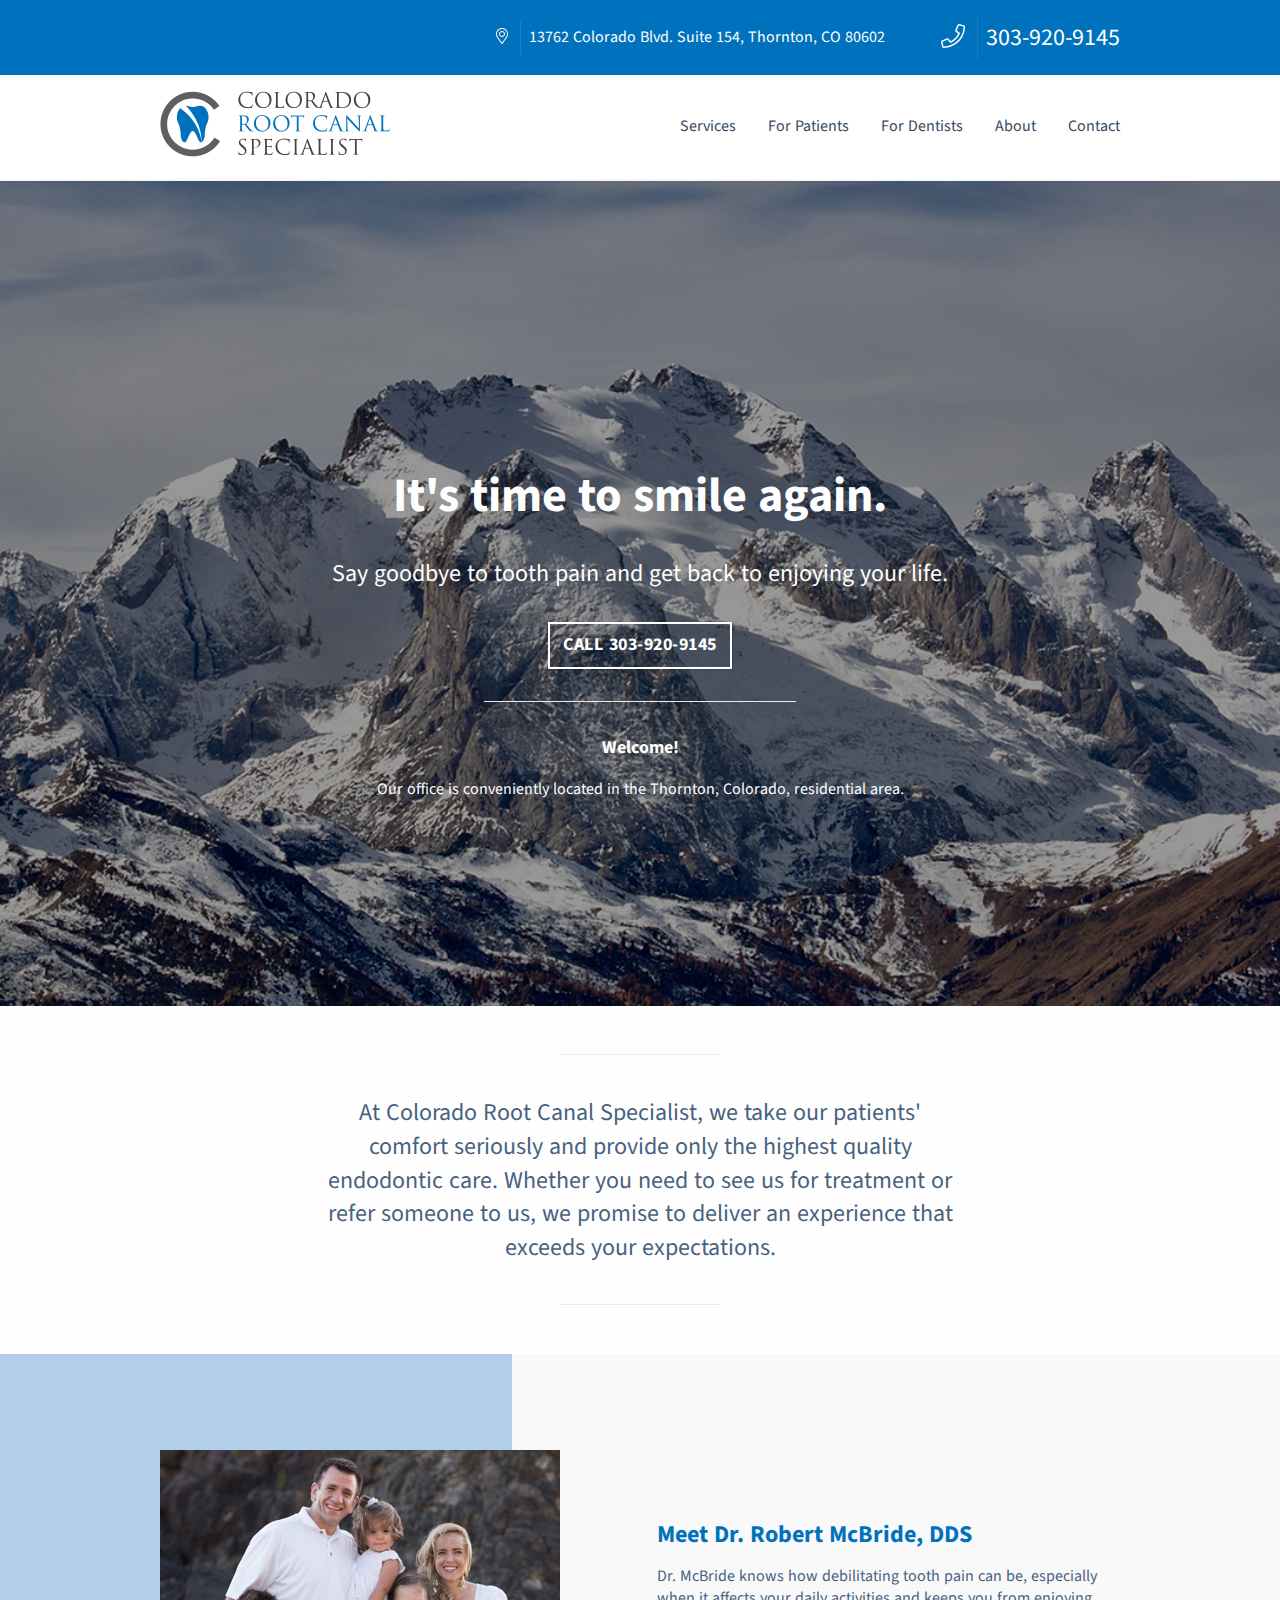
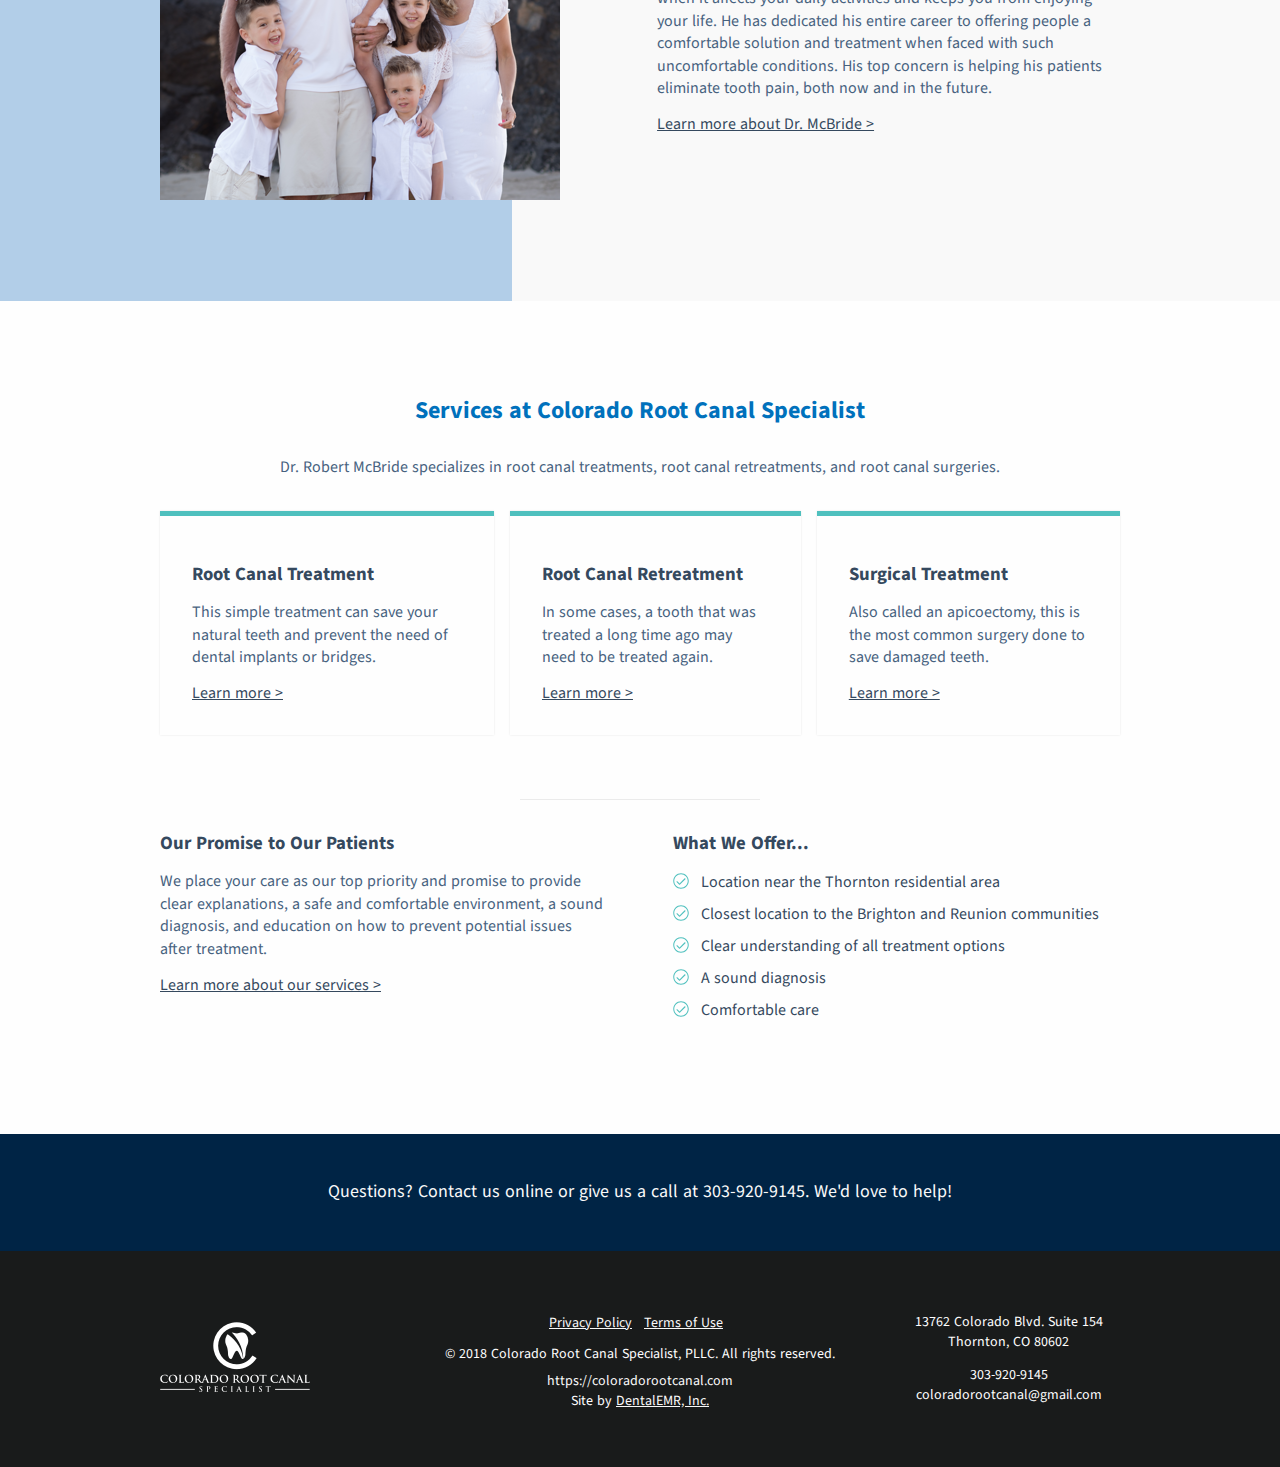
<file: index.html>
<!DOCTYPE html>
<html data-n-head="lang" data-n-head-ssr="" lang="en-US">

<head>
  <meta data-n-head="true" charset="utf-8">
  <meta data-n-head="true" content="width=device-width,initial-scale=1" name="viewport">
  <meta data-n-head="true" content="#2d89ef" name="msapplication-TileColor">
  <meta data-n-head="true" content="#ffffff" name="theme-color">
  <meta data-n-head="true" content="Looking for a root canal specialist?  At Colorado Root Canal Specialist, we take your comfort seriously and will offer you only the highest quality endodontic care."
    name="description" data-hid="description">
  <meta data-n-head="true" content="Root Canal Doctor in Denver, Colorado | Colorado Root Canal Specialist" property="og:title">
  <meta data-n-head="true" content="Colorado Root Canal Specialist" property="og:site-name">
  <meta data-n-head="true" content="https://coloradorootcanal.com" property="og:url">
  <meta data-n-head="true" content="https://coloradorootcanal.com/images/logo.png" property="og:image">
  <meta data-n-head="true" content="Looking for a root canal specialist?  At Colorado Root Canal Specialist, we take your comfort seriously and will offer you only the highest quality endodontic care."
    property="og:description">
  <meta data-n-head="true" content="summary" name="twitter:card">
  <meta data-n-head="true" content="https://coloradorootcanal.com" name="twitter:site">
  <meta data-n-head="true" content="Root Canal Doctor in Denver, Colorado | Colorado Root Canal Specialist" name="twitter:title">
  <meta data-n-head="true" content="Looking for a root canal specialist?  At Colorado Root Canal Specialist, we take your comfort seriously and will offer you only the highest quality endodontic care."
    name="twitter:description">
  <meta data-n-head="true" content="" name="twitter:creator">
  <meta data-n-head="true" content="" name="twitter:image:src">
  <meta data-n-head="true" content="Root Canal Doctor in Denver, Colorado | Colorado Root Canal Specialist" itemprop="name">
  <meta data-n-head="true" content="Looking for a root canal specialist?  At Colorado Root Canal Specialist, we take your comfort seriously and will offer you only the highest quality endodontic care."
    itemprop="description">
  <meta data-n-head="true" content="" itemprop="image">
  <title data-n-head="true">Root Canal Doctor in Denver, Colorado | Colorado Root Canal Specialist</title>
  <link href="/favicon.ico" rel="icon" data-n-head="true"
    type="image/x-icon">
  <link href="/apple-touch-icon.png" rel="apple-touch-icon" data-n-head="true" sizes="180x180">
  <link href="/favicon-32x32.png" rel="icon" data-n-head="true" sizes="32x32" type="image/png">
  <link href="/favicon-16x16.png" rel="icon" data-n-head="true" sizes="16x16" type="image/png">
  <link href="/site.webmanifest" rel="manifest" data-n-head="true">
  <link href="https://fonts.googleapis.com/css?family=Source+Sans+Pro" rel="stylesheet" data-n-head="true">
  <link href="/styles/style.css" rel="stylesheet">
  <script src="/jquery-3.3.1.min.js" charset="utf-8"></script>
  <script src="/mobile-menu-toggler.js" charset="utf-8"></script>
</head>

<body data-n-head="">
  <div id="__nuxt" data-server-rendered="true">
    <div class="nuxt-progress" style="width:0%;height:2px;background-color:#0071bc;opacity:0"></div>
    <div id="__layout">
      <div class="body" data-v-314f53c6="">
        <nav data-v-314f53c6="" data-v-738fae98="" itemscope="" itemtype="http://www.schema.org/SiteNavigationElement">
          <div class="mobile mobile-menu" data-v-738fae98="">
            <div class="mobile-header" data-v-738fae98="">
              <div class="mobile-address" data-v-738fae98="">
                <div class="button-group flex" data-v-738fae98="">
                  <div data-v-738fae98="" data-v-8bc7c966="">
                    <a href="https://goo.gl/maps/XCnqJzkNdM52" title="View this address in Google Maps" class="button-split-button"
                      data-v-8bc7c966="" target="_blank">
                      <span class="button-icon" data-v-8bc7c966="">
                        <svg data-v-8bc7c966="" aria-hidden="true" class="svg-inline--fa fa-map-marker-alt fa-w-12" data-icon="map-marker-alt"
                          data-prefix="fal" role="img" viewBox="0 0 384 512" xmlns="http://www.w3.org/2000/svg">
                          <path data-v-8bc7c966="" d="M192 96c-52.935 0-96 43.065-96 96s43.065 96 96 96 96-43.065 96-96-43.065-96-96-96zm0 160c-35.29 0-64-28.71-64-64s28.71-64 64-64 64 28.71 64 64-28.71 64-64 64zm0-256C85.961 0 0 85.961 0 192c0 77.413 26.97 99.031 172.268 309.67 9.534 13.772 29.929 13.774 39.465 0C357.03 291.031 384 269.413 384 192 384 85.961 298.039 0 192 0zm0 473.931C52.705 272.488 32 256.494 32 192c0-42.738 16.643-82.917 46.863-113.137S149.262 32 192 32s82.917 16.643 113.137 46.863S352 149.262 352 192c0 64.49-20.692 80.47-160 281.931z"
                            fill="currentColor"></path>
                        </svg>
                      </span>
                      <span class="button-text" data-v-8bc7c966="">13762 Colorado Blvd. Suite 154, Thornton, CO 80602</span>
                    </a>
                  </div>
                  <div data-v-738fae98="" data-v-8bc7c966="">
                    <a href="tel:303-920-9145" class="button-split-button font-24" data-v-8bc7c966="">
                      <span class="button-icon" data-v-8bc7c966="">
                        <svg data-v-8bc7c966="" aria-hidden="true" class="svg-inline--fa fa-phone fa-w-16" data-icon="phone"
                          data-prefix="fal" role="img" viewBox="0 0 512 512" xmlns="http://www.w3.org/2000/svg">
                          <path data-v-8bc7c966="" d="M487.8 24.1L387 .8c-14.7-3.4-29.8 4.2-35.8 18.1l-46.5 108.5c-5.5 12.7-1.8 27.7 8.9 36.5l53.9 44.1c-34 69.2-90.3 125.6-159.6 159.6l-44.1-53.9c-8.8-10.7-23.8-14.4-36.5-8.9L18.9 351.3C5 357.3-2.6 372.3.8 387L24 487.7C27.3 502 39.9 512 54.5 512 306.7 512 512 307.8 512 54.5c0-14.6-10-27.2-24.2-30.4zM55.1 480l-23-99.6 107.4-46 59.5 72.8c103.6-48.6 159.7-104.9 208.1-208.1l-72.8-59.5 46-107.4 99.6 23C479.7 289.7 289.6 479.7 55.1 480z"
                            fill="currentColor"></path>
                        </svg>
                      </span>
                      <span class="button-text" data-v-8bc7c966="">303-920-9145</span>
                    </a>
                  </div>
                </div>
              </div>
              <div class="flex flex-justify-space-between flex-align-items-center p-1" data-v-738fae98="">
                <a href="/" title="Go to the Colorado Root Canal Specialist home page" data-v-738fae98="" class="logo nuxt-link-exact-active active-link">
                  <img data-v-5e2fa0e0="" src="/images/logo-vertical-small.png" srcset="/images/logo-vertical-small.png, /images/logo-vertical-small@2x.png 2x, /images/logo-vertical-small@3x.png 3x"
                    alt="Colorado Root Canal Specialist, PLLC">
                </a>
                <div data-v-738fae98="" data-v-8bc7c966="" itemprop="url">
                  <button class="menu-button button-utility" data-v-8bc7c966="" title="Navigation menu">
                    Menu
                  </button>
                </div>
              </div>
            </div>
            <div class="mobile-links" data-v-738fae98="" style="display:none">
              <a href="/services" title="Services" data-v-738fae98="" itemprop="url">Services</a>
              <a href="/patients" title="For Patients" data-v-738fae98="" itemprop="url">For Patients</a>
              <a href="/dentists" title="For Dentists" data-v-738fae98="" itemprop="url">For Dentists</a>
              <a href="/about" title="About" data-v-738fae98="" itemprop="url">About</a>
              <a href="/contact" title="Contact" data-v-738fae98="" itemprop="url">Contact</a>
            </div>
          </div>
          <div class="desktop" data-v-738fae98="">
            <div class="nav-info" data-v-738fae98="">
              <div class="section-wrapper pt-05 pb-05 flex flex-justify-flex-end" data-v-738fae98="">
                <div data-v-738fae98="" data-v-8bc7c966="">
                  <a href="https://goo.gl/maps/XCnqJzkNdM52" title="View this address in Google Maps" class="button-split-button mr-2"
                    data-v-8bc7c966="" target="_blank">
                    <span class="button-icon" data-v-8bc7c966="">
                      <svg data-v-8bc7c966="" aria-hidden="true" class="svg-inline--fa fa-map-marker-alt fa-w-12" data-icon="map-marker-alt"
                        data-prefix="fal" role="img" viewBox="0 0 384 512" xmlns="http://www.w3.org/2000/svg">
                        <path data-v-8bc7c966="" d="M192 96c-52.935 0-96 43.065-96 96s43.065 96 96 96 96-43.065 96-96-43.065-96-96-96zm0 160c-35.29 0-64-28.71-64-64s28.71-64 64-64 64 28.71 64 64-28.71 64-64 64zm0-256C85.961 0 0 85.961 0 192c0 77.413 26.97 99.031 172.268 309.67 9.534 13.772 29.929 13.774 39.465 0C357.03 291.031 384 269.413 384 192 384 85.961 298.039 0 192 0zm0 473.931C52.705 272.488 32 256.494 32 192c0-42.738 16.643-82.917 46.863-113.137S149.262 32 192 32s82.917 16.643 113.137 46.863S352 149.262 352 192c0 64.49-20.692 80.47-160 281.931z"
                          fill="currentColor"></path>
                      </svg>
                    </span>
                    <span class="button-text" data-v-8bc7c966="">13762 Colorado Blvd. Suite 154, Thornton, CO 80602</span>
                  </a>
                </div>
                <div class="pl-1 font-24" data-v-738fae98="" data-v-8bc7c966="">
                  <a href="tel:303-920-9145" class="button-split-button" data-v-8bc7c966="">
                    <span class="button-icon" data-v-8bc7c966="">
                      <svg data-v-8bc7c966="" aria-hidden="true" class="svg-inline--fa fa-phone fa-w-16" data-icon="phone"
                        data-prefix="fal" role="img" viewBox="0 0 512 512" xmlns="http://www.w3.org/2000/svg">
                        <path data-v-8bc7c966="" d="M487.8 24.1L387 .8c-14.7-3.4-29.8 4.2-35.8 18.1l-46.5 108.5c-5.5 12.7-1.8 27.7 8.9 36.5l53.9 44.1c-34 69.2-90.3 125.6-159.6 159.6l-44.1-53.9c-8.8-10.7-23.8-14.4-36.5-8.9L18.9 351.3C5 357.3-2.6 372.3.8 387L24 487.7C27.3 502 39.9 512 54.5 512 306.7 512 512 307.8 512 54.5c0-14.6-10-27.2-24.2-30.4zM55.1 480l-23-99.6 107.4-46 59.5 72.8c103.6-48.6 159.7-104.9 208.1-208.1l-72.8-59.5 46-107.4 99.6 23C479.7 289.7 289.6 479.7 55.1 480z"
                          fill="currentColor"></path>
                      </svg>
                    </span>
                    <span class="button-text" data-v-8bc7c966="">303-920-9145</span>
                  </a>
                </div>
              </div>
            </div>
            <div class="flex flex-align-items-center section-wrapper pt-1 pb-1" data-v-738fae98="">
              <a href="/" title="Go to the Colorado Root Canal Specialist home page" data-v-738fae98="" class="logo mr-auto nuxt-link-exact-active active-link">
                <img data-v-5e2fa0e0="" src="/images/logo-vertical-small.png" srcset="/images/logo-vertical-small.png, /images/logo-vertical-small@2x.png 2x, /images/logo-vertical-small@3x.png 3x"
                  alt="Colorado Root Canal Specialist, PLLC">
              </a>
              <div data-v-738fae98="">
                <div class="flex flex-justify-flex-end flex-align-items-center" data-v-738fae98="">
                  <a href="/services" title="Services" data-v-738fae98="" itemprop="url" class="ml-2">Services</a>
                  <a href="/patients" title="For Patients" data-v-738fae98="" itemprop="url" class="ml-2">For Patients</a>
                  <a href="/dentists" title="For Dentists" data-v-738fae98="" itemprop="url" class="ml-2">For Dentists</a>
                  <a href="/about" title="About" data-v-738fae98="" itemprop="url" class="ml-2">About</a>
                  <a href="/contact" title="Contact" data-v-738fae98="" itemprop="url" class="ml-2">Contact</a>
                </div>
              </div>
            </div>
          </div>
          <div class="nav-scroll desktop" data-v-738fae98="" style="display:none">
            <div class="section-wrapper flex flex-justify-flex-start flex-align-items-center pt-1 pb-1" data-v-738fae98="">
              <a href="/" title="Go to the Colorado Root Canal Specialist home page" data-v-738fae98="" class="logo mr-auto nuxt-link-exact-active active-link">
                <img data-v-5e2fa0e0="" src="/images/logo-vertical-small.png" srcset="/images/logo-vertical-small.png, /images/logo-vertical-small@2x.png 2x, /images/logo-vertical-small@3x.png 3x"
                  alt="Colorado Root Canal Specialist, PLLC">
              </a>
              <div data-v-738fae98="">
                <div class="flex flex-justify-space-between flex-align-items-center" data-v-738fae98="">
                  <div data-v-738fae98="" data-v-8bc7c966="">
                    <a href="https://goo.gl/maps/XCnqJzkNdM52" title="View this address in Google Maps" class="button-flat"
                      data-v-8bc7c966="" target="_blank">
                      <span class="button-icon" data-v-8bc7c966="">
                        <svg data-v-8bc7c966="" aria-hidden="true" class="svg-inline--fa fa-map-marker-alt fa-w-12" data-icon="map-marker-alt"
                          data-prefix="fal" role="img" viewBox="0 0 384 512" xmlns="http://www.w3.org/2000/svg">
                          <path data-v-8bc7c966="" d="M192 96c-52.935 0-96 43.065-96 96s43.065 96 96 96 96-43.065 96-96-43.065-96-96-96zm0 160c-35.29 0-64-28.71-64-64s28.71-64 64-64 64 28.71 64 64-28.71 64-64 64zm0-256C85.961 0 0 85.961 0 192c0 77.413 26.97 99.031 172.268 309.67 9.534 13.772 29.929 13.774 39.465 0C357.03 291.031 384 269.413 384 192 384 85.961 298.039 0 192 0zm0 473.931C52.705 272.488 32 256.494 32 192c0-42.738 16.643-82.917 46.863-113.137S149.262 32 192 32s82.917 16.643 113.137 46.863S352 149.262 352 192c0 64.49-20.692 80.47-160 281.931z"
                            fill="currentColor"></path>
                        </svg>
                      </span>
                      <span class="button-text" data-v-8bc7c966="">13762 Colorado Blvd. Suite 154, Thornton, CO 80602</span>
                    </a>
                  </div>
                  <div class="pl-1" data-v-738fae98="" data-v-8bc7c966="">
                    <a href="tel:303-920-9145" class="button-primary" data-v-8bc7c966="">
                      <span class="button-icon" data-v-8bc7c966="">
                        <svg data-v-8bc7c966="" aria-hidden="true" class="svg-inline--fa fa-phone fa-w-16" data-icon="phone"
                          data-prefix="fal" role="img" viewBox="0 0 512 512" xmlns="http://www.w3.org/2000/svg">
                          <path data-v-8bc7c966="" d="M487.8 24.1L387 .8c-14.7-3.4-29.8 4.2-35.8 18.1l-46.5 108.5c-5.5 12.7-1.8 27.7 8.9 36.5l53.9 44.1c-34 69.2-90.3 125.6-159.6 159.6l-44.1-53.9c-8.8-10.7-23.8-14.4-36.5-8.9L18.9 351.3C5 357.3-2.6 372.3.8 387L24 487.7C27.3 502 39.9 512 54.5 512 306.7 512 512 307.8 512 54.5c0-14.6-10-27.2-24.2-30.4zM55.1 480l-23-99.6 107.4-46 59.5 72.8c103.6-48.6 159.7-104.9 208.1-208.1l-72.8-59.5 46-107.4 99.6 23C479.7 289.7 289.6 479.7 55.1 480z"
                            fill="currentColor"></path>
                        </svg>
                      </span>
                      <span class="button-text" data-v-8bc7c966="">303-920-9145</span>
                    </a>
                  </div>
                </div>
                <div class="flex flex-justify-flex-end flex-align-items-center pt-1 pb-05" data-v-738fae98="">
                  <a href="/services" title="Services" data-v-738fae98="" itemprop="url" class="ml-2">Services</a>
                  <a href="/patients" title="For Patients" data-v-738fae98="" itemprop="url" class="ml-2">For Patients</a>
                  <a href="/dentists" title="For Dentists" data-v-738fae98="" itemprop="url" class="ml-2">For Dentists</a>
                  <a href="/about" title="About" data-v-738fae98="" itemprop="url" class="ml-2">About</a>
                  <a href="/contact" title="Contact" data-v-738fae98="" itemprop="url" class="ml-2">Contact</a>
                </div>
              </div>
            </div>
          </div>
        </nav>
        <div class="main" data-v-314f53c6="">
          <div data-v-2a183b29="" data-v-314f53c6="">
            <section class="medium-section" data-v-2a183b29="">
              <div class="hero" data-v-2a183b29="">
                <div class="section-8 pl-1 pr-1 center" data-v-2a183b29="">
                  <div class="hero-text pt-3 pb-3" data-v-2a183b29="">
                    <h1 class="font-48 strong" data-v-2a183b29="">It's time to smile again.</h1>
                    <p class="font-24 mt-2 mb-2 white" data-v-2a183b29="">Say goodbye to tooth pain and get back to enjoying your life.</p>
                    <div data-v-8bc7c966="" data-v-2a183b29="">
                      <a href="tel:303-920-9145" title="Call 303-920-9145" class="button-secondary font-18" data-v-8bc7c966="">
                        <!---->
                        <span class="button-text" data-v-8bc7c966="">Call 303-920-9145</span>
                      </a>
                    </div>
                    <div class="divider-half mt-2" data-v-2a183b29=""></div>
                    <p class="font-18 mt-2 white" data-v-2a183b29="">
                      <strong data-v-2a183b29="">Welcome!</strong>
                    </p>
                    <p class="mb-2 white" data-v-2a183b29="">Our office is conveniently located in the Thornton, Colorado, residential area.</p>
                  </div>
                </div>
              </div>
            </section>
            <section class="light-section" data-v-3931fc21="" data-v-2a183b29="">
              <div class="section-wrapper" data-v-3931fc21="">
                <div class="section centered col-8-center center" data-v-3931fc21="">
                  <div class="divider-half" data-v-3931fc21="" data-v-2a183b29=""></div>
                  <p class="font-24 line-height-1-4 pt-1 pb-1" data-v-3931fc21="" data-v-2a183b29="">At Colorado Root Canal Specialist, we take our patients' comfort seriously and provide only the highest
                    quality endodontic care. Whether you need to see us for treatment or refer someone to us, we promise
                    to deliver an experience that exceeds your expectations.</p>
                  <div class="divider-half" data-v-3931fc21=""
                    data-v-2a183b29=""></div>
                </div>
              </div>
            </section>
            <div class="split-section-blue pt-3 pb-3" data-v-c7bb80e0="" data-v-2a183b29="">
              <div class="section-wrapper flex flex-align-items-center" data-v-c7bb80e0="">
                <div class="section col-6-left" data-v-c7bb80e0="">
                  <img data-v-5e2fa0e0="" src="/images/dr-family-img.png" srcset="" imgalt="Dr. McBride with his family" data-v-2a183b29="">
                </div>
                <div class="section col-6-right" data-v-c7bb80e0="">
                  <h2 class="blue" data-v-c7bb80e0="" data-v-2a183b29="">Meet Dr. Robert McBride, DDS</h2>
                  <p class="line-height-1-4" data-v-c7bb80e0="" data-v-2a183b29="">Dr. McBride knows how debilitating tooth pain can be, especially when it affects your daily activities
                    and keeps you from enjoying your life. He has dedicated his entire career to offering people a comfortable
                    solution and treatment when faced with such uncomfortable conditions. His top concern is helping his
                    patients eliminate tooth pain, both now and in the future.</p>
                  <a href="/about#dr-robert-mcbride" title="Learn more about Dr. McBride"
                    data-v-2a183b29="">Learn more about Dr. McBride &gt;</a>
                </div>
              </div>
            </div>
            <section class="light-section pt-3 pb-3" data-v-2a183b29="">
              <div class="section-wrapper" data-v-2a183b29="">
                <h2 class="blue center pb-1" data-v-2a183b29="">Services at Colorado Root Canal Specialist</h2>
                <p class="center pb-1" data-v-2a183b29="">Dr. Robert McBride specializes in root canal treatments, root canal retreatments, and root canal surgeries.</p>
                <div
                  class="flex flex-align-items-stretch pb-2" data-v-2a183b29="">
                  <div class="card mr-1" data-v-2a183b29="">
                    <h3 class="pt-1" data-v-2a183b29="">Root Canal Treatment</h3>
                    <p data-v-2a183b29="">This simple treatment can save your natural teeth and prevent the need of dental implants or bridges.</p>
                    <a
                      href="/services#root-canal-treatment" title="Learn more about root canal treatments" data-v-2a183b29="">Learn more &gt;</a>
                  </div>
                  <div class="card mr-1" data-v-2a183b29="">
                    <h3 class="pt-1" data-v-2a183b29="">Root Canal Retreatment</h3>
                    <p data-v-2a183b29="">In some cases, a tooth that was treated a long time ago may need to be treated again.</p>
                    <a href="/services#root-canal-retreatment"
                      title="Learn more about root canal retreatments" data-v-2a183b29="">Learn more &gt;</a>
                  </div>
                  <div class="card" data-v-2a183b29="">
                    <h3 class="pt-1" data-v-2a183b29="">Surgical Treatment</h3>
                    <p data-v-2a183b29="">Also called an apicoectomy, this is the most common surgery done to save damaged teeth.</p>
                    <a href="/services#surgical-treatment"
                      title="Learn more about surgical treatments" data-v-2a183b29="">Learn more &gt;</a>
                  </div>
              </div>
              <div class="divider-half mt-2 pb-2" data-v-2a183b29=""></div>
              <div class="flex" data-v-2a183b29="">
                <div class="section col-6-left mr-2" data-v-273e1571="" data-v-2a183b29="">
                  <h3 data-v-273e1571="" data-v-2a183b29="">Our Promise to Our Patients</h3>
                  <p data-v-273e1571="" data-v-2a183b29="">We place your care as our top priority and promise to provide clear explanations, a safe and comfortable
                    environment, a sound diagnosis, and education on how to prevent potential issues after treatment.</p>
                  <a
                    href="/services" title="Learn more about our services" data-v-2a183b29="">Learn more about our services &gt;</a>
                </div>
                <div class="section col-6-right" data-v-273e1571="" data-v-2a183b29="">
                  <h3 data-v-273e1571="" data-v-2a183b29="">What We Offer...</h3>
                  <ul class="line-height-1-5 flex-list" data-v-273e1571="" data-v-2a183b29="">
                    <li data-v-273e1571="" data-v-2a183b29="">
                      <span class="green2 mr-05" data-v-273e1571="" data-v-2a183b29="">
                        <svg aria-hidden="true" data-prefix="fal" data-icon="check-circle" role="img" xmlns="http://www.w3.org/2000/svg"
                          viewBox="0 0 512 512" class="svg-inline--fa fa-check-circle fa-w-16" data-v-273e1571="" data-v-2a183b29="">
                          <path fill="currentColor" d="M256 8C119.033 8 8 119.033 8 256s111.033 248 248 248 248-111.033 248-248S392.967 8 256 8zm0 464c-118.664 0-216-96.055-216-216 0-118.663 96.055-216 216-216 118.664 0 216 96.055 216 216 0 118.663-96.055 216-216 216zm141.63-274.961L217.15 376.071c-4.705 4.667-12.303 4.637-16.97-.068l-85.878-86.572c-4.667-4.705-4.637-12.303.068-16.97l8.52-8.451c4.705-4.667 12.303-4.637 16.97.068l68.976 69.533 163.441-162.13c4.705-4.667 12.303-4.637 16.97.068l8.451 8.52c4.668 4.705 4.637 12.303-.068 16.97z"
                            data-v-273e1571="" data-v-2a183b29=""></path>
                        </svg>
                      </span>Location near the Thornton residential area</li>
                    <li data-v-273e1571="" data-v-2a183b29="">
                      <span class="green2 mr-05" data-v-273e1571="" data-v-2a183b29="">
                        <svg aria-hidden="true" data-prefix="fal" data-icon="check-circle" role="img" xmlns="http://www.w3.org/2000/svg"
                          viewBox="0 0 512 512" class="svg-inline--fa fa-check-circle fa-w-16" data-v-273e1571="" data-v-2a183b29="">
                          <path fill="currentColor" d="M256 8C119.033 8 8 119.033 8 256s111.033 248 248 248 248-111.033 248-248S392.967 8 256 8zm0 464c-118.664 0-216-96.055-216-216 0-118.663 96.055-216 216-216 118.664 0 216 96.055 216 216 0 118.663-96.055 216-216 216zm141.63-274.961L217.15 376.071c-4.705 4.667-12.303 4.637-16.97-.068l-85.878-86.572c-4.667-4.705-4.637-12.303.068-16.97l8.52-8.451c4.705-4.667 12.303-4.637 16.97.068l68.976 69.533 163.441-162.13c4.705-4.667 12.303-4.637 16.97.068l8.451 8.52c4.668 4.705 4.637 12.303-.068 16.97z"
                            data-v-273e1571="" data-v-2a183b29=""></path>
                        </svg>
                      </span>Closest location to the Brighton and Reunion communities</li>
                    <li data-v-273e1571="" data-v-2a183b29="">
                      <span class="green2 mr-05" data-v-273e1571="" data-v-2a183b29="">
                        <svg aria-hidden="true" data-prefix="fal" data-icon="check-circle" role="img" xmlns="http://www.w3.org/2000/svg"
                          viewBox="0 0 512 512" class="svg-inline--fa fa-check-circle fa-w-16" data-v-273e1571="" data-v-2a183b29="">
                          <path fill="currentColor" d="M256 8C119.033 8 8 119.033 8 256s111.033 248 248 248 248-111.033 248-248S392.967 8 256 8zm0 464c-118.664 0-216-96.055-216-216 0-118.663 96.055-216 216-216 118.664 0 216 96.055 216 216 0 118.663-96.055 216-216 216zm141.63-274.961L217.15 376.071c-4.705 4.667-12.303 4.637-16.97-.068l-85.878-86.572c-4.667-4.705-4.637-12.303.068-16.97l8.52-8.451c4.705-4.667 12.303-4.637 16.97.068l68.976 69.533 163.441-162.13c4.705-4.667 12.303-4.637 16.97.068l8.451 8.52c4.668 4.705 4.637 12.303-.068 16.97z"
                            data-v-273e1571="" data-v-2a183b29=""></path>
                        </svg>
                      </span>Clear understanding of all treatment options</li>
                    <li data-v-273e1571="" data-v-2a183b29="">
                      <span class="green2 mr-05" data-v-273e1571="" data-v-2a183b29="">
                        <svg aria-hidden="true" data-prefix="fal" data-icon="check-circle" role="img" xmlns="http://www.w3.org/2000/svg"
                          viewBox="0 0 512 512" class="svg-inline--fa fa-check-circle fa-w-16" data-v-273e1571="" data-v-2a183b29="">
                          <path fill="currentColor" d="M256 8C119.033 8 8 119.033 8 256s111.033 248 248 248 248-111.033 248-248S392.967 8 256 8zm0 464c-118.664 0-216-96.055-216-216 0-118.663 96.055-216 216-216 118.664 0 216 96.055 216 216 0 118.663-96.055 216-216 216zm141.63-274.961L217.15 376.071c-4.705 4.667-12.303 4.637-16.97-.068l-85.878-86.572c-4.667-4.705-4.637-12.303.068-16.97l8.52-8.451c4.705-4.667 12.303-4.637 16.97.068l68.976 69.533 163.441-162.13c4.705-4.667 12.303-4.637 16.97.068l8.451 8.52c4.668 4.705 4.637 12.303-.068 16.97z"
                            data-v-273e1571="" data-v-2a183b29=""></path>
                        </svg>
                      </span>A sound diagnosis</li>
                    <li data-v-273e1571="" data-v-2a183b29="">
                      <span class="green2 mr-05" data-v-273e1571="" data-v-2a183b29="">
                        <svg aria-hidden="true" data-prefix="fal" data-icon="check-circle" role="img" xmlns="http://www.w3.org/2000/svg"
                          viewBox="0 0 512 512" class="svg-inline--fa fa-check-circle fa-w-16" data-v-273e1571="" data-v-2a183b29="">
                          <path fill="currentColor" d="M256 8C119.033 8 8 119.033 8 256s111.033 248 248 248 248-111.033 248-248S392.967 8 256 8zm0 464c-118.664 0-216-96.055-216-216 0-118.663 96.055-216 216-216 118.664 0 216 96.055 216 216 0 118.663-96.055 216-216 216zm141.63-274.961L217.15 376.071c-4.705 4.667-12.303 4.637-16.97-.068l-85.878-86.572c-4.667-4.705-4.637-12.303.068-16.97l8.52-8.451c4.705-4.667 12.303-4.637 16.97.068l68.976 69.533 163.441-162.13c4.705-4.667 12.303-4.637 16.97.068l8.451 8.52c4.668 4.705 4.637 12.303-.068 16.97z"
                            data-v-273e1571="" data-v-2a183b29=""></path>
                        </svg>
                      </span>Comfortable care</li>
                  </ul>
                </div>
              </div>
          </div>
          </section>
        </div>
      </div>
      <section class="dark-section" data-v-3041a415="" data-v-314f53c6="">
        <div class="section-wrapper center" data-v-3041a415="">
          <span class="block mb-1-mobile font-18" data-v-3041a415="">Questions? Contact us online or give us a call at
            <a href="tel:303-920-9145" data-v-3041a415="">303-920-9145</a>. We'd love to help!</span>
        </div>
      </section>
      <footer data-v-0d2d6594="" data-v-314f53c6="" itemscope="" itemtype="http://schema.org/Dentist">
        <div class="section-wrapper flex flex-align-items-center center-mobile-only pt-3 pb-3" data-v-0d2d6594="">
          <div class="section col-3-left" data-v-0d2d6594="">
            <a href="/" class="nuxt-link-exact-active active-link" data-v-0d2d6594="">
              <img data-v-5e2fa0e0="" src="/images/logo-white-small.png" srcset="/images/logo-white-small.png, /images/logo-white-small@2x.png 2x, /images/logo-white-small@3x.png 3x"
                data-v-0d2d6594="" imgalt="Colorado Root Canal Specialist, PLLC">
            </a>
          </div>
          <div class="section col-6-center center" data-v-0d2d6594="">
            <div class="footer-links pt-05 font-14" data-v-0d2d6594="" itemscope="" itemtype="http://www.schema.org/SiteNavigationElement">
              <a href="/privacy-policy" title="Privacy Policy" data-v-0d2d6594="" itemprop="url">Privacy Policy</a>
              <a href="/terms-of-use" title="Terms of Use" data-v-0d2d6594="" itemprop="url">Terms of Use</a>
            </div>
            <p class="font-14 white mb-0" data-v-0d2d6594="">© 2018 Colorado Root Canal Specialist, PLLC. All rights reserved.
            </p>
            <p class="font-14 pt-05 mt-0 mb-0" data-v-0d2d6594="">
              <a href="https://coloradorootcanal.com" itemprop="url" data-v-0d2d6594="">https://coloradorootcanal.com</a>
              <span class="block white" data-v-0d2d6594="">Site by
                <a href="https://dentalemr.com" class="underline" itemprop="legalName" data-v-0d2d6594="" target="_blank">DentalEMR, Inc.</a>
              </span>
            </p>
          </div>
          <div class="section col-3-right" data-v-0d2d6594="">
            <p class="font-14 white center" data-v-0d2d6594="">
              <span data-v-0d2d6594="" itemprop="address" itemscope="" itemtype="http://schema.org/PostalAddress">
                <span data-v-0d2d6594="" itemprop="streetAddress">13762 Colorado Blvd. Suite 154</span>
                <br data-v-0d2d6594="">
                <span data-v-0d2d6594="" itemprop="addressLocality">Thornton</span>,
                <span data-v-0d2d6594="" itemprop="addressRegion">CO </span>
                <span data-v-0d2d6594="" itemprop="postalCode">80602</span>
              </span>
            </p>
            <p class="font-14 white center" data-v-0d2d6594="">
              <span data-v-0d2d6594="" itemprop="telephone">303-920-9145</span>
              <br data-v-0d2d6594="">
              <span data-v-0d2d6594="" itemprop="email">coloradorootcanal@gmail.com</span>
              <br data-v-0d2d6594="">
            </p>
          </div>
        </div>
      </footer>
    </div>
  </div>
  </div>


</body>

</html>
</file>
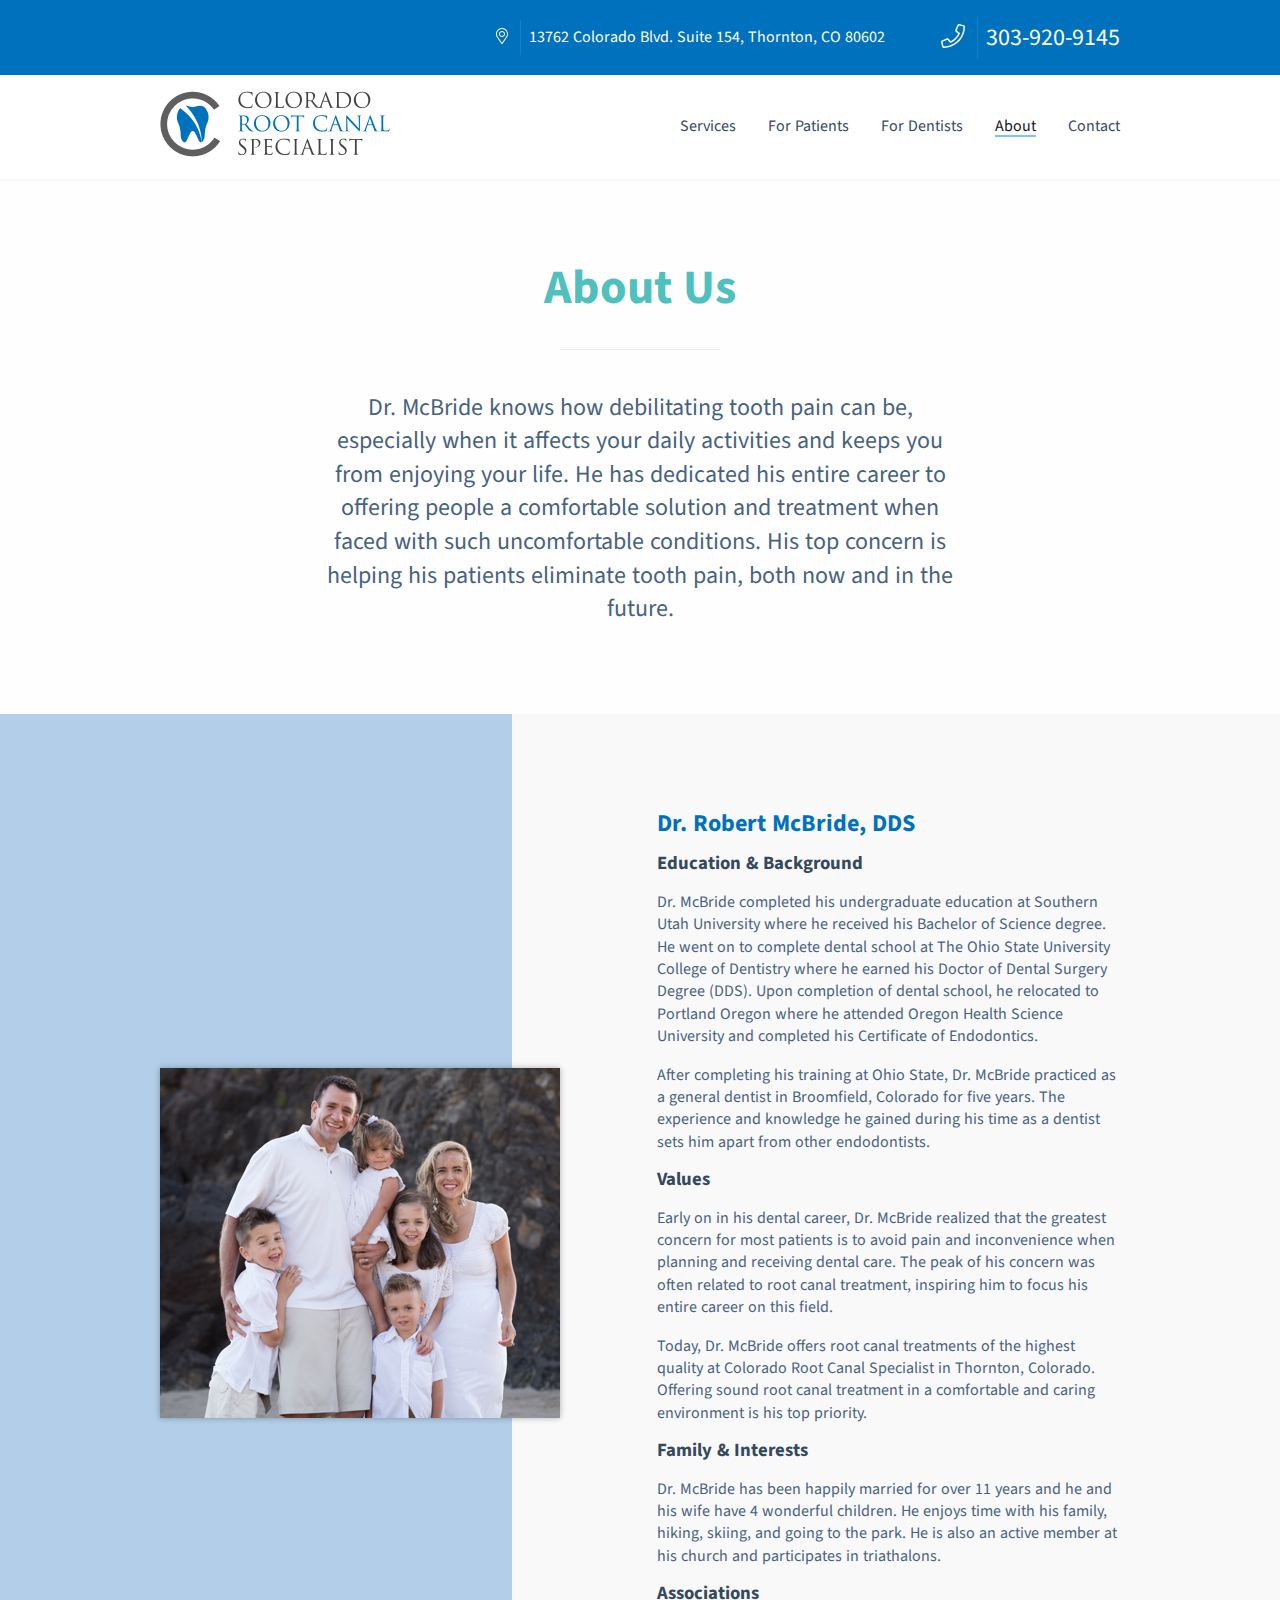
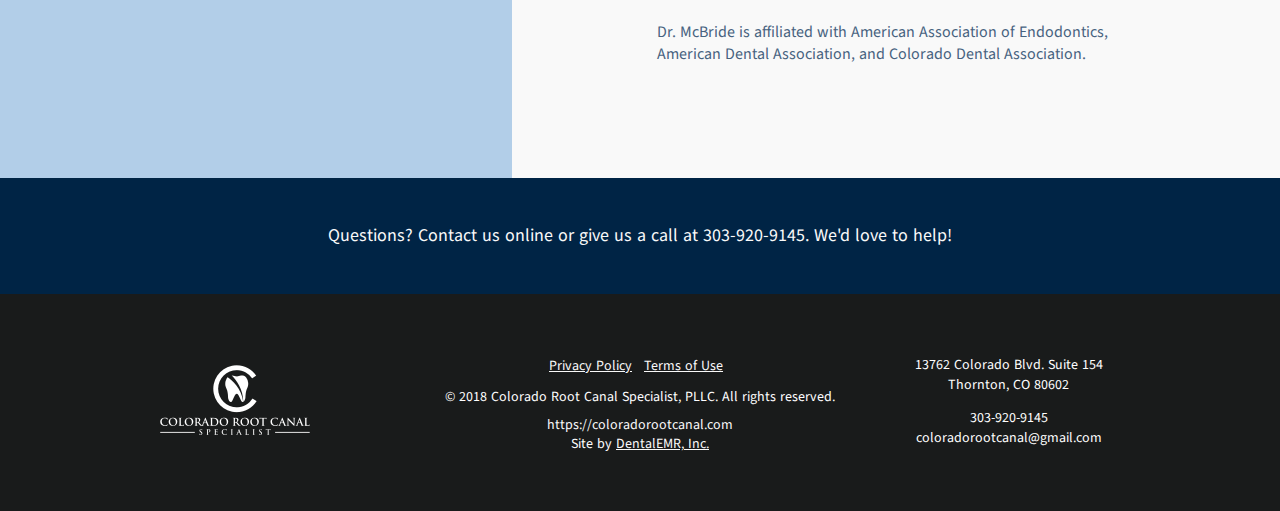
<file: about/index.html>
<!DOCTYPE html>
<html data-n-head="lang" data-n-head-ssr="" lang="en-US">

<head>
  <meta data-n-head="true" charset="utf-8">
  <meta data-n-head="true" content="width=device-width,initial-scale=1" name="viewport">
  <meta data-n-head="true" content="#2d89ef" name="msapplication-TileColor">
  <meta data-n-head="true" content="#ffffff" name="theme-color">
  <meta data-n-head="true" content="Dr. McBride has dedicated his entire career to offering people a comfortable solution and treatment when faced with debilitating tooth pain."
    name="description" data-hid="description">
  <meta data-n-head="true" content="About Dr. Robert McBride, DDS | Colorado Root Canal Specialist" property="og:title">
  <meta data-n-head="true" content="Colorado Root Canal Specialist" property="og:site-name">
  <meta data-n-head="true" content="https://coloradorootcanal.com" property="og:url">
  <meta data-n-head="true" content="https://coloradorootcanal.com/images/logo.png" property="og:image">
  <meta data-n-head="true" content="Dr. McBride has dedicated his entire career to offering people a comfortable solution and treatment when faced with debilitating tooth pain."
    property="og:description">
  <meta data-n-head="true" content="summary" name="twitter:card">
  <meta data-n-head="true" content="https://coloradorootcanal.com" name="twitter:site">
  <meta data-n-head="true" content="About Dr. Robert McBride, DDS | Colorado Root Canal Specialist" name="twitter:title">
  <meta data-n-head="true" content="Dr. McBride has dedicated his entire career to offering people a comfortable solution and treatment when faced with debilitating tooth pain."
    name="twitter:description">
  <meta data-n-head="true" content="" name="twitter:creator">
  <meta data-n-head="true" content="" name="twitter:image:src">
  <meta data-n-head="true" content="About Dr. Robert McBride, DDS | Colorado Root Canal Specialist" itemprop="name">
  <meta data-n-head="true" content="Dr. McBride has dedicated his entire career to offering people a comfortable solution and treatment when faced with debilitating tooth pain."
    itemprop="description">
  <meta data-n-head="true" content="" itemprop="image">
  <title data-n-head="true">About Dr. Robert McBride, DDS | Colorado Root Canal Specialist</title>
  <link href="/favicon.ico" rel="icon" data-n-head="true"
    type="image/x-icon">
  <link href="/apple-touch-icon.png" rel="apple-touch-icon" data-n-head="true" sizes="180x180">
  <link href="/favicon-32x32.png" rel="icon" data-n-head="true" sizes="32x32" type="image/png">
  <link href="/favicon-16x16.png" rel="icon" data-n-head="true" sizes="16x16" type="image/png">
  <link href="/site.webmanifest" rel="manifest" data-n-head="true">
  <link href="https://fonts.googleapis.com/css?family=Source+Sans+Pro" rel="stylesheet" data-n-head="true">
  <link href="/styles/style.css" rel="stylesheet">
  <script src="/jquery-3.3.1.min.js" charset="utf-8"></script>
  <script src="/mobile-menu-toggler.js" charset="utf-8"></script>
</head>

<body data-n-head="">
  <div id="__nuxt" data-server-rendered="true">
    <div class="nuxt-progress" style="width:0%;height:2px;background-color:#0071bc;opacity:0"></div>
    <div id="__layout">
      <div class="body" data-v-314f53c6="">
        <nav data-v-314f53c6="" data-v-738fae98="" itemscope="" itemtype="http://www.schema.org/SiteNavigationElement">
          <div class="mobile mobile-menu" data-v-738fae98="">
            <div class="mobile-header" data-v-738fae98="">
              <div class="mobile-address" data-v-738fae98="">
                <div class="button-group flex" data-v-738fae98="">
                  <div data-v-738fae98="" data-v-8bc7c966="">
                    <a href="https://goo.gl/maps/XCnqJzkNdM52" title="View this address in Google Maps" class="button-split-button"
                      data-v-8bc7c966="" target="_blank">
                      <span class="button-icon" data-v-8bc7c966="">
                        <svg data-v-8bc7c966="" aria-hidden="true" class="svg-inline--fa fa-map-marker-alt fa-w-12" data-icon="map-marker-alt"
                          data-prefix="fal" role="img" viewBox="0 0 384 512" xmlns="http://www.w3.org/2000/svg">
                          <path data-v-8bc7c966="" d="M192 96c-52.935 0-96 43.065-96 96s43.065 96 96 96 96-43.065 96-96-43.065-96-96-96zm0 160c-35.29 0-64-28.71-64-64s28.71-64 64-64 64 28.71 64 64-28.71 64-64 64zm0-256C85.961 0 0 85.961 0 192c0 77.413 26.97 99.031 172.268 309.67 9.534 13.772 29.929 13.774 39.465 0C357.03 291.031 384 269.413 384 192 384 85.961 298.039 0 192 0zm0 473.931C52.705 272.488 32 256.494 32 192c0-42.738 16.643-82.917 46.863-113.137S149.262 32 192 32s82.917 16.643 113.137 46.863S352 149.262 352 192c0 64.49-20.692 80.47-160 281.931z"
                            fill="currentColor"></path>
                        </svg>
                      </span>
                      <span class="button-text" data-v-8bc7c966="">13762 Colorado Blvd. Suite 154, Thornton, CO 80602</span>
                    </a>
                  </div>
                  <div data-v-738fae98="" data-v-8bc7c966="">
                    <a href="tel:303-920-9145" class="button-split-button font-24" data-v-8bc7c966="">
                      <span class="button-icon" data-v-8bc7c966="">
                        <svg data-v-8bc7c966="" aria-hidden="true" class="svg-inline--fa fa-phone fa-w-16" data-icon="phone"
                          data-prefix="fal" role="img" viewBox="0 0 512 512" xmlns="http://www.w3.org/2000/svg">
                          <path data-v-8bc7c966="" d="M487.8 24.1L387 .8c-14.7-3.4-29.8 4.2-35.8 18.1l-46.5 108.5c-5.5 12.7-1.8 27.7 8.9 36.5l53.9 44.1c-34 69.2-90.3 125.6-159.6 159.6l-44.1-53.9c-8.8-10.7-23.8-14.4-36.5-8.9L18.9 351.3C5 357.3-2.6 372.3.8 387L24 487.7C27.3 502 39.9 512 54.5 512 306.7 512 512 307.8 512 54.5c0-14.6-10-27.2-24.2-30.4zM55.1 480l-23-99.6 107.4-46 59.5 72.8c103.6-48.6 159.7-104.9 208.1-208.1l-72.8-59.5 46-107.4 99.6 23C479.7 289.7 289.6 479.7 55.1 480z"
                            fill="currentColor"></path>
                        </svg>
                      </span>
                      <span class="button-text" data-v-8bc7c966="">303-920-9145</span>
                    </a>
                  </div>
                </div>
              </div>
              <div class="flex flex-justify-space-between flex-align-items-center p-1" data-v-738fae98="">
                <a href="/" title="Go to the Colorado Root Canal Specialist home page" data-v-738fae98="" class="logo active-link">
                  <img data-v-5e2fa0e0="" src="/images/logo-vertical-small.png" srcset="/images/logo-vertical-small.png, /images/logo-vertical-small@2x.png 2x, /images/logo-vertical-small@3x.png 3x"
                    alt="Colorado Root Canal Specialist, PLLC">
                </a>
                <div data-v-738fae98="" data-v-8bc7c966="" itemprop="url">
                  <button class="menu-button button-utility" data-v-8bc7c966="" title="Navigation menu">
                    Menu
                  </button>
                </div>
              </div>
            </div>
            <div class="mobile-links" data-v-738fae98="" style="display:none">
              <a href="/services" title="Services" data-v-738fae98="" itemprop="url">Services</a>
              <a href="/patients" title="For Patients" data-v-738fae98="" itemprop="url">For Patients</a>
              <a href="/dentists" title="For Dentists" data-v-738fae98="" itemprop="url">For Dentists</a>
              <a href="/about" title="About" data-v-738fae98="" itemprop="url" class="nuxt-link-exact-active active-link">About</a>
              <a href="/contact" title="Contact" data-v-738fae98="" itemprop="url">Contact</a>
            </div>
          </div>
          <div class="desktop" data-v-738fae98="">
            <div class="nav-info" data-v-738fae98="">
              <div class="section-wrapper pt-05 pb-05 flex flex-justify-flex-end" data-v-738fae98="">
                <div data-v-738fae98="" data-v-8bc7c966="">
                  <a href="https://goo.gl/maps/XCnqJzkNdM52" title="View this address in Google Maps" class="button-split-button mr-2"
                    data-v-8bc7c966="" target="_blank">
                    <span class="button-icon" data-v-8bc7c966="">
                      <svg data-v-8bc7c966="" aria-hidden="true" class="svg-inline--fa fa-map-marker-alt fa-w-12" data-icon="map-marker-alt"
                        data-prefix="fal" role="img" viewBox="0 0 384 512" xmlns="http://www.w3.org/2000/svg">
                        <path data-v-8bc7c966="" d="M192 96c-52.935 0-96 43.065-96 96s43.065 96 96 96 96-43.065 96-96-43.065-96-96-96zm0 160c-35.29 0-64-28.71-64-64s28.71-64 64-64 64 28.71 64 64-28.71 64-64 64zm0-256C85.961 0 0 85.961 0 192c0 77.413 26.97 99.031 172.268 309.67 9.534 13.772 29.929 13.774 39.465 0C357.03 291.031 384 269.413 384 192 384 85.961 298.039 0 192 0zm0 473.931C52.705 272.488 32 256.494 32 192c0-42.738 16.643-82.917 46.863-113.137S149.262 32 192 32s82.917 16.643 113.137 46.863S352 149.262 352 192c0 64.49-20.692 80.47-160 281.931z"
                          fill="currentColor"></path>
                      </svg>
                    </span>
                    <span class="button-text" data-v-8bc7c966="">13762 Colorado Blvd. Suite 154, Thornton, CO 80602</span>
                  </a>
                </div>
                <div class="pl-1 font-24" data-v-738fae98="" data-v-8bc7c966="">
                  <a href="tel:303-920-9145" class="button-split-button" data-v-8bc7c966="">
                    <span class="button-icon" data-v-8bc7c966="">
                      <svg data-v-8bc7c966="" aria-hidden="true" class="svg-inline--fa fa-phone fa-w-16" data-icon="phone"
                        data-prefix="fal" role="img" viewBox="0 0 512 512" xmlns="http://www.w3.org/2000/svg">
                        <path data-v-8bc7c966="" d="M487.8 24.1L387 .8c-14.7-3.4-29.8 4.2-35.8 18.1l-46.5 108.5c-5.5 12.7-1.8 27.7 8.9 36.5l53.9 44.1c-34 69.2-90.3 125.6-159.6 159.6l-44.1-53.9c-8.8-10.7-23.8-14.4-36.5-8.9L18.9 351.3C5 357.3-2.6 372.3.8 387L24 487.7C27.3 502 39.9 512 54.5 512 306.7 512 512 307.8 512 54.5c0-14.6-10-27.2-24.2-30.4zM55.1 480l-23-99.6 107.4-46 59.5 72.8c103.6-48.6 159.7-104.9 208.1-208.1l-72.8-59.5 46-107.4 99.6 23C479.7 289.7 289.6 479.7 55.1 480z"
                          fill="currentColor"></path>
                      </svg>
                    </span>
                    <span class="button-text" data-v-8bc7c966="">303-920-9145</span>
                  </a>
                </div>
              </div>
            </div>
            <div class="flex flex-align-items-center section-wrapper pt-1 pb-1" data-v-738fae98="">
              <a href="/" title="Go to the Colorado Root Canal Specialist home page" data-v-738fae98="" class="logo mr-auto active-link">
                <img data-v-5e2fa0e0="" src="/images/logo-vertical-small.png" srcset="/images/logo-vertical-small.png, /images/logo-vertical-small@2x.png 2x, /images/logo-vertical-small@3x.png 3x"
                  alt="Colorado Root Canal Specialist, PLLC">
              </a>
              <div data-v-738fae98="">
                <div class="flex flex-justify-flex-end flex-align-items-center" data-v-738fae98="">
                  <a href="/services" title="Services" data-v-738fae98="" itemprop="url" class="ml-2">Services</a>
                  <a href="/patients" title="For Patients" data-v-738fae98="" itemprop="url" class="ml-2">For Patients</a>
                  <a href="/dentists" title="For Dentists" data-v-738fae98="" itemprop="url" class="ml-2">For Dentists</a>
                  <a href="/about" title="About" data-v-738fae98="" itemprop="url" class="ml-2 nuxt-link-exact-active active-link">About</a>
                  <a href="/contact" title="Contact" data-v-738fae98="" itemprop="url" class="ml-2">Contact</a>
                </div>
              </div>
            </div>
          </div>
          <div class="nav-scroll desktop" data-v-738fae98="" style="display:none">
            <div class="section-wrapper flex flex-justify-flex-start flex-align-items-center pt-1 pb-1" data-v-738fae98="">
              <a href="/" title="Go to the Colorado Root Canal Specialist home page" data-v-738fae98="" class="logo mr-auto active-link">
                <img data-v-5e2fa0e0="" src="/images/logo-vertical-small.png" srcset="/images/logo-vertical-small.png, /images/logo-vertical-small@2x.png 2x, /images/logo-vertical-small@3x.png 3x"
                  alt="Colorado Root Canal Specialist, PLLC">
              </a>
              <div data-v-738fae98="">
                <div class="flex flex-justify-space-between flex-align-items-center" data-v-738fae98="">
                  <div data-v-738fae98="" data-v-8bc7c966="">
                    <a href="https://goo.gl/maps/XCnqJzkNdM52" title="View this address in Google Maps" class="button-flat"
                      data-v-8bc7c966="" target="_blank">
                      <span class="button-icon" data-v-8bc7c966="">
                        <svg data-v-8bc7c966="" aria-hidden="true" class="svg-inline--fa fa-map-marker-alt fa-w-12" data-icon="map-marker-alt"
                          data-prefix="fal" role="img" viewBox="0 0 384 512" xmlns="http://www.w3.org/2000/svg">
                          <path data-v-8bc7c966="" d="M192 96c-52.935 0-96 43.065-96 96s43.065 96 96 96 96-43.065 96-96-43.065-96-96-96zm0 160c-35.29 0-64-28.71-64-64s28.71-64 64-64 64 28.71 64 64-28.71 64-64 64zm0-256C85.961 0 0 85.961 0 192c0 77.413 26.97 99.031 172.268 309.67 9.534 13.772 29.929 13.774 39.465 0C357.03 291.031 384 269.413 384 192 384 85.961 298.039 0 192 0zm0 473.931C52.705 272.488 32 256.494 32 192c0-42.738 16.643-82.917 46.863-113.137S149.262 32 192 32s82.917 16.643 113.137 46.863S352 149.262 352 192c0 64.49-20.692 80.47-160 281.931z"
                            fill="currentColor"></path>
                        </svg>
                      </span>
                      <span class="button-text" data-v-8bc7c966="">13762 Colorado Blvd. Suite 154, Thornton, CO 80602</span>
                    </a>
                  </div>
                  <div class="pl-1" data-v-738fae98="" data-v-8bc7c966="">
                    <a href="tel:303-920-9145" class="button-primary" data-v-8bc7c966="">
                      <span class="button-icon" data-v-8bc7c966="">
                        <svg data-v-8bc7c966="" aria-hidden="true" class="svg-inline--fa fa-phone fa-w-16" data-icon="phone"
                          data-prefix="fal" role="img" viewBox="0 0 512 512" xmlns="http://www.w3.org/2000/svg">
                          <path data-v-8bc7c966="" d="M487.8 24.1L387 .8c-14.7-3.4-29.8 4.2-35.8 18.1l-46.5 108.5c-5.5 12.7-1.8 27.7 8.9 36.5l53.9 44.1c-34 69.2-90.3 125.6-159.6 159.6l-44.1-53.9c-8.8-10.7-23.8-14.4-36.5-8.9L18.9 351.3C5 357.3-2.6 372.3.8 387L24 487.7C27.3 502 39.9 512 54.5 512 306.7 512 512 307.8 512 54.5c0-14.6-10-27.2-24.2-30.4zM55.1 480l-23-99.6 107.4-46 59.5 72.8c103.6-48.6 159.7-104.9 208.1-208.1l-72.8-59.5 46-107.4 99.6 23C479.7 289.7 289.6 479.7 55.1 480z"
                            fill="currentColor"></path>
                        </svg>
                      </span>
                      <span class="button-text" data-v-8bc7c966="">303-920-9145</span>
                    </a>
                  </div>
                </div>
                <div class="flex flex-justify-flex-end flex-align-items-center pt-1 pb-05" data-v-738fae98="">
                  <a href="/services" title="Services" data-v-738fae98="" itemprop="url" class="ml-2">Services</a>
                  <a href="/patients" title="For Patients" data-v-738fae98="" itemprop="url" class="ml-2">For Patients</a>
                  <a href="/dentists" title="For Dentists" data-v-738fae98="" itemprop="url" class="ml-2">For Dentists</a>
                  <a href="/about" title="About" data-v-738fae98="" itemprop="url" class="ml-2 nuxt-link-exact-active active-link">About</a>
                  <a href="/contact" title="Contact" data-v-738fae98="" itemprop="url" class="ml-2">Contact</a>
                </div>
              </div>
            </div>
          </div>
        </nav>
        <div class="main" data-v-314f53c6="">
          <div data-v-5357e832="" data-v-314f53c6="">
            <section class="light-section intro-padding" data-v-3931fc21="" data-v-5357e832="">
              <div class="section-wrapper" data-v-3931fc21="">
                <div class="section centered col-8-center center" data-v-3931fc21="">
                  <h1 data-v-3931fc21="" class="font-48 green2" data-v-5357e832="">About Us</h1>
                  <div class="divider-half mt-2" data-v-3931fc21="" data-v-5357e832=""></div>
                  <p class="font-24 line-height-1-4 pt-1 pb-1" data-v-3931fc21="" data-v-5357e832="">Dr. McBride knows how debilitating tooth pain can be, especially when it affects your daily activities
                    and keeps you from enjoying your life. He has dedicated his entire career to offering people a comfortable
                    solution and treatment when faced with such uncomfortable conditions. His top concern is helping his
                    patients eliminate tooth pain, both now and in the future.</p>
                </div>
              </div>
            </section>
            <div class="split-section-blue pt-3 pb-3" data-v-c7bb80e0="" data-v-5357e832="">
              <div class="section-wrapper flex flex-align-items-center" data-v-c7bb80e0="">
                <div class="section col-6-left" data-v-c7bb80e0="">
                  <img data-v-5e2fa0e0="" src="/images/dr-family-img.png" srcset="" imgalt="Dr. McBride with his family" class="img-box-shadow"
                    data-v-5357e832="">
                </div>
                <div class="section col-6-right" data-v-c7bb80e0="">
                  <h2 class="blue pb-1" data-v-c7bb80e0="" data-v-5357e832="">Dr. Robert McBride, DDS</h2>
                  <h3 data-v-c7bb80e0="" data-v-5357e832="">Education &amp; Background</h3>
                  <p class="line-height-1-4" data-v-c7bb80e0="" data-v-5357e832="">Dr. McBride completed his undergraduate education at Southern Utah University where he received his Bachelor
                    of Science degree. He went on to complete dental school at The Ohio State University College of Dentistry
                    where he earned his Doctor of Dental Surgery Degree (DDS). Upon completion of dental school, he relocated
                    to Portland Oregon where he attended Oregon Health Science University and completed his Certificate of
                    Endodontics.</p>
                  <p data-v-c7bb80e0="" data-v-5357e832="">After completing his training at Ohio State, Dr. McBride practiced as a general dentist in Broomfield,
                    Colorado for five years. The experience and knowledge he gained during his time as a dentist sets him
                    apart from other endodontists.</p>
                  <h3 data-v-c7bb80e0="" data-v-5357e832="">Values</h3>
                  <p class="line-height-1-4" data-v-c7bb80e0="" data-v-5357e832="">Early on in his dental career, Dr. McBride realized that the greatest concern for most patients is to avoid
                    pain and inconvenience when planning and receiving dental care. The peak of his concern was often related
                    to root canal treatment, inspiring him to focus his entire career on this field.</p>
                  <p data-v-c7bb80e0=""
                    data-v-5357e832="">Today, Dr. McBride offers root canal treatments of the highest quality at Colorado Root Canal Specialist
                    in Thornton, Colorado. Offering sound root canal treatment in a comfortable and caring environment is
                    his top priority.</p>
                  <h3 data-v-c7bb80e0="" data-v-5357e832="">Family &amp; Interests</h3>
                  <p class="line-height-1-4" data-v-c7bb80e0="" data-v-5357e832="">Dr. McBride has been happily married for over 11 years and he and his wife have 4 wonderful children. He
                    enjoys time with his family, hiking, skiing, and going to the park. He is also an active member at his
                    church and participates in triathalons.</p>
                  <h3 data-v-c7bb80e0="" data-v-5357e832="">Associations</h3>
                  <p class="line-height-1-4" data-v-c7bb80e0="" data-v-5357e832="">Dr. McBride is affiliated with American Association of Endodontics, American Dental Association, and Colorado
                    Dental Association.</p>
                </div>
              </div>
            </div>
          </div>
        </div>
        <section class="dark-section" data-v-3041a415="" data-v-314f53c6="">
          <div class="section-wrapper center" data-v-3041a415="">
            <span class="block mb-1-mobile font-18" data-v-3041a415="">Questions? Contact us online or give us a call at
              <a href="tel:303-920-9145" data-v-3041a415="">303-920-9145</a>. We'd love to help!</span>
          </div>
        </section>
        <footer data-v-0d2d6594="" data-v-314f53c6="" itemscope="" itemtype="http://schema.org/Dentist">
          <div class="section-wrapper flex flex-align-items-center center-mobile-only pt-3 pb-3" data-v-0d2d6594="">
            <div class="section col-3-left" data-v-0d2d6594="">
              <a href="/" class="active-link" data-v-0d2d6594="">
                <img data-v-5e2fa0e0="" src="/images/logo-white-small.png" srcset="/images/logo-white-small.png, /images/logo-white-small@2x.png 2x, /images/logo-white-small@3x.png 3x"
                  data-v-0d2d6594="" imgalt="Colorado Root Canal Specialist, PLLC">
              </a>
            </div>
            <div class="section col-6-center center" data-v-0d2d6594="">
              <div class="footer-links pt-05 font-14" data-v-0d2d6594="" itemscope="" itemtype="http://www.schema.org/SiteNavigationElement">
                <a href="/privacy-policy" title="Privacy Policy" data-v-0d2d6594="" itemprop="url">Privacy Policy</a>
                <a href="/terms-of-use" title="Terms of Use" data-v-0d2d6594="" itemprop="url">Terms of Use</a>
              </div>
              <p class="font-14 white mb-0" data-v-0d2d6594="">© 2018 Colorado Root Canal Specialist, PLLC. All rights reserved.
              </p>
              <p class="font-14 pt-05 mt-0 mb-0" data-v-0d2d6594="">
                <a href="https://coloradorootcanal.com" itemprop="url" data-v-0d2d6594="">https://coloradorootcanal.com</a>
                <span class="block white" data-v-0d2d6594="">Site by
                  <a href="https://dentalemr.com" class="underline" itemprop="legalName" data-v-0d2d6594="" target="_blank">DentalEMR, Inc.</a>
                </span>
              </p>
            </div>
            <div class="section col-3-right" data-v-0d2d6594="">
              <p class="font-14 white center" data-v-0d2d6594="">
                <span data-v-0d2d6594="" itemprop="address" itemscope="" itemtype="http://schema.org/PostalAddress">
                  <span data-v-0d2d6594="" itemprop="streetAddress">13762 Colorado Blvd. Suite 154</span>
                  <br data-v-0d2d6594="">
                  <span data-v-0d2d6594="" itemprop="addressLocality">Thornton</span>,
                  <span data-v-0d2d6594="" itemprop="addressRegion">CO </span>
                  <span data-v-0d2d6594="" itemprop="postalCode">80602</span>
                </span>
              </p>
              <p class="font-14 white center" data-v-0d2d6594="">
                <span data-v-0d2d6594="" itemprop="telephone">303-920-9145</span>
                <br data-v-0d2d6594="">
                <span data-v-0d2d6594="" itemprop="email">coloradorootcanal@gmail.com</span>
                <br data-v-0d2d6594="">
              </p>
            </div>
          </div>
        </footer>
      </div>
    </div>
  </div>

</body>

</html>
</file>
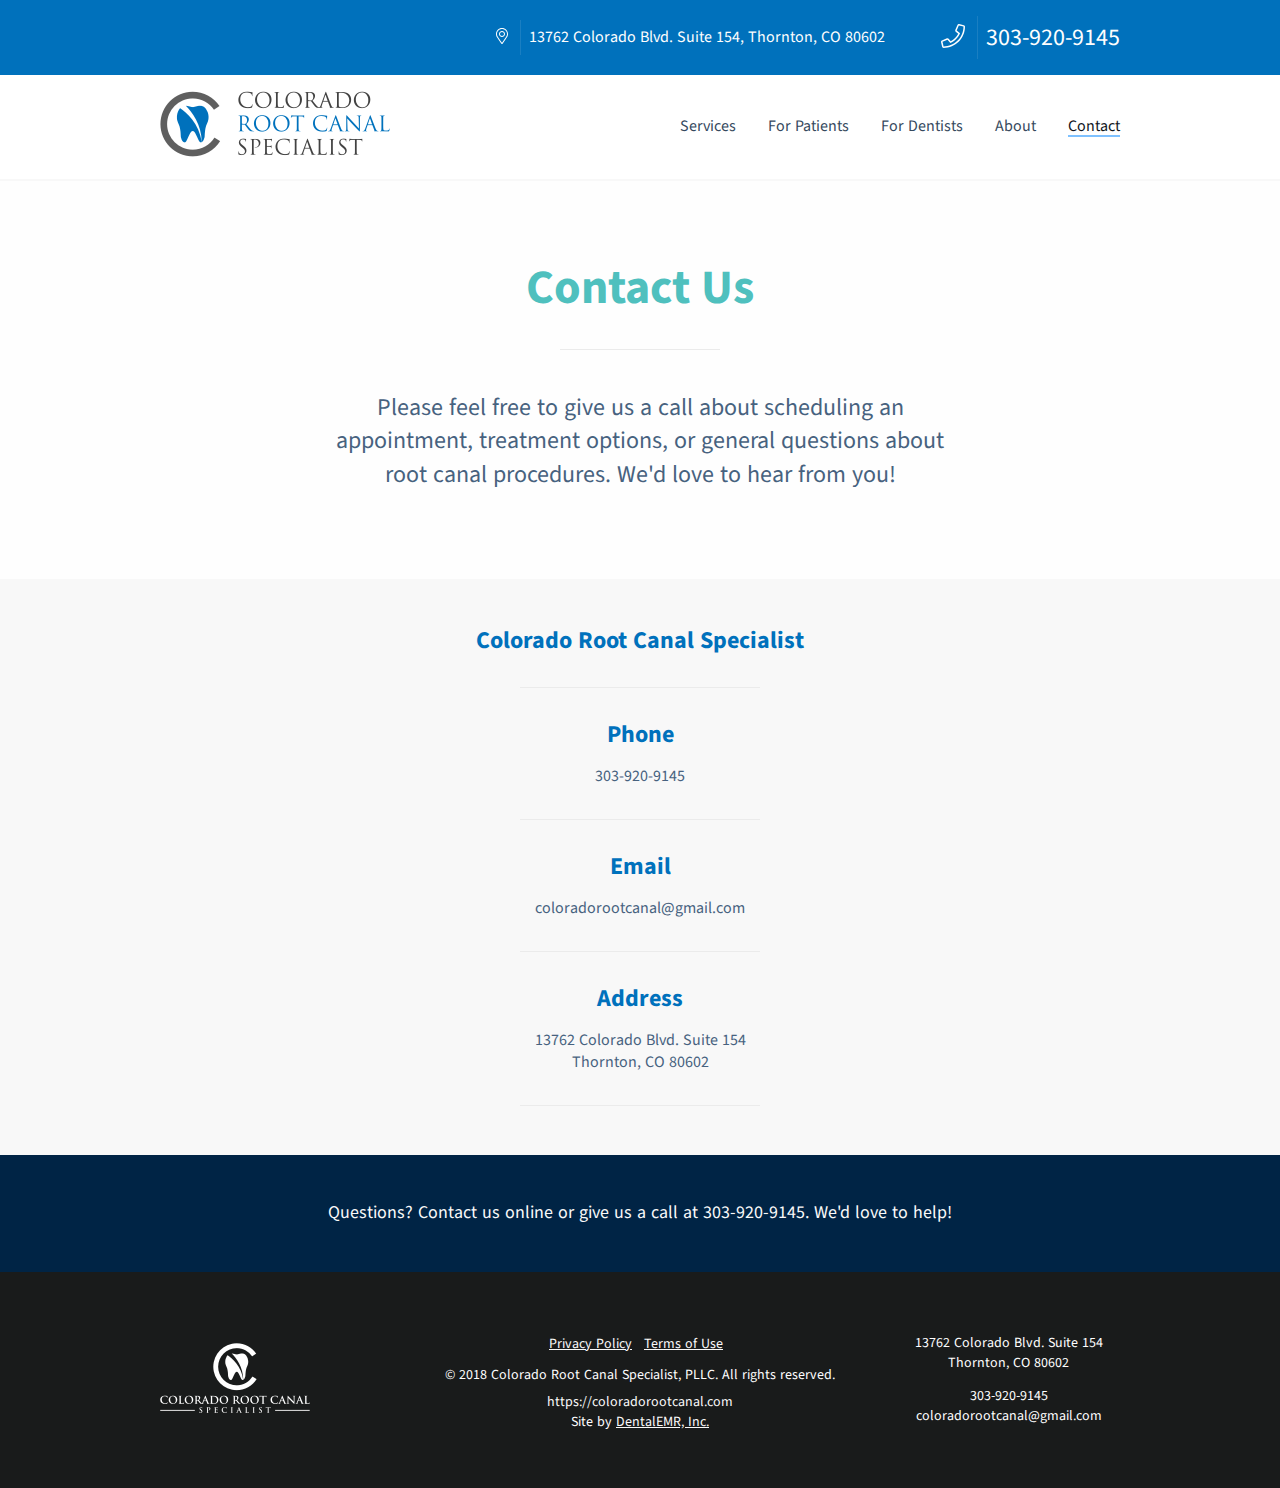
<file: contact/index.html>
<!DOCTYPE html>
<html data-n-head="lang" data-n-head-ssr="" lang="en-US">

<head>
  <meta data-n-head="true" charset="utf-8">
  <meta data-n-head="true" content="width=device-width,initial-scale=1" name="viewport">
  <meta data-n-head="true" content="#2d89ef" name="msapplication-TileColor">
  <meta data-n-head="true" content="#ffffff" name="theme-color">
  <meta data-n-head="true" content="Contact us to set up an appointment, ask about our treatment process, or learn more about our services.  We would love to hear from you!"
    name="description" data-hid="description">
  <meta data-n-head="true" content="Contact Colorado Root Canal Specialist | Colorado Root Canal Specialist" property="og:title">
  <meta data-n-head="true" content="Colorado Root Canal Specialist" property="og:site-name">
  <meta data-n-head="true" content="https://coloradorootcanal.com" property="og:url">
  <meta data-n-head="true" content="https://coloradorootcanal.com/images/logo.png" property="og:image">
  <meta data-n-head="true" content="Contact us to set up an appointment, ask about our treatment process, or learn more about our services.  We would love to hear from you!"
    property="og:description">
  <meta data-n-head="true" content="summary" name="twitter:card">
  <meta data-n-head="true" content="https://coloradorootcanal.com" name="twitter:site">
  <meta data-n-head="true" content="Contact Colorado Root Canal Specialist | Colorado Root Canal Specialist" name="twitter:title">
  <meta data-n-head="true" content="Contact us to set up an appointment, ask about our treatment process, or learn more about our services.  We would love to hear from you!"
    name="twitter:description">
  <meta data-n-head="true" content="" name="twitter:creator">
  <meta data-n-head="true" content="" name="twitter:image:src">
  <meta data-n-head="true" content="Contact Colorado Root Canal Specialist | Colorado Root Canal Specialist" itemprop="name">
  <meta data-n-head="true" content="Contact us to set up an appointment, ask about our treatment process, or learn more about our services.  We would love to hear from you!"
    itemprop="description">
  <meta data-n-head="true" content="" itemprop="image">
  <title data-n-head="true">Contact Colorado Root Canal Specialist | Colorado Root Canal Specialist</title>
  <link href="/favicon.ico" rel="icon" data-n-head="true"
    type="image/x-icon">
  <link href="/apple-touch-icon.png" rel="apple-touch-icon" data-n-head="true" sizes="180x180">
  <link href="/favicon-32x32.png" rel="icon" data-n-head="true" sizes="32x32" type="image/png">
  <link href="/favicon-16x16.png" rel="icon" data-n-head="true" sizes="16x16" type="image/png">
  <link href="/site.webmanifest" rel="manifest" data-n-head="true">
  <link href="https://fonts.googleapis.com/css?family=Source+Sans+Pro" rel="stylesheet" data-n-head="true">
  <link href="/styles/style.css" rel="stylesheet">
  <script src="/jquery-3.3.1.min.js" charset="utf-8"></script>
  <script src="/mobile-menu-toggler.js" charset="utf-8"></script>
</head>

<body data-n-head="">
  <div id="__nuxt" data-server-rendered="true">
    <div class="nuxt-progress" style="width:0%;height:2px;background-color:#0071bc;opacity:0"></div>
    <div id="__layout">
      <div class="body" data-v-314f53c6="">
        <nav data-v-314f53c6="" data-v-738fae98="" itemscope="" itemtype="http://www.schema.org/SiteNavigationElement">
          <div class="mobile mobile-menu" data-v-738fae98="">
            <div class="mobile-header" data-v-738fae98="">
              <div class="mobile-address" data-v-738fae98="">
                <div class="button-group flex" data-v-738fae98="">
                  <div data-v-738fae98="" data-v-8bc7c966="">
                    <a href="https://goo.gl/maps/XCnqJzkNdM52" title="View this address in Google Maps" class="button-split-button"
                      data-v-8bc7c966="" target="_blank">
                      <span class="button-icon" data-v-8bc7c966="">
                        <svg data-v-8bc7c966="" aria-hidden="true" class="svg-inline--fa fa-map-marker-alt fa-w-12" data-icon="map-marker-alt"
                          data-prefix="fal" role="img" viewBox="0 0 384 512" xmlns="http://www.w3.org/2000/svg">
                          <path data-v-8bc7c966="" d="M192 96c-52.935 0-96 43.065-96 96s43.065 96 96 96 96-43.065 96-96-43.065-96-96-96zm0 160c-35.29 0-64-28.71-64-64s28.71-64 64-64 64 28.71 64 64-28.71 64-64 64zm0-256C85.961 0 0 85.961 0 192c0 77.413 26.97 99.031 172.268 309.67 9.534 13.772 29.929 13.774 39.465 0C357.03 291.031 384 269.413 384 192 384 85.961 298.039 0 192 0zm0 473.931C52.705 272.488 32 256.494 32 192c0-42.738 16.643-82.917 46.863-113.137S149.262 32 192 32s82.917 16.643 113.137 46.863S352 149.262 352 192c0 64.49-20.692 80.47-160 281.931z"
                            fill="currentColor"></path>
                        </svg>
                      </span>
                      <span class="button-text" data-v-8bc7c966="">13762 Colorado Blvd. Suite 154, Thornton, CO 80602</span>
                    </a>
                  </div>
                  <div data-v-738fae98="" data-v-8bc7c966="">
                    <a href="tel:303-920-9145" class="button-split-button font-24" data-v-8bc7c966="">
                      <span class="button-icon" data-v-8bc7c966="">
                        <svg data-v-8bc7c966="" aria-hidden="true" class="svg-inline--fa fa-phone fa-w-16" data-icon="phone"
                          data-prefix="fal" role="img" viewBox="0 0 512 512" xmlns="http://www.w3.org/2000/svg">
                          <path data-v-8bc7c966="" d="M487.8 24.1L387 .8c-14.7-3.4-29.8 4.2-35.8 18.1l-46.5 108.5c-5.5 12.7-1.8 27.7 8.9 36.5l53.9 44.1c-34 69.2-90.3 125.6-159.6 159.6l-44.1-53.9c-8.8-10.7-23.8-14.4-36.5-8.9L18.9 351.3C5 357.3-2.6 372.3.8 387L24 487.7C27.3 502 39.9 512 54.5 512 306.7 512 512 307.8 512 54.5c0-14.6-10-27.2-24.2-30.4zM55.1 480l-23-99.6 107.4-46 59.5 72.8c103.6-48.6 159.7-104.9 208.1-208.1l-72.8-59.5 46-107.4 99.6 23C479.7 289.7 289.6 479.7 55.1 480z"
                            fill="currentColor"></path>
                        </svg>
                      </span>
                      <span class="button-text" data-v-8bc7c966="">303-920-9145</span>
                    </a>
                  </div>
                </div>
              </div>
              <div class="flex flex-justify-space-between flex-align-items-center p-1" data-v-738fae98="">
                <a href="/" title="Go to the Colorado Root Canal Specialist home page" data-v-738fae98="" class="logo active-link">
                  <img data-v-5e2fa0e0="" src="/images/logo-vertical-small.png" srcset="/images/logo-vertical-small.png, /images/logo-vertical-small@2x.png 2x, /images/logo-vertical-small@3x.png 3x"
                    alt="Colorado Root Canal Specialist, PLLC">
                </a>
                <div data-v-738fae98="" data-v-8bc7c966="" itemprop="url">
                  <button class="menu-button button-utility" data-v-8bc7c966="" title="Navigation menu">
                    Menu
                  </button>
                </div>
              </div>
            </div>
            <div class="mobile-links" data-v-738fae98="" style="display:none">
              <a href="/services" title="Services" data-v-738fae98="" itemprop="url">Services</a>
              <a href="/patients" title="For Patients" data-v-738fae98="" itemprop="url">For Patients</a>
              <a href="/dentists" title="For Dentists" data-v-738fae98="" itemprop="url">For Dentists</a>
              <a href="/about" title="About" data-v-738fae98="" itemprop="url">About</a>
              <a href="/contact" title="Contact" data-v-738fae98="" itemprop="url" class="nuxt-link-exact-active active-link">Contact</a>
            </div>
          </div>
          <div class="desktop" data-v-738fae98="">
            <div class="nav-info" data-v-738fae98="">
              <div class="section-wrapper pt-05 pb-05 flex flex-justify-flex-end" data-v-738fae98="">
                <div data-v-738fae98="" data-v-8bc7c966="">
                  <a href="https://goo.gl/maps/XCnqJzkNdM52" title="View this address in Google Maps" class="button-split-button mr-2"
                    data-v-8bc7c966="" target="_blank">
                    <span class="button-icon" data-v-8bc7c966="">
                      <svg data-v-8bc7c966="" aria-hidden="true" class="svg-inline--fa fa-map-marker-alt fa-w-12" data-icon="map-marker-alt"
                        data-prefix="fal" role="img" viewBox="0 0 384 512" xmlns="http://www.w3.org/2000/svg">
                        <path data-v-8bc7c966="" d="M192 96c-52.935 0-96 43.065-96 96s43.065 96 96 96 96-43.065 96-96-43.065-96-96-96zm0 160c-35.29 0-64-28.71-64-64s28.71-64 64-64 64 28.71 64 64-28.71 64-64 64zm0-256C85.961 0 0 85.961 0 192c0 77.413 26.97 99.031 172.268 309.67 9.534 13.772 29.929 13.774 39.465 0C357.03 291.031 384 269.413 384 192 384 85.961 298.039 0 192 0zm0 473.931C52.705 272.488 32 256.494 32 192c0-42.738 16.643-82.917 46.863-113.137S149.262 32 192 32s82.917 16.643 113.137 46.863S352 149.262 352 192c0 64.49-20.692 80.47-160 281.931z"
                          fill="currentColor"></path>
                      </svg>
                    </span>
                    <span class="button-text" data-v-8bc7c966="">13762 Colorado Blvd. Suite 154, Thornton, CO 80602</span>
                  </a>
                </div>
                <div class="pl-1 font-24" data-v-738fae98="" data-v-8bc7c966="">
                  <a href="tel:303-920-9145" class="button-split-button" data-v-8bc7c966="">
                    <span class="button-icon" data-v-8bc7c966="">
                      <svg data-v-8bc7c966="" aria-hidden="true" class="svg-inline--fa fa-phone fa-w-16" data-icon="phone"
                        data-prefix="fal" role="img" viewBox="0 0 512 512" xmlns="http://www.w3.org/2000/svg">
                        <path data-v-8bc7c966="" d="M487.8 24.1L387 .8c-14.7-3.4-29.8 4.2-35.8 18.1l-46.5 108.5c-5.5 12.7-1.8 27.7 8.9 36.5l53.9 44.1c-34 69.2-90.3 125.6-159.6 159.6l-44.1-53.9c-8.8-10.7-23.8-14.4-36.5-8.9L18.9 351.3C5 357.3-2.6 372.3.8 387L24 487.7C27.3 502 39.9 512 54.5 512 306.7 512 512 307.8 512 54.5c0-14.6-10-27.2-24.2-30.4zM55.1 480l-23-99.6 107.4-46 59.5 72.8c103.6-48.6 159.7-104.9 208.1-208.1l-72.8-59.5 46-107.4 99.6 23C479.7 289.7 289.6 479.7 55.1 480z"
                          fill="currentColor"></path>
                      </svg>
                    </span>
                    <span class="button-text" data-v-8bc7c966="">303-920-9145</span>
                  </a>
                </div>
              </div>
            </div>
            <div class="flex flex-align-items-center section-wrapper pt-1 pb-1" data-v-738fae98="">
              <a href="/" title="Go to the Colorado Root Canal Specialist home page" data-v-738fae98="" class="logo mr-auto active-link">
                <img data-v-5e2fa0e0="" src="/images/logo-vertical-small.png" srcset="/images/logo-vertical-small.png, /images/logo-vertical-small@2x.png 2x, /images/logo-vertical-small@3x.png 3x"
                  alt="Colorado Root Canal Specialist, PLLC">
              </a>
              <div data-v-738fae98="">
                <div class="flex flex-justify-flex-end flex-align-items-center" data-v-738fae98="">
                  <a href="/services" title="Services" data-v-738fae98="" itemprop="url" class="ml-2">Services</a>
                  <a href="/patients" title="For Patients" data-v-738fae98="" itemprop="url" class="ml-2">For Patients</a>
                  <a href="/dentists" title="For Dentists" data-v-738fae98="" itemprop="url" class="ml-2">For Dentists</a>
                  <a href="/about" title="About" data-v-738fae98="" itemprop="url" class="ml-2">About</a>
                  <a href="/contact" title="Contact" data-v-738fae98="" itemprop="url" class="ml-2 nuxt-link-exact-active active-link">Contact</a>
                </div>
              </div>
            </div>
          </div>
          <div class="nav-scroll desktop" data-v-738fae98="" style="display:none">
            <div class="section-wrapper flex flex-justify-flex-start flex-align-items-center pt-1 pb-1" data-v-738fae98="">
              <a href="/" title="Go to the Colorado Root Canal Specialist home page" data-v-738fae98="" class="logo mr-auto active-link">
                <img data-v-5e2fa0e0="" src="/images/logo-vertical-small.png" srcset="/images/logo-vertical-small.png, /images/logo-vertical-small@2x.png 2x, /images/logo-vertical-small@3x.png 3x"
                  alt="Colorado Root Canal Specialist, PLLC">
              </a>
              <div data-v-738fae98="">
                <div class="flex flex-justify-space-between flex-align-items-center" data-v-738fae98="">
                  <div data-v-738fae98="" data-v-8bc7c966="">
                    <a href="https://goo.gl/maps/XCnqJzkNdM52" title="View this address in Google Maps" class="button-flat"
                      data-v-8bc7c966="" target="_blank">
                      <span class="button-icon" data-v-8bc7c966="">
                        <svg data-v-8bc7c966="" aria-hidden="true" class="svg-inline--fa fa-map-marker-alt fa-w-12" data-icon="map-marker-alt"
                          data-prefix="fal" role="img" viewBox="0 0 384 512" xmlns="http://www.w3.org/2000/svg">
                          <path data-v-8bc7c966="" d="M192 96c-52.935 0-96 43.065-96 96s43.065 96 96 96 96-43.065 96-96-43.065-96-96-96zm0 160c-35.29 0-64-28.71-64-64s28.71-64 64-64 64 28.71 64 64-28.71 64-64 64zm0-256C85.961 0 0 85.961 0 192c0 77.413 26.97 99.031 172.268 309.67 9.534 13.772 29.929 13.774 39.465 0C357.03 291.031 384 269.413 384 192 384 85.961 298.039 0 192 0zm0 473.931C52.705 272.488 32 256.494 32 192c0-42.738 16.643-82.917 46.863-113.137S149.262 32 192 32s82.917 16.643 113.137 46.863S352 149.262 352 192c0 64.49-20.692 80.47-160 281.931z"
                            fill="currentColor"></path>
                        </svg>
                      </span>
                      <span class="button-text" data-v-8bc7c966="">13762 Colorado Blvd. Suite 154, Thornton, CO 80602</span>
                    </a>
                  </div>
                  <div class="pl-1" data-v-738fae98="" data-v-8bc7c966="">
                    <a href="tel:303-920-9145" class="button-primary" data-v-8bc7c966="">
                      <span class="button-icon" data-v-8bc7c966="">
                        <svg data-v-8bc7c966="" aria-hidden="true" class="svg-inline--fa fa-phone fa-w-16" data-icon="phone"
                          data-prefix="fal" role="img" viewBox="0 0 512 512" xmlns="http://www.w3.org/2000/svg">
                          <path data-v-8bc7c966="" d="M487.8 24.1L387 .8c-14.7-3.4-29.8 4.2-35.8 18.1l-46.5 108.5c-5.5 12.7-1.8 27.7 8.9 36.5l53.9 44.1c-34 69.2-90.3 125.6-159.6 159.6l-44.1-53.9c-8.8-10.7-23.8-14.4-36.5-8.9L18.9 351.3C5 357.3-2.6 372.3.8 387L24 487.7C27.3 502 39.9 512 54.5 512 306.7 512 512 307.8 512 54.5c0-14.6-10-27.2-24.2-30.4zM55.1 480l-23-99.6 107.4-46 59.5 72.8c103.6-48.6 159.7-104.9 208.1-208.1l-72.8-59.5 46-107.4 99.6 23C479.7 289.7 289.6 479.7 55.1 480z"
                            fill="currentColor"></path>
                        </svg>
                      </span>
                      <span class="button-text" data-v-8bc7c966="">303-920-9145</span>
                    </a>
                  </div>
                </div>
                <div class="flex flex-justify-flex-end flex-align-items-center pt-1 pb-05" data-v-738fae98="">
                  <a href="/services" title="Services" data-v-738fae98="" itemprop="url" class="ml-2">Services</a>
                  <a href="/patients" title="For Patients" data-v-738fae98="" itemprop="url" class="ml-2">For Patients</a>
                  <a href="/dentists" title="For Dentists" data-v-738fae98="" itemprop="url" class="ml-2">For Dentists</a>
                  <a href="/about" title="About" data-v-738fae98="" itemprop="url" class="ml-2">About</a>
                  <a href="/contact" title="Contact" data-v-738fae98="" itemprop="url" class="ml-2 nuxt-link-exact-active active-link">Contact</a>
                </div>
              </div>
            </div>
          </div>
        </nav>
        <div class="main" data-v-314f53c6="">
          <div data-v-57bb4cfa="" data-v-314f53c6="">
            <section class="light-section intro-padding" data-v-3931fc21="" data-v-57bb4cfa="">
              <div class="section-wrapper" data-v-3931fc21="">
                <div class="section centered col-8-center center" data-v-3931fc21="">
                  <h1 data-v-3931fc21="" class="font-48 green2" data-v-57bb4cfa="">Contact Us</h1>
                  <div class="divider-half mt-2" data-v-3931fc21="" data-v-57bb4cfa=""></div>
                  <p class="font-24 line-height-1-4 pt-1 pb-1" data-v-3931fc21="" data-v-57bb4cfa="">
                    Please feel free to give us a call about scheduling an appointment, 
                    treatment options, or general questions about root canal procedures. 
                    We'd love to hear from you!
                  </p>
                </div>
              </div>
            </section>
            <section class="medium-section" data-v-57bb4cfa="">
              <div class="section-wrapper" itemscope="" itemtype="http://schema.org/Organization" data-v-57bb4cfa="">
                <div class="section col-8 center centered" data-v-57bb4cfa="">
                  <h2 class="font-24 blue" itemprop="name" data-v-57bb4cfa="">Colorado Root Canal Specialist</h2>
                  <div class="divider-half mt-2 pb-2" data-v-57bb4cfa=""></div>
                  <h2 class="font-24 blue" data-v-57bb4cfa="">Phone</h2>
                  <p class="font-20" itemprop="telephone" data-v-57bb4cfa="">303-920-9145</p>
                  <div class="divider-half mt-2 pb-2" data-v-57bb4cfa=""></div>
                  <h2 class="font-24 blue" data-v-57bb4cfa="">Email</h2>
                  <p class="font-20" itemprop="email" data-v-57bb4cfa="">coloradorootcanal@gmail.com</p>
                  <div class="divider-half mt-2 pb-2" data-v-57bb4cfa=""></div>
                  <h2 class="font-24 blue" data-v-57bb4cfa="">Address</h2>
                  <p class="font-20" itemprop="address" itemscope="" itemtype="http://schema.org/PostalAddress"
                    data-v-57bb4cfa="">
                    <span itemprop="streetAddress" data-v-57bb4cfa="">13762 Colorado Blvd. Suite 154</span>
                    <br data-v-57bb4cfa="">
                    <span itemprop="addressLocality" data-v-57bb4cfa="">Thornton</span>,
                    <span itemprop="addressRegion" data-v-57bb4cfa="">CO </span>
                    <span itemprop="postalCode" data-v-57bb4cfa="">80602</span>
                  </p>
                  <div class="divider-half mt-2" data-v-57bb4cfa=""></div>
                </div>
              </div>
            </section>
          </div>
        </div>
        <section class="dark-section" data-v-3041a415="" data-v-314f53c6="">
          <div class="section-wrapper center" data-v-3041a415="">
            <span class="block mb-1-mobile font-18" data-v-3041a415="">Questions? Contact us online or give us a call at
              <a href="tel:303-920-9145" data-v-3041a415="">303-920-9145</a>. We'd love to help!</span>
          </div>
        </section>
        <footer data-v-0d2d6594="" data-v-314f53c6="" itemscope="" itemtype="http://schema.org/Dentist">
          <div class="section-wrapper flex flex-align-items-center center-mobile-only pt-3 pb-3" data-v-0d2d6594="">
            <div class="section col-3-left" data-v-0d2d6594="">
              <a href="/" class="active-link" data-v-0d2d6594="">
                <img data-v-5e2fa0e0="" src="/images/logo-white-small.png" srcset="/images/logo-white-small.png, /images/logo-white-small@2x.png 2x, /images/logo-white-small@3x.png 3x"
                  data-v-0d2d6594="" imgalt="Colorado Root Canal Specialist, PLLC">
              </a>
            </div>
            <div class="section col-6-center center" data-v-0d2d6594="">
              <div class="footer-links pt-05 font-14" data-v-0d2d6594="" itemscope="" itemtype="http://www.schema.org/SiteNavigationElement">
                <a href="/privacy-policy" title="Privacy Policy" data-v-0d2d6594="" itemprop="url">Privacy Policy</a>
                <a href="/terms-of-use" title="Terms of Use" data-v-0d2d6594="" itemprop="url">Terms of Use</a>
              </div>
              <p class="font-14 white mb-0" data-v-0d2d6594="">© 2018 Colorado Root Canal Specialist, PLLC. All rights reserved.
              </p>
              <p class="font-14 pt-05 mt-0 mb-0" data-v-0d2d6594="">
                <a href="https://coloradorootcanal.com" itemprop="url" data-v-0d2d6594="">https://coloradorootcanal.com</a>
                <span class="block white" data-v-0d2d6594="">Site by
                  <a href="https://dentalemr.com" class="underline" itemprop="legalName" data-v-0d2d6594="" target="_blank">DentalEMR, Inc.</a>
                </span>
              </p>
            </div>
            <div class="section col-3-right" data-v-0d2d6594="">
              <p class="font-14 white center" data-v-0d2d6594="">
                <span data-v-0d2d6594="" itemprop="address" itemscope="" itemtype="http://schema.org/PostalAddress">
                  <span data-v-0d2d6594="" itemprop="streetAddress">13762 Colorado Blvd. Suite 154</span>
                  <br data-v-0d2d6594="">
                  <span data-v-0d2d6594="" itemprop="addressLocality">Thornton</span>,
                  <span data-v-0d2d6594="" itemprop="addressRegion">CO </span>
                  <span data-v-0d2d6594="" itemprop="postalCode">80602</span>
                </span>
              </p>
              <p class="font-14 white center" data-v-0d2d6594="">
                <span data-v-0d2d6594="" itemprop="telephone">303-920-9145</span>
                <br data-v-0d2d6594="">
                <span data-v-0d2d6594="" itemprop="email">coloradorootcanal@gmail.com</span>
                <br data-v-0d2d6594="">
              </p>
            </div>
          </div>
        </footer>
      </div>
    </div>
  </div>

</body>

</html>
</file>
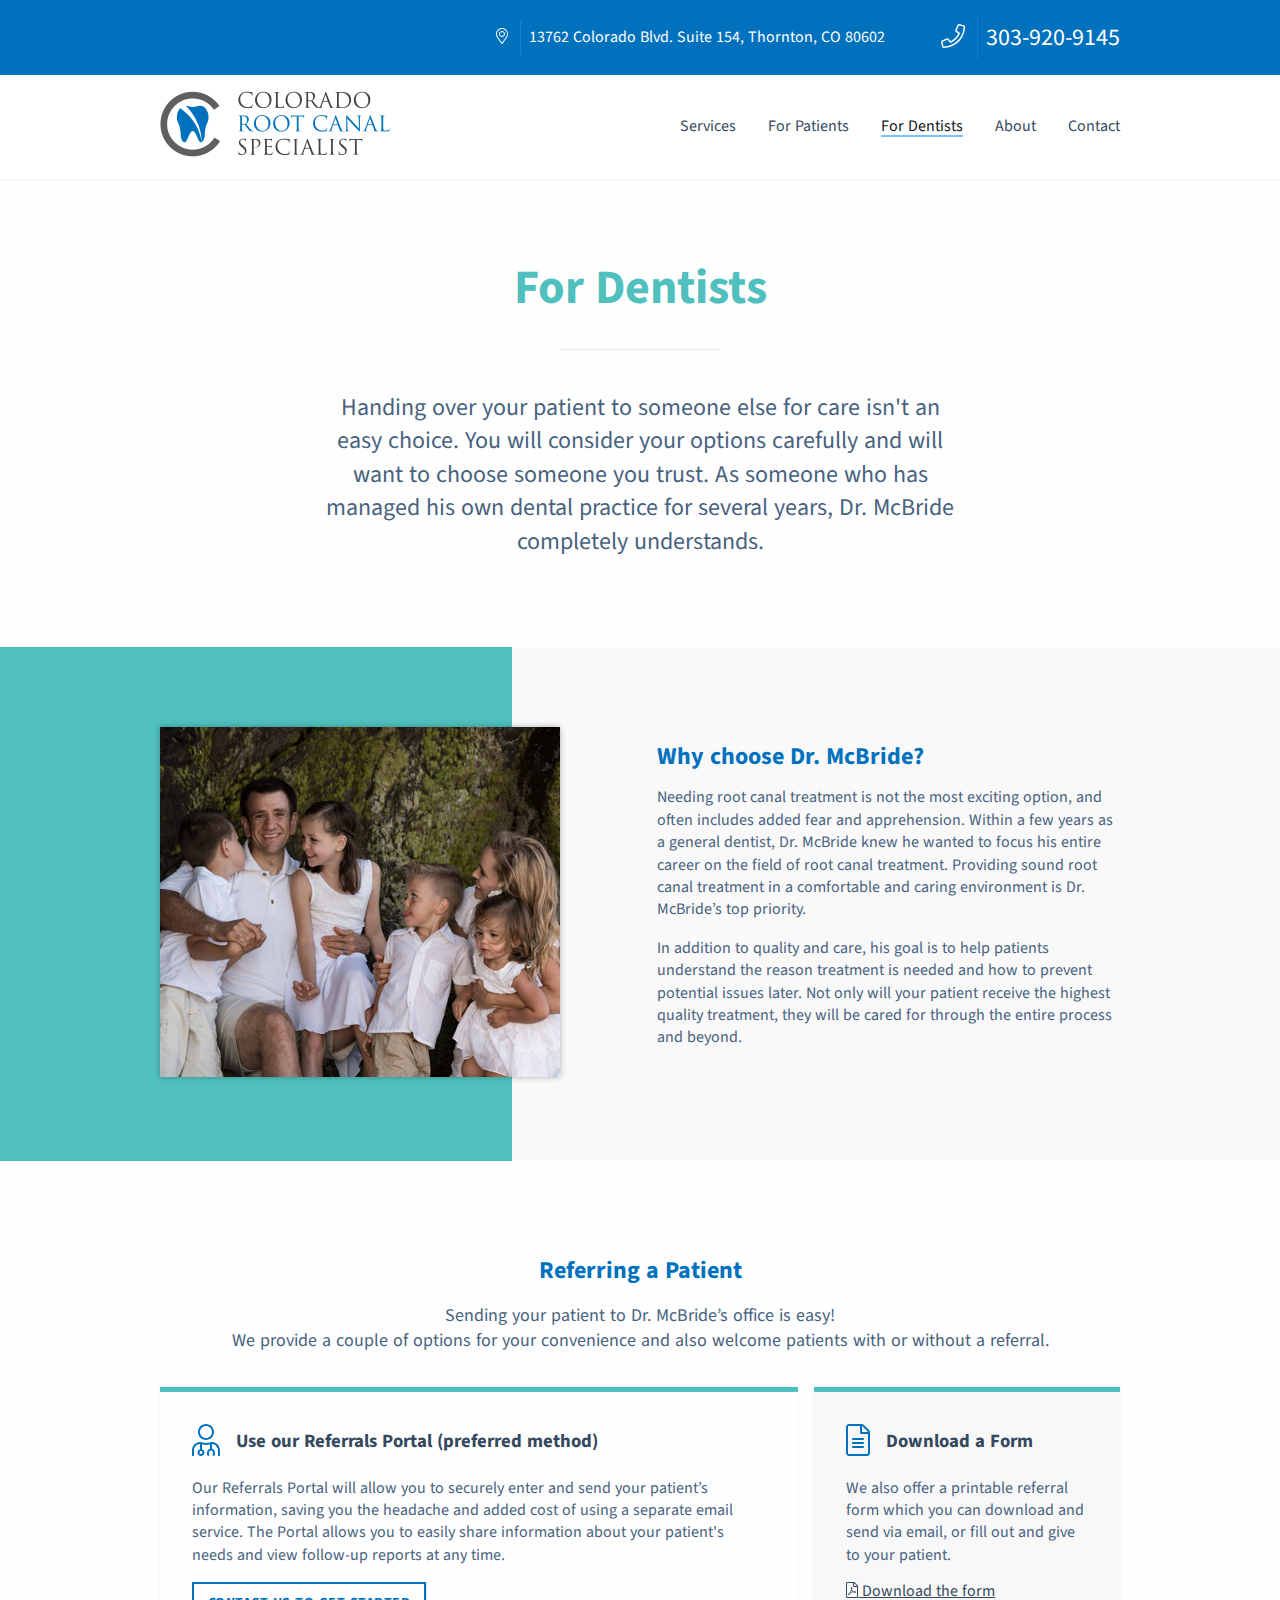
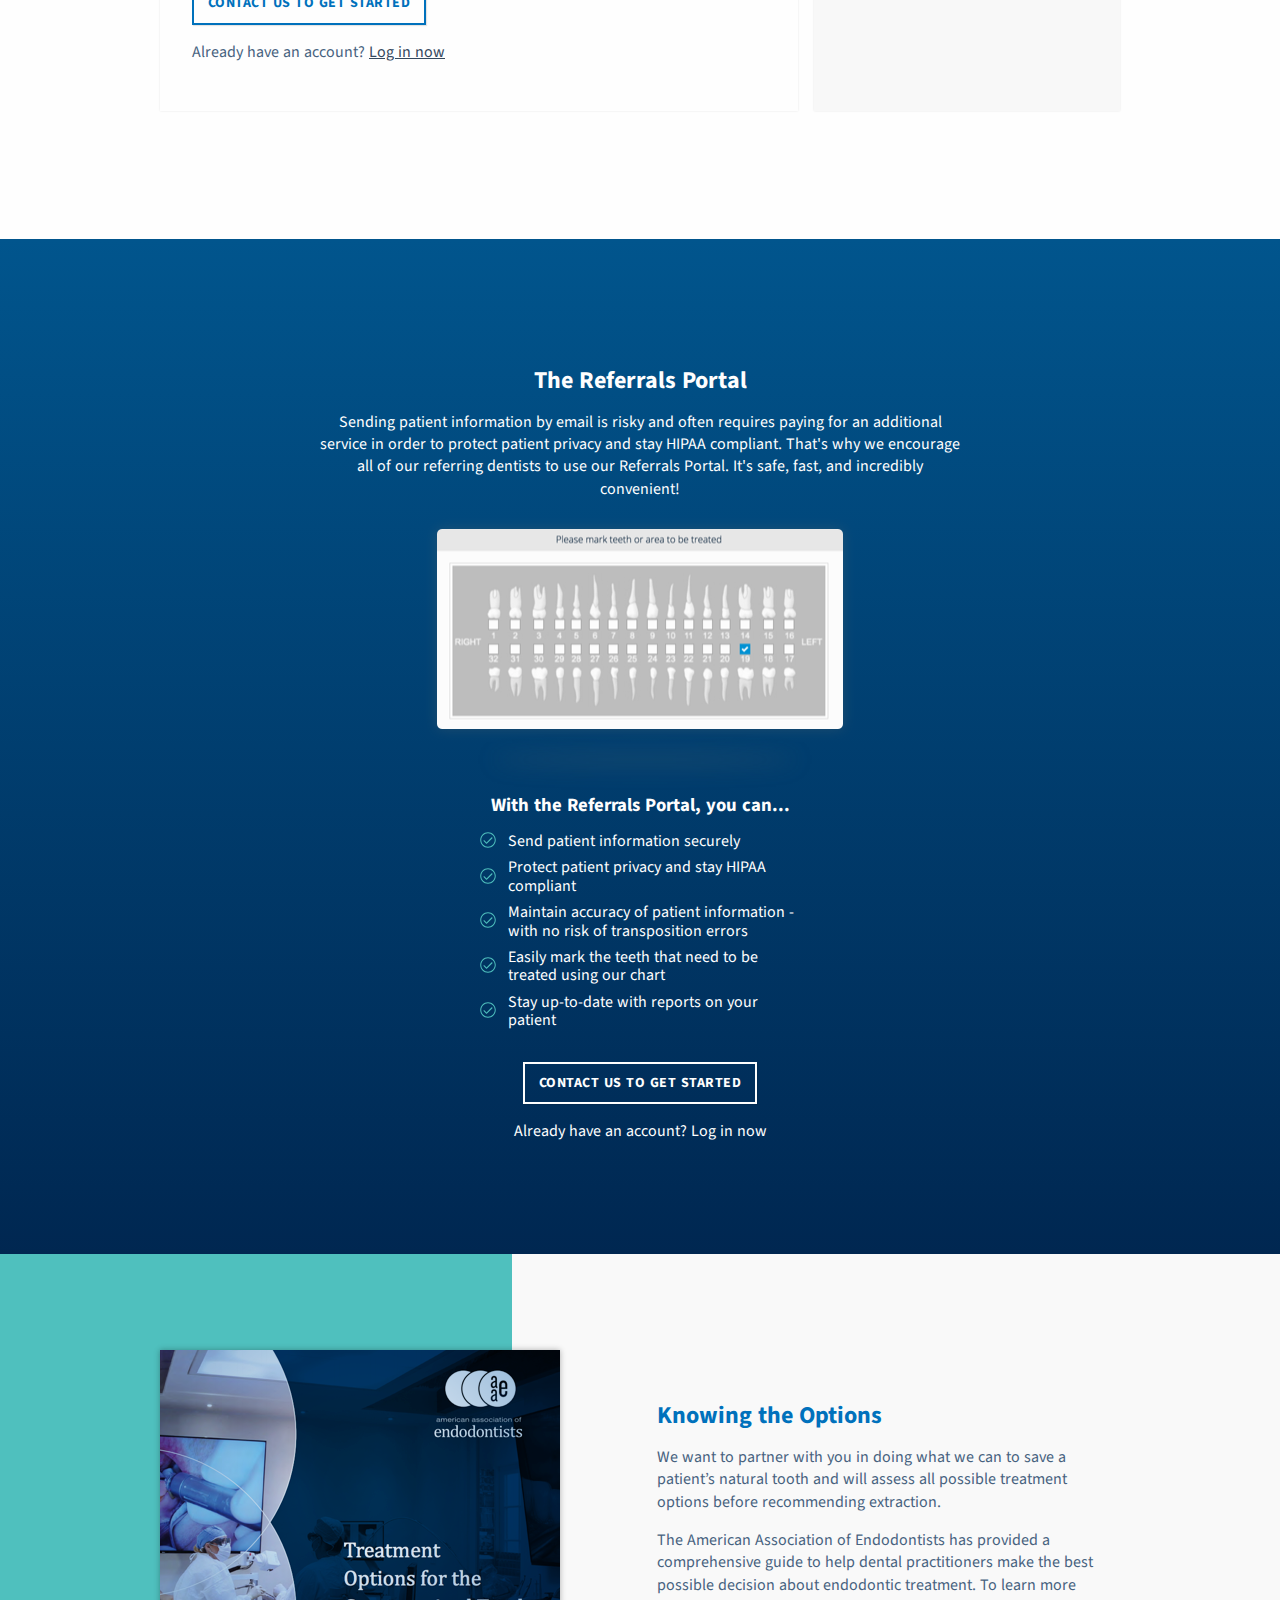
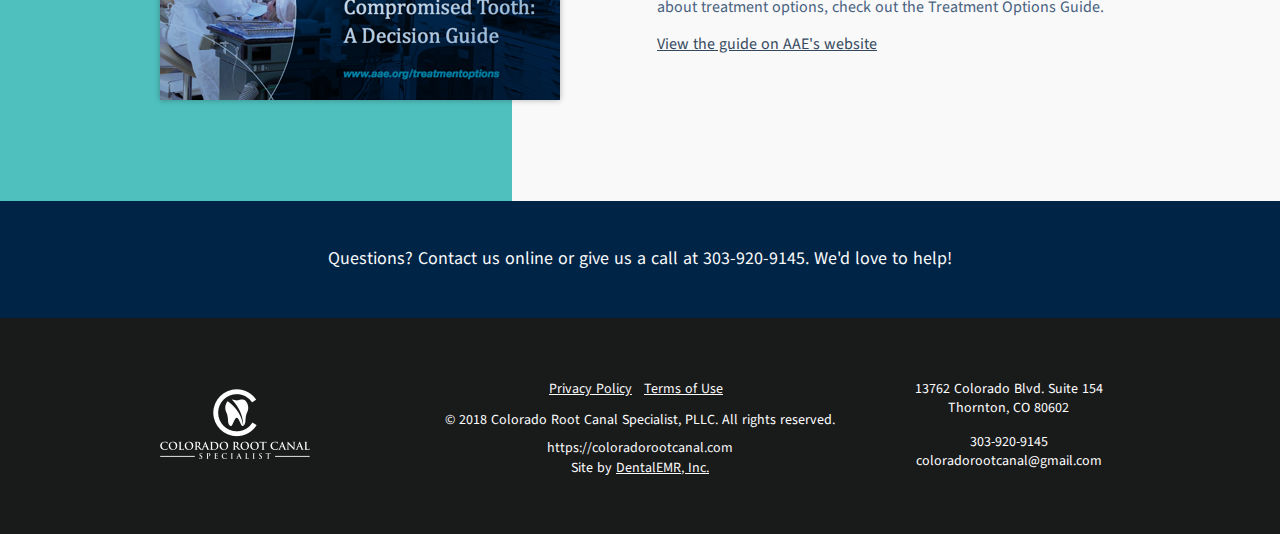
<file: dentists/index.html>
<!DOCTYPE html>
<html data-n-head="lang" data-n-head-ssr="" lang="en-US">

<head>
  <meta data-n-head="true" charset="utf-8">
  <meta data-n-head="true" content="width=device-width,initial-scale=1" name="viewport">
  <meta data-n-head="true" content="#2d89ef" name="msapplication-TileColor">
  <meta data-n-head="true" content="#ffffff" name="theme-color">
  <meta data-n-head="true" content="Refer your dental patient to Dr. McBride for the highest quality root canal treatment in Denver and Colorado Springs."
    name="description" data-hid="description">
  <meta data-n-head="true" content="Endodontic Referral in Denver, Colorado | Colorado Root Canal Specialist" property="og:title">
  <meta data-n-head="true" content="Colorado Root Canal Specialist" property="og:site-name">
  <meta data-n-head="true" content="https://coloradorootcanal.com" property="og:url">
  <meta data-n-head="true" content="https://coloradorootcanal.com/images/logo.png" property="og:image">
  <meta data-n-head="true" content="Refer your dental patient to Dr. McBride for the highest quality root canal treatment in Denver and Colorado Springs."
    property="og:description">
  <meta data-n-head="true" content="summary" name="twitter:card">
  <meta data-n-head="true" content="https://coloradorootcanal.com" name="twitter:site">
  <meta data-n-head="true" content="Endodontic Referral in Denver, Colorado | Colorado Root Canal Specialist" name="twitter:title">
  <meta data-n-head="true" content="Refer your dental patient to Dr. McBride for the highest quality root canal treatment in Denver and Colorado Springs."
    name="twitter:description">
  <meta data-n-head="true" content="" name="twitter:creator">
  <meta data-n-head="true" content="" name="twitter:image:src">
  <meta data-n-head="true" content="Endodontic Referral in Denver, Colorado | Colorado Root Canal Specialist" itemprop="name">
  <meta data-n-head="true" content="Refer your dental patient to Dr. McBride for the highest quality root canal treatment in Denver and Colorado Springs."
    itemprop="description">
  <meta data-n-head="true" content="" itemprop="image">
  <title data-n-head="true">Endodontic Referral in Denver, Colorado | Colorado Root Canal Specialist</title>
  <link href="/favicon.ico" rel="icon" data-n-head="true"
    type="image/x-icon">
  <link href="/apple-touch-icon.png" rel="apple-touch-icon" data-n-head="true" sizes="180x180">
  <link href="/favicon-32x32.png" rel="icon" data-n-head="true" sizes="32x32" type="image/png">
  <link href="/favicon-16x16.png" rel="icon" data-n-head="true" sizes="16x16" type="image/png">
  <link href="/site.webmanifest" rel="manifest" data-n-head="true">
  <link href="https://fonts.googleapis.com/css?family=Source+Sans+Pro" rel="stylesheet" data-n-head="true">
  <link href="/styles/style.css" rel="stylesheet">
  <script src="/jquery-3.3.1.min.js" charset="utf-8"></script>
  <script src="/mobile-menu-toggler.js" charset="utf-8"></script>
</head>

<body data-n-head="">
  <div id="__nuxt" data-server-rendered="true">
    <div class="nuxt-progress" style="width:0%;height:2px;background-color:#0071bc;opacity:0"></div>
    <div id="__layout">
      <div class="body" data-v-314f53c6="">
        <nav data-v-314f53c6="" data-v-738fae98="" itemscope="" itemtype="http://www.schema.org/SiteNavigationElement">
          <div class="mobile mobile-menu" data-v-738fae98="">
            <div class="mobile-header" data-v-738fae98="">
              <div class="mobile-address" data-v-738fae98="">
                <div class="button-group flex" data-v-738fae98="">
                  <div data-v-738fae98="" data-v-8bc7c966="">
                    <a href="https://goo.gl/maps/XCnqJzkNdM52" title="View this address in Google Maps" class="button-split-button"
                      data-v-8bc7c966="" target="_blank">
                      <span class="button-icon" data-v-8bc7c966="">
                        <svg data-v-8bc7c966="" aria-hidden="true" class="svg-inline--fa fa-map-marker-alt fa-w-12" data-icon="map-marker-alt"
                          data-prefix="fal" role="img" viewBox="0 0 384 512" xmlns="http://www.w3.org/2000/svg">
                          <path data-v-8bc7c966="" d="M192 96c-52.935 0-96 43.065-96 96s43.065 96 96 96 96-43.065 96-96-43.065-96-96-96zm0 160c-35.29 0-64-28.71-64-64s28.71-64 64-64 64 28.71 64 64-28.71 64-64 64zm0-256C85.961 0 0 85.961 0 192c0 77.413 26.97 99.031 172.268 309.67 9.534 13.772 29.929 13.774 39.465 0C357.03 291.031 384 269.413 384 192 384 85.961 298.039 0 192 0zm0 473.931C52.705 272.488 32 256.494 32 192c0-42.738 16.643-82.917 46.863-113.137S149.262 32 192 32s82.917 16.643 113.137 46.863S352 149.262 352 192c0 64.49-20.692 80.47-160 281.931z"
                            fill="currentColor"></path>
                        </svg>
                      </span>
                      <span class="button-text" data-v-8bc7c966="">13762 Colorado Blvd. Suite 154, Thornton, CO 80602</span>
                    </a>
                  </div>
                  <div data-v-738fae98="" data-v-8bc7c966="">
                    <a href="tel:303-920-9145" class="button-split-button font-24" data-v-8bc7c966="">
                      <span class="button-icon" data-v-8bc7c966="">
                        <svg data-v-8bc7c966="" aria-hidden="true" class="svg-inline--fa fa-phone fa-w-16" data-icon="phone"
                          data-prefix="fal" role="img" viewBox="0 0 512 512" xmlns="http://www.w3.org/2000/svg">
                          <path data-v-8bc7c966="" d="M487.8 24.1L387 .8c-14.7-3.4-29.8 4.2-35.8 18.1l-46.5 108.5c-5.5 12.7-1.8 27.7 8.9 36.5l53.9 44.1c-34 69.2-90.3 125.6-159.6 159.6l-44.1-53.9c-8.8-10.7-23.8-14.4-36.5-8.9L18.9 351.3C5 357.3-2.6 372.3.8 387L24 487.7C27.3 502 39.9 512 54.5 512 306.7 512 512 307.8 512 54.5c0-14.6-10-27.2-24.2-30.4zM55.1 480l-23-99.6 107.4-46 59.5 72.8c103.6-48.6 159.7-104.9 208.1-208.1l-72.8-59.5 46-107.4 99.6 23C479.7 289.7 289.6 479.7 55.1 480z"
                            fill="currentColor"></path>
                        </svg>
                      </span>
                      <span class="button-text" data-v-8bc7c966="">303-920-9145</span>
                    </a>
                  </div>
                </div>
              </div>
              <div class="flex flex-justify-space-between flex-align-items-center p-1" data-v-738fae98="">
                <a href="/" title="Go to the Colorado Root Canal Specialist home page" data-v-738fae98="" class="logo active-link">
                  <img data-v-5e2fa0e0="" src="/images/logo-vertical-small.png" srcset="/images/logo-vertical-small.png, /images/logo-vertical-small@2x.png 2x, /images/logo-vertical-small@3x.png 3x"
                    alt="Colorado Root Canal Specialist, PLLC">
                </a>
                <div data-v-738fae98="" data-v-8bc7c966="" itemprop="url">
                  <button class="menu-button button-utility" data-v-8bc7c966="" title="Navigation menu">
                    Menu
                  </button>
                </div>
              </div>
            </div>
            <div class="mobile-links" data-v-738fae98="" style="display:none">
              <a href="/services" title="Services" data-v-738fae98="" itemprop="url">Services</a>
              <a href="/patients" title="For Patients" data-v-738fae98="" itemprop="url">For Patients</a>
              <a href="/dentists" title="For Dentists" data-v-738fae98="" itemprop="url" class="nuxt-link-exact-active active-link">For Dentists</a>
              <a href="/about" title="About" data-v-738fae98="" itemprop="url">About</a>
              <a href="/contact" title="Contact" data-v-738fae98="" itemprop="url">Contact</a>
            </div>
          </div>
          <div class="desktop" data-v-738fae98="">
            <div class="nav-info" data-v-738fae98="">
              <div class="section-wrapper pt-05 pb-05 flex flex-justify-flex-end" data-v-738fae98="">
                <div data-v-738fae98="" data-v-8bc7c966="">
                  <a href="https://goo.gl/maps/XCnqJzkNdM52" title="View this address in Google Maps" class="button-split-button mr-2"
                    data-v-8bc7c966="" target="_blank">
                    <span class="button-icon" data-v-8bc7c966="">
                      <svg data-v-8bc7c966="" aria-hidden="true" class="svg-inline--fa fa-map-marker-alt fa-w-12" data-icon="map-marker-alt"
                        data-prefix="fal" role="img" viewBox="0 0 384 512" xmlns="http://www.w3.org/2000/svg">
                        <path data-v-8bc7c966="" d="M192 96c-52.935 0-96 43.065-96 96s43.065 96 96 96 96-43.065 96-96-43.065-96-96-96zm0 160c-35.29 0-64-28.71-64-64s28.71-64 64-64 64 28.71 64 64-28.71 64-64 64zm0-256C85.961 0 0 85.961 0 192c0 77.413 26.97 99.031 172.268 309.67 9.534 13.772 29.929 13.774 39.465 0C357.03 291.031 384 269.413 384 192 384 85.961 298.039 0 192 0zm0 473.931C52.705 272.488 32 256.494 32 192c0-42.738 16.643-82.917 46.863-113.137S149.262 32 192 32s82.917 16.643 113.137 46.863S352 149.262 352 192c0 64.49-20.692 80.47-160 281.931z"
                          fill="currentColor"></path>
                      </svg>
                    </span>
                    <span class="button-text" data-v-8bc7c966="">13762 Colorado Blvd. Suite 154, Thornton, CO 80602</span>
                  </a>
                </div>
                <div class="pl-1 font-24" data-v-738fae98="" data-v-8bc7c966="">
                  <a href="tel:303-920-9145" class="button-split-button" data-v-8bc7c966="">
                    <span class="button-icon" data-v-8bc7c966="">
                      <svg data-v-8bc7c966="" aria-hidden="true" class="svg-inline--fa fa-phone fa-w-16" data-icon="phone"
                        data-prefix="fal" role="img" viewBox="0 0 512 512" xmlns="http://www.w3.org/2000/svg">
                        <path data-v-8bc7c966="" d="M487.8 24.1L387 .8c-14.7-3.4-29.8 4.2-35.8 18.1l-46.5 108.5c-5.5 12.7-1.8 27.7 8.9 36.5l53.9 44.1c-34 69.2-90.3 125.6-159.6 159.6l-44.1-53.9c-8.8-10.7-23.8-14.4-36.5-8.9L18.9 351.3C5 357.3-2.6 372.3.8 387L24 487.7C27.3 502 39.9 512 54.5 512 306.7 512 512 307.8 512 54.5c0-14.6-10-27.2-24.2-30.4zM55.1 480l-23-99.6 107.4-46 59.5 72.8c103.6-48.6 159.7-104.9 208.1-208.1l-72.8-59.5 46-107.4 99.6 23C479.7 289.7 289.6 479.7 55.1 480z"
                          fill="currentColor"></path>
                      </svg>
                    </span>
                    <span class="button-text" data-v-8bc7c966="">303-920-9145</span>
                  </a>
                </div>
              </div>
            </div>
            <div class="flex flex-align-items-center section-wrapper pt-1 pb-1" data-v-738fae98="">
              <a href="/" title="Go to the Colorado Root Canal Specialist home page" data-v-738fae98="" class="logo mr-auto active-link">
                <img data-v-5e2fa0e0="" src="/images/logo-vertical-small.png" srcset="/images/logo-vertical-small.png, /images/logo-vertical-small@2x.png 2x, /images/logo-vertical-small@3x.png 3x"
                  alt="Colorado Root Canal Specialist, PLLC">
              </a>
              <div data-v-738fae98="">
                <div class="flex flex-justify-flex-end flex-align-items-center" data-v-738fae98="">
                  <a href="/services" title="Services" data-v-738fae98="" itemprop="url" class="ml-2">Services</a>
                  <a href="/patients" title="For Patients" data-v-738fae98="" itemprop="url" class="ml-2">For Patients</a>
                  <a href="/dentists" title="For Dentists" data-v-738fae98="" itemprop="url" class="ml-2 nuxt-link-exact-active active-link">For Dentists</a>
                  <a href="/about" title="About" data-v-738fae98="" itemprop="url" class="ml-2">About</a>
                  <a href="/contact" title="Contact" data-v-738fae98="" itemprop="url" class="ml-2">Contact</a>
                </div>
              </div>
            </div>
          </div>
          <div class="nav-scroll desktop" data-v-738fae98="" style="display:none">
            <div class="section-wrapper flex flex-justify-flex-start flex-align-items-center pt-1 pb-1" data-v-738fae98="">
              <a href="/" title="Go to the Colorado Root Canal Specialist home page" data-v-738fae98="" class="logo mr-auto active-link">
                <img data-v-5e2fa0e0="" src="/images/logo-vertical-small.png" srcset="/images/logo-vertical-small.png, /images/logo-vertical-small@2x.png 2x, /images/logo-vertical-small@3x.png 3x"
                  alt="Colorado Root Canal Specialist, PLLC">
              </a>
              <div data-v-738fae98="">
                <div class="flex flex-justify-space-between flex-align-items-center" data-v-738fae98="">
                  <div data-v-738fae98="" data-v-8bc7c966="">
                    <a href="https://goo.gl/maps/XCnqJzkNdM52" title="View this address in Google Maps" class="button-flat"
                      data-v-8bc7c966="" target="_blank">
                      <span class="button-icon" data-v-8bc7c966="">
                        <svg data-v-8bc7c966="" aria-hidden="true" class="svg-inline--fa fa-map-marker-alt fa-w-12" data-icon="map-marker-alt"
                          data-prefix="fal" role="img" viewBox="0 0 384 512" xmlns="http://www.w3.org/2000/svg">
                          <path data-v-8bc7c966="" d="M192 96c-52.935 0-96 43.065-96 96s43.065 96 96 96 96-43.065 96-96-43.065-96-96-96zm0 160c-35.29 0-64-28.71-64-64s28.71-64 64-64 64 28.71 64 64-28.71 64-64 64zm0-256C85.961 0 0 85.961 0 192c0 77.413 26.97 99.031 172.268 309.67 9.534 13.772 29.929 13.774 39.465 0C357.03 291.031 384 269.413 384 192 384 85.961 298.039 0 192 0zm0 473.931C52.705 272.488 32 256.494 32 192c0-42.738 16.643-82.917 46.863-113.137S149.262 32 192 32s82.917 16.643 113.137 46.863S352 149.262 352 192c0 64.49-20.692 80.47-160 281.931z"
                            fill="currentColor"></path>
                        </svg>
                      </span>
                      <span class="button-text" data-v-8bc7c966="">13762 Colorado Blvd. Suite 154, Thornton, CO 80602</span>
                    </a>
                  </div>
                  <div class="pl-1" data-v-738fae98="" data-v-8bc7c966="">
                    <a href="tel:303-920-9145" class="button-primary" data-v-8bc7c966="">
                      <span class="button-icon" data-v-8bc7c966="">
                        <svg data-v-8bc7c966="" aria-hidden="true" class="svg-inline--fa fa-phone fa-w-16" data-icon="phone"
                          data-prefix="fal" role="img" viewBox="0 0 512 512" xmlns="http://www.w3.org/2000/svg">
                          <path data-v-8bc7c966="" d="M487.8 24.1L387 .8c-14.7-3.4-29.8 4.2-35.8 18.1l-46.5 108.5c-5.5 12.7-1.8 27.7 8.9 36.5l53.9 44.1c-34 69.2-90.3 125.6-159.6 159.6l-44.1-53.9c-8.8-10.7-23.8-14.4-36.5-8.9L18.9 351.3C5 357.3-2.6 372.3.8 387L24 487.7C27.3 502 39.9 512 54.5 512 306.7 512 512 307.8 512 54.5c0-14.6-10-27.2-24.2-30.4zM55.1 480l-23-99.6 107.4-46 59.5 72.8c103.6-48.6 159.7-104.9 208.1-208.1l-72.8-59.5 46-107.4 99.6 23C479.7 289.7 289.6 479.7 55.1 480z"
                            fill="currentColor"></path>
                        </svg>
                      </span>
                      <span class="button-text" data-v-8bc7c966="">303-920-9145</span>
                    </a>
                  </div>
                </div>
                <div class="flex flex-justify-flex-end flex-align-items-center pt-1 pb-05" data-v-738fae98="">
                  <a href="/services" title="Services" data-v-738fae98="" itemprop="url" class="ml-2">Services</a>
                  <a href="/patients" title="For Patients" data-v-738fae98="" itemprop="url" class="ml-2">For Patients</a>
                  <a href="/dentists" title="For Dentists" data-v-738fae98="" itemprop="url" class="ml-2 nuxt-link-exact-active active-link">For Dentists</a>
                  <a href="/about" title="About" data-v-738fae98="" itemprop="url" class="ml-2">About</a>
                  <a href="/contact" title="Contact" data-v-738fae98="" itemprop="url" class="ml-2">Contact</a>
                </div>
              </div>
            </div>
          </div>
        </nav>
        <div class="main" data-v-314f53c6="">
          <div data-v-40ed74ec="" data-v-314f53c6="">
            <section class="light-section intro-padding" data-v-3931fc21="" data-v-40ed74ec="">
              <div class="section-wrapper" data-v-3931fc21="">
                <div class="section centered col-8-center center" data-v-3931fc21="">
                  <h1 data-v-3931fc21="" class="font-48 green2" data-v-40ed74ec="">For Dentists</h1>
                  <div class="divider-half mt-2" data-v-3931fc21="" data-v-40ed74ec=""></div>
                  <p class="font-24 line-height-1-4 pt-1 pb-1" data-v-3931fc21="" data-v-40ed74ec="">Handing over your patient to someone else for care isn't an easy choice. You will consider your options
                    carefully and will want to choose someone you trust. As someone who has managed his own dental practice
                    for several years, Dr. McBride completely understands.</p>
                </div>
              </div>
            </section>
            <div class="split-section-green pt-2 pb-2" data-v-c7bb80e0="" data-v-40ed74ec="">
              <div class="section-wrapper flex flex-align-items-center" data-v-c7bb80e0="">
                <div class="section col-6-left" data-v-c7bb80e0="">
                  <img data-v-5e2fa0e0="" src="/images/dr-mcbride-family.png" srcset="" imgalt="Dr. McBride with his family"
                    class="img-box-shadow" data-v-40ed74ec="">
                </div>
                <div class="section col-6-right" data-v-c7bb80e0="">
                  <h2 class="blue" data-v-c7bb80e0="" data-v-40ed74ec="">Why choose Dr. McBride?</h2>
                  <p data-v-c7bb80e0="" data-v-40ed74ec="">Needing root canal treatment is not the most exciting option, and often includes added fear and apprehension.
                    Within a few years as a general dentist, Dr. McBride knew he wanted to focus his entire career on the
                    field of root canal treatment. Providing sound root canal treatment in a comfortable and caring environment
                    is Dr. McBride’s top priority.</p>
                  <p data-v-c7bb80e0="" data-v-40ed74ec="">In addition to quality and care, his goal is to help patients understand the reason treatment is needed
                    and how to prevent potential issues later. Not only will your patient receive the highest quality treatment,
                    they will be cared for through the entire process and beyond.</p>
                </div>
              </div>
            </div>
            <section class="light-section pt-3 pb-3" data-v-40ed74ec="">
              <div class="section-wrapper" data-v-40ed74ec="">
                <h2 class="blue center" data-v-40ed74ec="">Referring a Patient</h2>
                <p class="center font-18 pb-1" data-v-40ed74ec="">Sending your patient to Dr. McBride’s office is easy!
                  <br data-v-40ed74ec="">We provide a couple of options for your convenience and also welcome patients with or without a referral.</p>
                <div
                  class="flex flex-align-items-stretch pb-2" data-v-40ed74ec="">
                  <div class="card mr-1" data-v-40ed74ec="">
                    <div class="flex flex-align-items-center" data-v-40ed74ec="">
                      <div class="font-32 blue pr-1" data-v-40ed74ec="">
                        <svg aria-hidden="true" data-prefix="fal" data-icon="user-md" role="img" xmlns="http://www.w3.org/2000/svg"
                          viewBox="0 0 448 512" class="svg-inline--fa fa-user-md fa-w-14" data-v-40ed74ec="">
                          <path fill="currentColor" d="M224 256c70.7 0 128-57.3 128-128S294.7 0 224 0 96 57.3 96 128s57.3 128 128 128zm0-224c52.9 0 96 43.1 96 96s-43.1 96-96 96-96-43.1-96-96 43.1-96 96-96zm93.7 256.1c-33.8-1-44.3 15.9-93.7 15.9-49.3 0-59.8-16.9-93.6-15.9C58 290.2 0 349.5 0 422.4V504c0 4.4 3.6 8 8 8h16c4.4 0 8-3.6 8-8v-81.6c0-54.3 42.6-98.4 96-101.8v81.7c-23.1 6.9-40 28.3-40 53.7 0 30.9 25.1 56 56 56s56-25.1 56-56c0-25.4-16.9-46.8-40-53.7v-76.9c20.8 6.8 42.2 10.5 64 10.5 21.8 0 43.2-3.7 64-10.5v68.8c-28.2 7.5-48 34.5-48 64.6V488c0 4.2 1.7 8.3 4.7 11.3l10.3 10.3c3.1 3.1 8.2 3.1 11.3 0l11.3-11.3c3.1-3.1 3.1-8.2 0-11.3l-5.7-5.7V456c0-19.4 17.4-34.8 37.4-31.6 15.7 2.6 26.6 17.4 26.6 33.3v23.6l-5.7 5.7c-3.1 3.1-3.1 8.2 0 11.3l11.3 11.3c3.1 3.1 8.2 3.1 11.3 0l10.3-10.3c3-3 4.7-7.1 4.7-11.3v-32c0-29.7-20.5-54.5-48-61.6v-73.7c53.4 3.4 96 47.5 96 101.8V504c0 4.4 3.6 8 8 8h16c4.4 0 8-3.6 8-8v-81.6c.2-72.9-57.8-132.2-130.1-134.3zM168 456c0 13.2-10.8 24-24 24s-24-10.8-24-24 10.8-24 24-24 24 10.8 24 24z"
                            data-v-40ed74ec=""></path>
                        </svg>
                      </div>
                      <h3 data-v-40ed74ec="">Use our Referrals Portal (preferred method)</h3>
                    </div>
                    <p data-v-40ed74ec="">Our Referrals Portal will allow you to securely enter and send your patient’s information, saving you
                      the headache and added cost of using a separate email service. The Portal allows you to easily share
                      information about your patient's needs and view follow-up reports at any time.</p>
                    <div data-v-8bc7c966=""
                      data-v-40ed74ec="">
                      <a href="/contact" title="Contact us to sign up for the Referrals Portal" class="button-primary" data-v-8bc7c966="">
                        <!---->
                        <span class="button-text" data-v-8bc7c966="">Contact Us to Get Started</span>
                      </a>
                    </div>
                    <p data-v-40ed74ec="">Already have an account?
                      <a title="Log in to the Referrals Portal" target="_blank" data-v-40ed74ec="" href="https://referrals.dentalemr.com/~/5">Log in now</a>
                    </p>
                  </div>
                  <div class="card medium-section" data-v-40ed74ec="">
                    <div class="flex flex-align-items-center" data-v-40ed74ec="">
                      <div class="font-32 blue pr-1" data-v-40ed74ec="">
                        <svg aria-hidden="true" data-prefix="fal" data-icon="file-alt" role="img" xmlns="http://www.w3.org/2000/svg"
                          viewBox="0 0 384 512" class="svg-inline--fa fa-file-alt fa-w-12" data-v-40ed74ec="">
                          <path fill="currentColor" d="M369.9 97.9L286 14C277 5 264.8-.1 252.1-.1H48C21.5 0 0 21.5 0 48v416c0 26.5 21.5 48 48 48h288c26.5 0 48-21.5 48-48V131.9c0-12.7-5.1-25-14.1-34zm-22.6 22.7c2.1 2.1 3.5 4.6 4.2 7.4H256V32.5c2.8.7 5.3 2.1 7.4 4.2l83.9 83.9zM336 480H48c-8.8 0-16-7.2-16-16V48c0-8.8 7.2-16 16-16h176v104c0 13.3 10.7 24 24 24h104v304c0 8.8-7.2 16-16 16zm-48-244v8c0 6.6-5.4 12-12 12H108c-6.6 0-12-5.4-12-12v-8c0-6.6 5.4-12 12-12h168c6.6 0 12 5.4 12 12zm0 64v8c0 6.6-5.4 12-12 12H108c-6.6 0-12-5.4-12-12v-8c0-6.6 5.4-12 12-12h168c6.6 0 12 5.4 12 12zm0 64v8c0 6.6-5.4 12-12 12H108c-6.6 0-12-5.4-12-12v-8c0-6.6 5.4-12 12-12h168c6.6 0 12 5.4 12 12z"
                            data-v-40ed74ec=""></path>
                        </svg>
                      </div>
                      <h3 data-v-40ed74ec="">Download a Form</h3>
                    </div>
                    <p data-v-40ed74ec="">We also offer a printable referral form which you can download and send via email, or fill out and give
                      to your patient.</p>
                    <a href="/documents/patient-referral-form.pdf" title="Download the printable form"
                      target="_blank" data-v-40ed74ec="">
                      <svg aria-hidden="true" data-prefix="fal" data-icon="file-pdf" role="img" xmlns="http://www.w3.org/2000/svg"
                        viewBox="0 0 384 512" class="svg-inline--fa fa-file-pdf fa-w-12" data-v-40ed74ec="">
                        <path fill="currentColor" d="M369.9 97.9L286 14C277 5 264.8-.1 252.1-.1H48C21.5 0 0 21.5 0 48v416c0 26.5 21.5 48 48 48h288c26.5 0 48-21.5 48-48V131.9c0-12.7-5.1-25-14.1-34zm-22.6 22.7c2.1 2.1 3.5 4.6 4.2 7.4H256V32.5c2.8.7 5.3 2.1 7.4 4.2l83.9 83.9zM336 480H48c-8.8 0-16-7.2-16-16V48c0-8.8 7.2-16 16-16h176v104c0 13.3 10.7 24 24 24h104v304c0 8.8-7.2 16-16 16zm-22-171.2c-13.5-13.3-55-9.2-73.7-6.7-21.2-12.8-35.2-30.4-45.1-56.6 4.3-18 12-47.2 6.4-64.9-4.4-28.1-39.7-24.7-44.6-6.8-5 18.3-.3 44.4 8.4 77.8-11.9 28.4-29.7 66.9-42.1 88.6-20.8 10.7-54.1 29.3-58.8 52.4-3.5 16.8 22.9 39.4 53.1 6.4 9.1-9.9 19.3-24.8 31.3-45.5 26.7-8.8 56.1-19.8 82-24 21.9 12 47.6 19.9 64.6 19.9 27.7.1 28.9-30.2 18.5-40.6zm-229.2 89c5.9-15.9 28.6-34.4 35.5-40.8-22.1 35.3-35.5 41.5-35.5 40.8zM180 175.5c8.7 0 7.8 37.5 2.1 47.6-5.2-16.3-5-47.6-2.1-47.6zm-28.4 159.3c11.3-19.8 21-43.2 28.8-63.7 9.7 17.7 22.1 31.7 35.1 41.5-24.3 4.7-45.4 15.1-63.9 22.2zm153.4-5.9s-5.8 7-43.5-9.1c41-3 47.7 6.4 43.5 9.1z"
                          data-v-40ed74ec=""></path>
                      </svg> Download the form</a>
                  </div>
              </div>
          </div>
          </section>
          <section class="blue-gradient-section pt-3 pb-3" data-v-40ed74ec="">
            <div class="section-wrapper" data-v-40ed74ec="">
              <div class="flex" data-v-40ed74ec="">
                <div class="section col-8-center centered" data-v-273e1571="" data-v-40ed74ec="">
                  <h2 class="white pt-2 center" data-v-273e1571="" data-v-40ed74ec="">The Referrals Portal</h2>
                  <p class="white center" data-v-273e1571="" data-v-40ed74ec="">Sending patient information by email is risky and often requires paying for an additional service in order
                    to protect patient privacy and stay HIPAA compliant. That's why we encourage all of our referring dentists
                    to use our Referrals Portal. It's safe, fast, and incredibly convenient!</p>
                  <div class="center" data-v-273e1571=""
                    data-v-40ed74ec="">
                    <img data-v-5e2fa0e0="" src="/images/referrals-portal.png" srcset="" imgalt="Image of a tooth chart available in the Referrals Portal."
                      class="center" data-v-40ed74ec="">
                  </div>
                  <h3 class="white center" data-v-273e1571="" data-v-40ed74ec="">With the Referrals Portal, you can...</h3>
                  <div class="section col-6-center centered" data-v-273e1571=""
                    data-v-40ed74ec="">
                    <ul class="white flex-list" data-v-273e1571="" data-v-40ed74ec="">
                      <li data-v-273e1571="" data-v-40ed74ec="">
                        <span class="green2 mr-05" data-v-273e1571="" data-v-40ed74ec="">
                          <svg aria-hidden="true" data-prefix="fal" data-icon="check-circle" role="img" xmlns="http://www.w3.org/2000/svg"
                            viewBox="0 0 512 512" class="svg-inline--fa fa-check-circle fa-w-16" data-v-273e1571="" data-v-40ed74ec="">
                            <path fill="currentColor" d="M256 8C119.033 8 8 119.033 8 256s111.033 248 248 248 248-111.033 248-248S392.967 8 256 8zm0 464c-118.664 0-216-96.055-216-216 0-118.663 96.055-216 216-216 118.664 0 216 96.055 216 216 0 118.663-96.055 216-216 216zm141.63-274.961L217.15 376.071c-4.705 4.667-12.303 4.637-16.97-.068l-85.878-86.572c-4.667-4.705-4.637-12.303.068-16.97l8.52-8.451c4.705-4.667 12.303-4.637 16.97.068l68.976 69.533 163.441-162.13c4.705-4.667 12.303-4.637 16.97.068l8.451 8.52c4.668 4.705 4.637 12.303-.068 16.97z"
                              data-v-273e1571="" data-v-40ed74ec=""></path>
                          </svg>
                        </span>
                        <span data-v-273e1571="" data-v-40ed74ec="">Send patient information securely</span>
                      </li>
                      <li data-v-273e1571="" data-v-40ed74ec="">
                        <span class="green2 mr-05" data-v-273e1571="" data-v-40ed74ec="">
                          <svg aria-hidden="true" data-prefix="fal" data-icon="check-circle" role="img" xmlns="http://www.w3.org/2000/svg"
                            viewBox="0 0 512 512" class="svg-inline--fa fa-check-circle fa-w-16" data-v-273e1571="" data-v-40ed74ec="">
                            <path fill="currentColor" d="M256 8C119.033 8 8 119.033 8 256s111.033 248 248 248 248-111.033 248-248S392.967 8 256 8zm0 464c-118.664 0-216-96.055-216-216 0-118.663 96.055-216 216-216 118.664 0 216 96.055 216 216 0 118.663-96.055 216-216 216zm141.63-274.961L217.15 376.071c-4.705 4.667-12.303 4.637-16.97-.068l-85.878-86.572c-4.667-4.705-4.637-12.303.068-16.97l8.52-8.451c4.705-4.667 12.303-4.637 16.97.068l68.976 69.533 163.441-162.13c4.705-4.667 12.303-4.637 16.97.068l8.451 8.52c4.668 4.705 4.637 12.303-.068 16.97z"
                              data-v-273e1571="" data-v-40ed74ec=""></path>
                          </svg>
                        </span>Protect patient privacy and stay HIPAA compliant</li>
                      <li data-v-273e1571="" data-v-40ed74ec="">
                        <span class="green2 mr-05" data-v-273e1571="" data-v-40ed74ec="">
                          <svg aria-hidden="true" data-prefix="fal" data-icon="check-circle" role="img" xmlns="http://www.w3.org/2000/svg"
                            viewBox="0 0 512 512" class="svg-inline--fa fa-check-circle fa-w-16" data-v-273e1571="" data-v-40ed74ec="">
                            <path fill="currentColor" d="M256 8C119.033 8 8 119.033 8 256s111.033 248 248 248 248-111.033 248-248S392.967 8 256 8zm0 464c-118.664 0-216-96.055-216-216 0-118.663 96.055-216 216-216 118.664 0 216 96.055 216 216 0 118.663-96.055 216-216 216zm141.63-274.961L217.15 376.071c-4.705 4.667-12.303 4.637-16.97-.068l-85.878-86.572c-4.667-4.705-4.637-12.303.068-16.97l8.52-8.451c4.705-4.667 12.303-4.637 16.97.068l68.976 69.533 163.441-162.13c4.705-4.667 12.303-4.637 16.97.068l8.451 8.52c4.668 4.705 4.637 12.303-.068 16.97z"
                              data-v-273e1571="" data-v-40ed74ec=""></path>
                          </svg>
                        </span>Maintain accuracy of patient information - with no risk of transposition errors</li>
                      <li data-v-273e1571=""
                        data-v-40ed74ec="">
                        <span class="green2 mr-05" data-v-273e1571="" data-v-40ed74ec="">
                          <svg aria-hidden="true" data-prefix="fal" data-icon="check-circle" role="img" xmlns="http://www.w3.org/2000/svg"
                            viewBox="0 0 512 512" class="svg-inline--fa fa-check-circle fa-w-16" data-v-273e1571="" data-v-40ed74ec="">
                            <path fill="currentColor" d="M256 8C119.033 8 8 119.033 8 256s111.033 248 248 248 248-111.033 248-248S392.967 8 256 8zm0 464c-118.664 0-216-96.055-216-216 0-118.663 96.055-216 216-216 118.664 0 216 96.055 216 216 0 118.663-96.055 216-216 216zm141.63-274.961L217.15 376.071c-4.705 4.667-12.303 4.637-16.97-.068l-85.878-86.572c-4.667-4.705-4.637-12.303.068-16.97l8.52-8.451c4.705-4.667 12.303-4.637 16.97.068l68.976 69.533 163.441-162.13c4.705-4.667 12.303-4.637 16.97.068l8.451 8.52c4.668 4.705 4.637 12.303-.068 16.97z"
                              data-v-273e1571="" data-v-40ed74ec=""></path>
                          </svg>
                        </span>Easily mark the teeth that need to be treated using our chart</li>
                      <li data-v-273e1571="" data-v-40ed74ec="">
                        <span class="green2 mr-05" data-v-273e1571="" data-v-40ed74ec="">
                          <svg aria-hidden="true" data-prefix="fal" data-icon="check-circle" role="img" xmlns="http://www.w3.org/2000/svg"
                            viewBox="0 0 512 512" class="svg-inline--fa fa-check-circle fa-w-16" data-v-273e1571="" data-v-40ed74ec="">
                            <path fill="currentColor" d="M256 8C119.033 8 8 119.033 8 256s111.033 248 248 248 248-111.033 248-248S392.967 8 256 8zm0 464c-118.664 0-216-96.055-216-216 0-118.663 96.055-216 216-216 118.664 0 216 96.055 216 216 0 118.663-96.055 216-216 216zm141.63-274.961L217.15 376.071c-4.705 4.667-12.303 4.637-16.97-.068l-85.878-86.572c-4.667-4.705-4.637-12.303.068-16.97l8.52-8.451c4.705-4.667 12.303-4.637 16.97.068l68.976 69.533 163.441-162.13c4.705-4.667 12.303-4.637 16.97.068l8.451 8.52c4.668 4.705 4.637 12.303-.068 16.97z"
                              data-v-273e1571="" data-v-40ed74ec=""></path>
                          </svg>
                        </span>Stay up-to-date with reports on your patient</li>
                    </ul>
                  </div>
                  <div class="center pt-1" data-v-273e1571="" data-v-40ed74ec="">
                    <div data-v-8bc7c966="" data-v-40ed74ec="">
                      <a href="/contact" title="Contact us to sign up for the Referrals Portal" class="button-secondary" data-v-8bc7c966="">
                        <!---->
                        <span class="button-text" data-v-8bc7c966="">Contact Us to Get Started</span>
                      </a>
                    </div>
                  </div>
                  <p class="white center" data-v-273e1571="" data-v-40ed74ec="">Already have an account?
                    <a title="Log in to the Referrals Portal" class="white" data-v-273e1571="" data-v-40ed74ec="">Log in now</a>
                  </p>
                </div>
              </div>
            </div>
          </section>
          <div class="split-section-green pt-3 pb-3" data-v-c7bb80e0="" data-v-40ed74ec="">
            <div class="section-wrapper flex flex-align-items-center" data-v-c7bb80e0="">
              <div class="section col-6-left" data-v-c7bb80e0="">
                <img data-v-5e2fa0e0="" src="/images/aae-treatment-options.png" srcset="" imgalt="Access the AAE guide for treatment options"
                  class="img-box-shadow" data-v-40ed74ec="">
              </div>
              <div class="section col-6-right" data-v-c7bb80e0="">
                <h2 class="blue" data-v-c7bb80e0="" data-v-40ed74ec="">Knowing the Options</h2>
                <p data-v-c7bb80e0="" data-v-40ed74ec="">We want to partner with you in doing what we can to save a patient’s natural tooth and will assess all possible
                  treatment options before recommending extraction.</p>
                <p data-v-c7bb80e0="" data-v-40ed74ec="">The American Association of Endodontists has provided a comprehensive guide to help dental practitioners
                  make the best possible decision about endodontic treatment. To learn more about treatment options, check
                  out the Treatment Options Guide.</p>
                <a href="https://www.aae.org/specialty/clinical-resources/treatment-planning/treatment-options-guide"
                  title="View the endodontic treatment guide" target="_blank" data-v-c7bb80e0="" data-v-40ed74ec="">View the guide on AAE's website</a>
              </div>
            </div>
          </div>
        </div>
      </div>
      <section class="dark-section" data-v-3041a415="" data-v-314f53c6="">
        <div class="section-wrapper center" data-v-3041a415="">
          <span class="block mb-1-mobile font-18" data-v-3041a415="">Questions? Contact us online or give us a call at
            <a href="tel:303-920-9145" data-v-3041a415="">303-920-9145</a>. We'd love to help!</span>
        </div>
      </section>
      <footer data-v-0d2d6594="" data-v-314f53c6="" itemscope="" itemtype="http://schema.org/Dentist">
        <div class="section-wrapper flex flex-align-items-center center-mobile-only pt-3 pb-3" data-v-0d2d6594="">
          <div class="section col-3-left" data-v-0d2d6594="">
            <a href="/" class="active-link" data-v-0d2d6594="">
              <img data-v-5e2fa0e0="" src="/images/logo-white-small.png" srcset="/images/logo-white-small.png, /images/logo-white-small@2x.png 2x, /images/logo-white-small@3x.png 3x"
                data-v-0d2d6594="" imgalt="Colorado Root Canal Specialist, PLLC">
            </a>
          </div>
          <div class="section col-6-center center" data-v-0d2d6594="">
            <div class="footer-links pt-05 font-14" data-v-0d2d6594="" itemscope="" itemtype="http://www.schema.org/SiteNavigationElement">
              <a href="/privacy-policy" title="Privacy Policy" data-v-0d2d6594="" itemprop="url">Privacy Policy</a>
              <a href="/terms-of-use" title="Terms of Use" data-v-0d2d6594="" itemprop="url">Terms of Use</a>
            </div>
            <p class="font-14 white mb-0" data-v-0d2d6594="">© 2018 Colorado Root Canal Specialist, PLLC. All rights reserved.
            </p>
            <p class="font-14 pt-05 mt-0 mb-0" data-v-0d2d6594="">
              <a href="https://coloradorootcanal.com" itemprop="url" data-v-0d2d6594="">https://coloradorootcanal.com</a>
              <span class="block white" data-v-0d2d6594="">Site by
                <a href="https://dentalemr.com" class="underline" itemprop="legalName" data-v-0d2d6594="" target="_blank">DentalEMR, Inc.</a>
              </span>
            </p>
          </div>
          <div class="section col-3-right" data-v-0d2d6594="">
            <p class="font-14 white center" data-v-0d2d6594="">
              <span data-v-0d2d6594="" itemprop="address" itemscope="" itemtype="http://schema.org/PostalAddress">
                <span data-v-0d2d6594="" itemprop="streetAddress">13762 Colorado Blvd. Suite 154</span>
                <br data-v-0d2d6594="">
                <span data-v-0d2d6594="" itemprop="addressLocality">Thornton</span>,
                <span data-v-0d2d6594="" itemprop="addressRegion">CO </span>
                <span data-v-0d2d6594="" itemprop="postalCode">80602</span>
              </span>
            </p>
            <p class="font-14 white center" data-v-0d2d6594="">
              <span data-v-0d2d6594="" itemprop="telephone">303-920-9145</span>
              <br data-v-0d2d6594="">
              <span data-v-0d2d6594="" itemprop="email">coloradorootcanal@gmail.com</span>
              <br data-v-0d2d6594="">
            </p>
          </div>
        </div>
      </footer>
    </div>
  </div>
  </div>

</body>

</html>
</file>
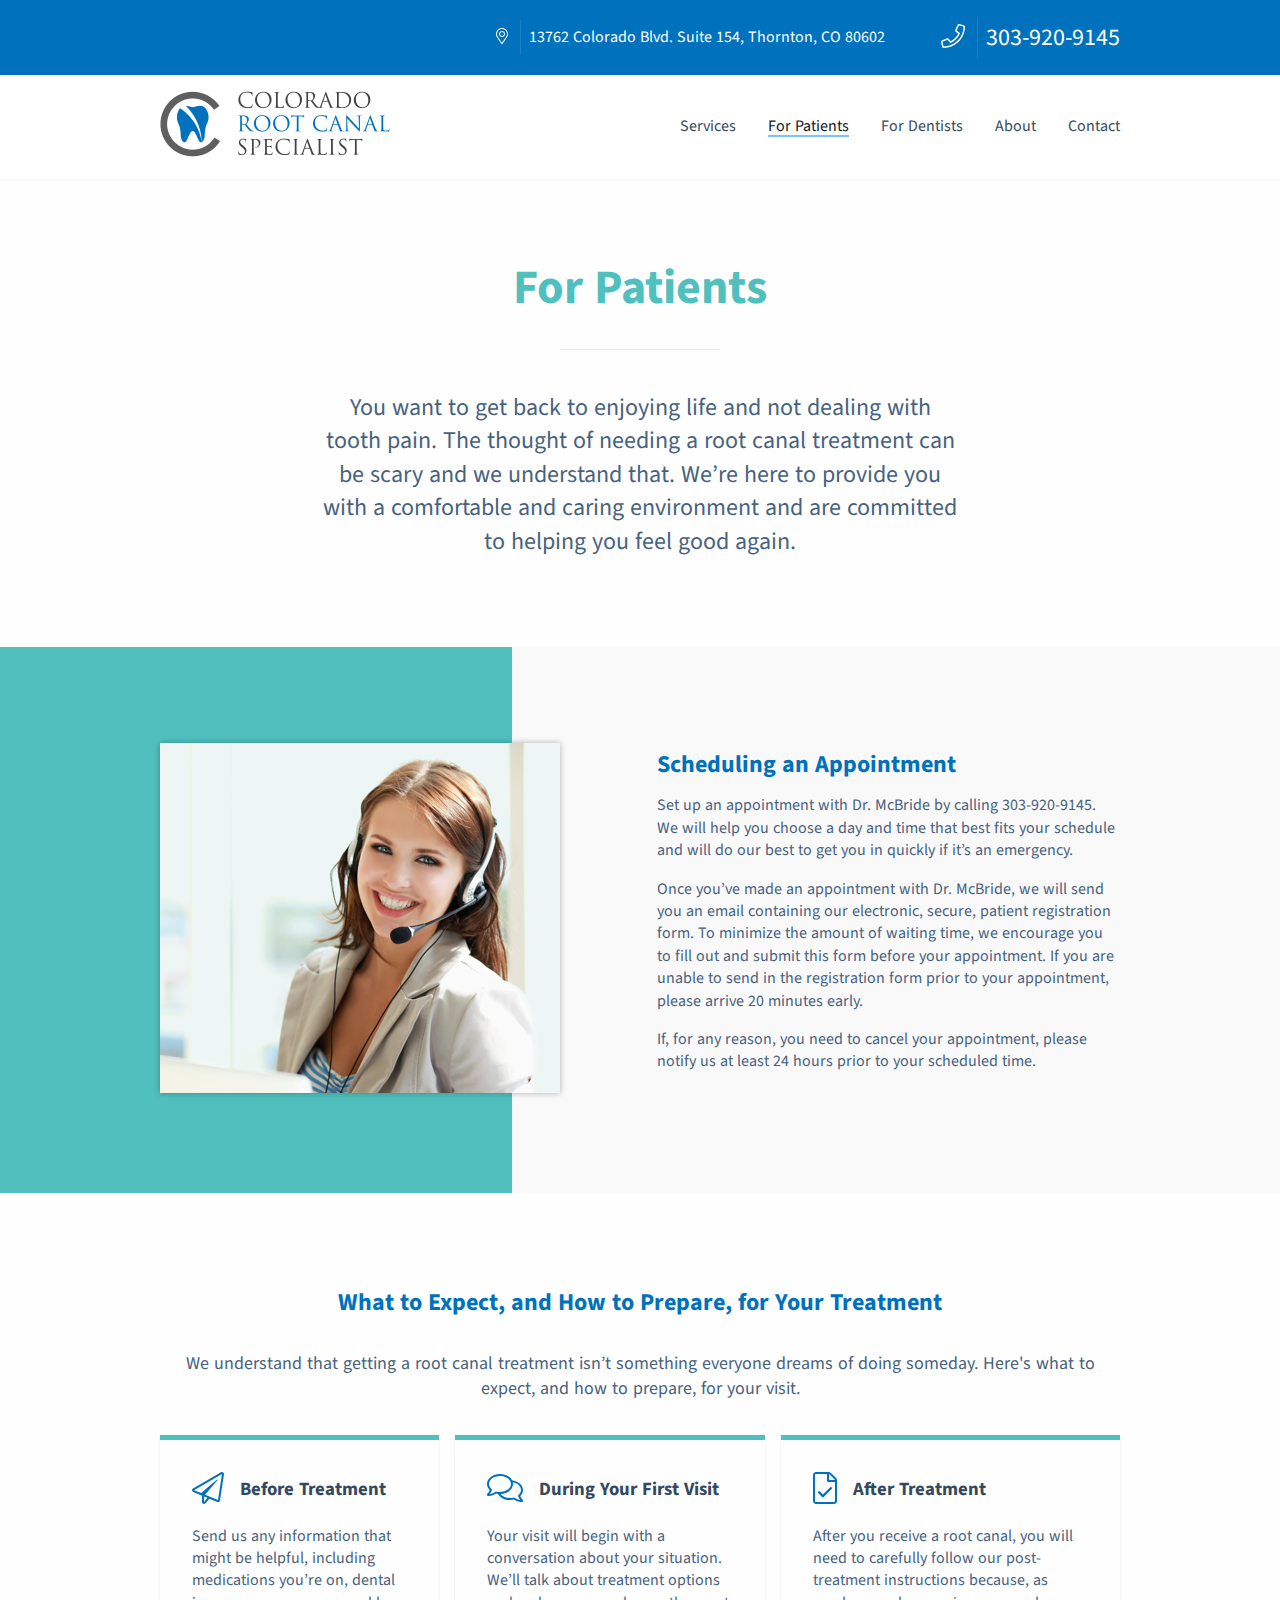
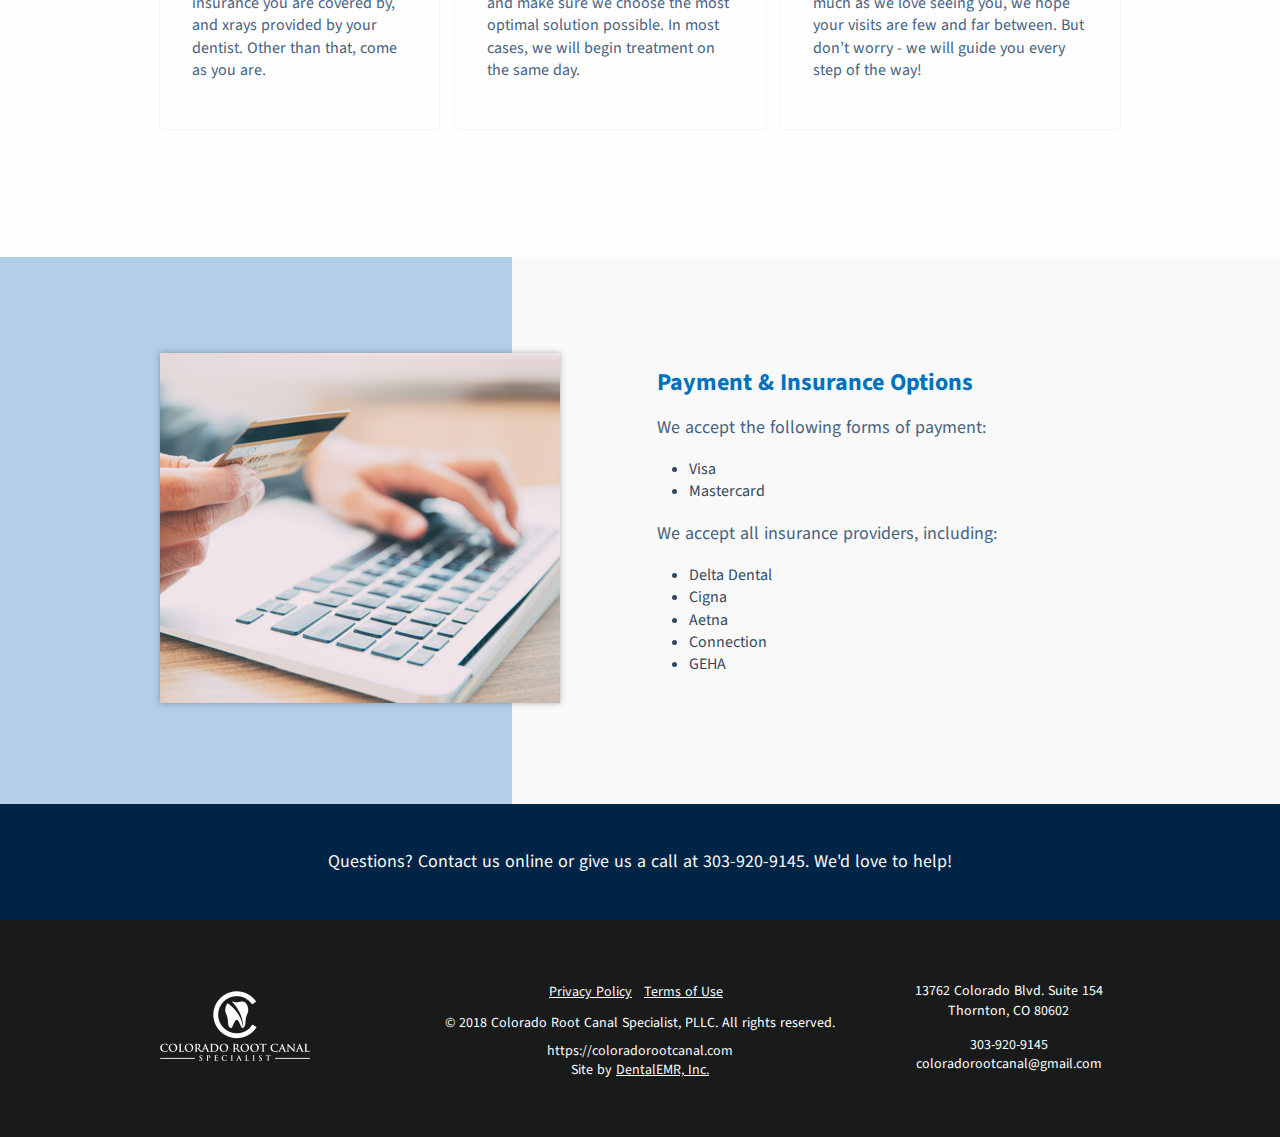
<file: patients/index.html>
<!DOCTYPE html>
<html data-n-head="lang" data-n-head-ssr="" lang="en-US">

<head>
  <meta data-n-head="true" charset="utf-8">
  <meta data-n-head="true" content="width=device-width,initial-scale=1" name="viewport">
  <meta data-n-head="true" content="#2d89ef" name="msapplication-TileColor">
  <meta data-n-head="true" content="#ffffff" name="theme-color">
  <meta data-n-head="true" content="Learn how to set a root canal appointment, prepare for your root canl treatment and know your payment options."
    name="description" data-hid="description">
  <meta data-n-head="true" content="Schedule a Root Canal Appointment | Colorado Root Canal Specialist" property="og:title">
  <meta data-n-head="true" content="Colorado Root Canal Specialist" property="og:site-name">
  <meta data-n-head="true" content="https://coloradorootcanal.com" property="og:url">
  <meta data-n-head="true" content="https://coloradorootcanal.com/images/logo.png" property="og:image">
  <meta data-n-head="true" content="Learn how to set a root canal appointment, prepare for your root canl treatment and know your payment options."
    property="og:description">
  <meta data-n-head="true" content="summary" name="twitter:card">
  <meta data-n-head="true" content="https://coloradorootcanal.com" name="twitter:site">
  <meta data-n-head="true" content="Schedule a Root Canal Appointment | Colorado Root Canal Specialist" name="twitter:title">
  <meta data-n-head="true" content="Learn how to set a root canal appointment, prepare for your root canl treatment and know your payment options."
    name="twitter:description">
  <meta data-n-head="true" content="" name="twitter:creator">
  <meta data-n-head="true" content="" name="twitter:image:src">
  <meta data-n-head="true" content="Schedule a Root Canal Appointment | Colorado Root Canal Specialist" itemprop="name">
  <meta data-n-head="true" content="Learn how to set a root canal appointment, prepare for your root canl treatment and know your payment options."
    itemprop="description">
  <meta data-n-head="true" content="" itemprop="image">
  <title data-n-head="true">Schedule a Root Canal Appointment | Colorado Root Canal Specialist</title>
  <link href="/favicon.ico" rel="icon" data-n-head="true"
    type="image/x-icon">
  <link href="/apple-touch-icon.png" rel="apple-touch-icon" data-n-head="true" sizes="180x180">
  <link href="/favicon-32x32.png" rel="icon" data-n-head="true" sizes="32x32" type="image/png">
  <link href="/favicon-16x16.png" rel="icon" data-n-head="true" sizes="16x16" type="image/png">
  <link href="/site.webmanifest" rel="manifest" data-n-head="true">
  <link href="https://fonts.googleapis.com/css?family=Source+Sans+Pro" rel="stylesheet" data-n-head="true">
  <link href="/styles/style.css" rel="stylesheet">
  <script src="/jquery-3.3.1.min.js" charset="utf-8"></script>
  <script src="/mobile-menu-toggler.js" charset="utf-8"></script>
</head>

<body data-n-head="">
  <div id="__nuxt" data-server-rendered="true">
    <div class="nuxt-progress" style="width:0%;height:2px;background-color:#0071bc;opacity:0"></div>
    <div id="__layout">
      <div class="body" data-v-314f53c6="">
        <nav data-v-314f53c6="" data-v-738fae98="" itemscope="" itemtype="http://www.schema.org/SiteNavigationElement">
          <div class="mobile mobile-menu" data-v-738fae98="">
            <div class="mobile-header" data-v-738fae98="">
              <div class="mobile-address" data-v-738fae98="">
                <div class="button-group flex" data-v-738fae98="">
                  <div data-v-738fae98="" data-v-8bc7c966="">
                    <a href="https://goo.gl/maps/XCnqJzkNdM52" title="View this address in Google Maps" class="button-split-button"
                      data-v-8bc7c966="" target="_blank">
                      <span class="button-icon" data-v-8bc7c966="">
                        <svg data-v-8bc7c966="" aria-hidden="true" class="svg-inline--fa fa-map-marker-alt fa-w-12" data-icon="map-marker-alt"
                          data-prefix="fal" role="img" viewBox="0 0 384 512" xmlns="http://www.w3.org/2000/svg">
                          <path data-v-8bc7c966="" d="M192 96c-52.935 0-96 43.065-96 96s43.065 96 96 96 96-43.065 96-96-43.065-96-96-96zm0 160c-35.29 0-64-28.71-64-64s28.71-64 64-64 64 28.71 64 64-28.71 64-64 64zm0-256C85.961 0 0 85.961 0 192c0 77.413 26.97 99.031 172.268 309.67 9.534 13.772 29.929 13.774 39.465 0C357.03 291.031 384 269.413 384 192 384 85.961 298.039 0 192 0zm0 473.931C52.705 272.488 32 256.494 32 192c0-42.738 16.643-82.917 46.863-113.137S149.262 32 192 32s82.917 16.643 113.137 46.863S352 149.262 352 192c0 64.49-20.692 80.47-160 281.931z"
                            fill="currentColor"></path>
                        </svg>
                      </span>
                      <span class="button-text" data-v-8bc7c966="">13762 Colorado Blvd. Suite 154, Thornton, CO 80602</span>
                    </a>
                  </div>
                  <div data-v-738fae98="" data-v-8bc7c966="">
                    <a href="tel:303-920-9145" class="button-split-button font-24" data-v-8bc7c966="">
                      <span class="button-icon" data-v-8bc7c966="">
                        <svg data-v-8bc7c966="" aria-hidden="true" class="svg-inline--fa fa-phone fa-w-16" data-icon="phone"
                          data-prefix="fal" role="img" viewBox="0 0 512 512" xmlns="http://www.w3.org/2000/svg">
                          <path data-v-8bc7c966="" d="M487.8 24.1L387 .8c-14.7-3.4-29.8 4.2-35.8 18.1l-46.5 108.5c-5.5 12.7-1.8 27.7 8.9 36.5l53.9 44.1c-34 69.2-90.3 125.6-159.6 159.6l-44.1-53.9c-8.8-10.7-23.8-14.4-36.5-8.9L18.9 351.3C5 357.3-2.6 372.3.8 387L24 487.7C27.3 502 39.9 512 54.5 512 306.7 512 512 307.8 512 54.5c0-14.6-10-27.2-24.2-30.4zM55.1 480l-23-99.6 107.4-46 59.5 72.8c103.6-48.6 159.7-104.9 208.1-208.1l-72.8-59.5 46-107.4 99.6 23C479.7 289.7 289.6 479.7 55.1 480z"
                            fill="currentColor"></path>
                        </svg>
                      </span>
                      <span class="button-text" data-v-8bc7c966="">303-920-9145</span>
                    </a>
                  </div>
                </div>
              </div>
              <div class="flex flex-justify-space-between flex-align-items-center p-1" data-v-738fae98="">
                <a href="/" title="Go to the Colorado Root Canal Specialist home page" data-v-738fae98="" class="logo active-link">
                  <img data-v-5e2fa0e0="" src="/images/logo-vertical-small.png" srcset="/images/logo-vertical-small.png, /images/logo-vertical-small@2x.png 2x, /images/logo-vertical-small@3x.png 3x"
                    alt="Colorado Root Canal Specialist, PLLC">
                </a>
                <div data-v-738fae98="" data-v-8bc7c966="" itemprop="url">
                  <button class="menu-button button-utility" data-v-8bc7c966="" title="Navigation menu">
                    Menu
                  </button>
                </div>
              </div>
            </div>
            <div class="mobile-links" data-v-738fae98="" style="display:none">
              <a href="/services" title="Services" data-v-738fae98="" itemprop="url">Services</a>
              <a href="/patients" title="For Patients" data-v-738fae98="" itemprop="url" class="nuxt-link-exact-active active-link">For Patients</a>
              <a href="/dentists" title="For Dentists" data-v-738fae98="" itemprop="url">For Dentists</a>
              <a href="/about" title="About" data-v-738fae98="" itemprop="url">About</a>
              <a href="/contact" title="Contact" data-v-738fae98="" itemprop="url">Contact</a>
            </div>
          </div>
          <div class="desktop" data-v-738fae98="">
            <div class="nav-info" data-v-738fae98="">
              <div class="section-wrapper pt-05 pb-05 flex flex-justify-flex-end" data-v-738fae98="">
                <div data-v-738fae98="" data-v-8bc7c966="">
                  <a href="https://goo.gl/maps/XCnqJzkNdM52" title="View this address in Google Maps" class="button-split-button mr-2"
                    data-v-8bc7c966="" target="_blank">
                    <span class="button-icon" data-v-8bc7c966="">
                      <svg data-v-8bc7c966="" aria-hidden="true" class="svg-inline--fa fa-map-marker-alt fa-w-12" data-icon="map-marker-alt"
                        data-prefix="fal" role="img" viewBox="0 0 384 512" xmlns="http://www.w3.org/2000/svg">
                        <path data-v-8bc7c966="" d="M192 96c-52.935 0-96 43.065-96 96s43.065 96 96 96 96-43.065 96-96-43.065-96-96-96zm0 160c-35.29 0-64-28.71-64-64s28.71-64 64-64 64 28.71 64 64-28.71 64-64 64zm0-256C85.961 0 0 85.961 0 192c0 77.413 26.97 99.031 172.268 309.67 9.534 13.772 29.929 13.774 39.465 0C357.03 291.031 384 269.413 384 192 384 85.961 298.039 0 192 0zm0 473.931C52.705 272.488 32 256.494 32 192c0-42.738 16.643-82.917 46.863-113.137S149.262 32 192 32s82.917 16.643 113.137 46.863S352 149.262 352 192c0 64.49-20.692 80.47-160 281.931z"
                          fill="currentColor"></path>
                      </svg>
                    </span>
                    <span class="button-text" data-v-8bc7c966="">13762 Colorado Blvd. Suite 154, Thornton, CO 80602</span>
                  </a>
                </div>
                <div class="pl-1 font-24" data-v-738fae98="" data-v-8bc7c966="">
                  <a href="tel:303-920-9145" class="button-split-button" data-v-8bc7c966="">
                    <span class="button-icon" data-v-8bc7c966="">
                      <svg data-v-8bc7c966="" aria-hidden="true" class="svg-inline--fa fa-phone fa-w-16" data-icon="phone"
                        data-prefix="fal" role="img" viewBox="0 0 512 512" xmlns="http://www.w3.org/2000/svg">
                        <path data-v-8bc7c966="" d="M487.8 24.1L387 .8c-14.7-3.4-29.8 4.2-35.8 18.1l-46.5 108.5c-5.5 12.7-1.8 27.7 8.9 36.5l53.9 44.1c-34 69.2-90.3 125.6-159.6 159.6l-44.1-53.9c-8.8-10.7-23.8-14.4-36.5-8.9L18.9 351.3C5 357.3-2.6 372.3.8 387L24 487.7C27.3 502 39.9 512 54.5 512 306.7 512 512 307.8 512 54.5c0-14.6-10-27.2-24.2-30.4zM55.1 480l-23-99.6 107.4-46 59.5 72.8c103.6-48.6 159.7-104.9 208.1-208.1l-72.8-59.5 46-107.4 99.6 23C479.7 289.7 289.6 479.7 55.1 480z"
                          fill="currentColor"></path>
                      </svg>
                    </span>
                    <span class="button-text" data-v-8bc7c966="">303-920-9145</span>
                  </a>
                </div>
              </div>
            </div>
            <div class="flex flex-align-items-center section-wrapper pt-1 pb-1" data-v-738fae98="">
              <a href="/" title="Go to the Colorado Root Canal Specialist home page" data-v-738fae98="" class="logo mr-auto active-link">
                <img data-v-5e2fa0e0="" src="/images/logo-vertical-small.png" srcset="/images/logo-vertical-small.png, /images/logo-vertical-small@2x.png 2x, /images/logo-vertical-small@3x.png 3x"
                  alt="Colorado Root Canal Specialist, PLLC">
              </a>
              <div data-v-738fae98="">
                <div class="flex flex-justify-flex-end flex-align-items-center" data-v-738fae98="">
                  <a href="/services" title="Services" data-v-738fae98="" itemprop="url" class="ml-2">Services</a>
                  <a href="/patients" title="For Patients" data-v-738fae98="" itemprop="url" class="ml-2 nuxt-link-exact-active active-link">For Patients</a>
                  <a href="/dentists" title="For Dentists" data-v-738fae98="" itemprop="url" class="ml-2">For Dentists</a>
                  <a href="/about" title="About" data-v-738fae98="" itemprop="url" class="ml-2">About</a>
                  <a href="/contact" title="Contact" data-v-738fae98="" itemprop="url" class="ml-2">Contact</a>
                </div>
              </div>
            </div>
          </div>
          <div class="nav-scroll desktop" data-v-738fae98="" style="display:none">
            <div class="section-wrapper flex flex-justify-flex-start flex-align-items-center pt-1 pb-1" data-v-738fae98="">
              <a href="/" title="Go to the Colorado Root Canal Specialist home page" data-v-738fae98="" class="logo mr-auto active-link">
                <img data-v-5e2fa0e0="" src="/images/logo-vertical-small.png" srcset="/images/logo-vertical-small.png, /images/logo-vertical-small@2x.png 2x, /images/logo-vertical-small@3x.png 3x"
                  alt="Colorado Root Canal Specialist, PLLC">
              </a>
              <div data-v-738fae98="">
                <div class="flex flex-justify-space-between flex-align-items-center" data-v-738fae98="">
                  <div data-v-738fae98="" data-v-8bc7c966="">
                    <a href="https://goo.gl/maps/XCnqJzkNdM52" title="View this address in Google Maps" class="button-flat"
                      data-v-8bc7c966="" target="_blank">
                      <span class="button-icon" data-v-8bc7c966="">
                        <svg data-v-8bc7c966="" aria-hidden="true" class="svg-inline--fa fa-map-marker-alt fa-w-12" data-icon="map-marker-alt"
                          data-prefix="fal" role="img" viewBox="0 0 384 512" xmlns="http://www.w3.org/2000/svg">
                          <path data-v-8bc7c966="" d="M192 96c-52.935 0-96 43.065-96 96s43.065 96 96 96 96-43.065 96-96-43.065-96-96-96zm0 160c-35.29 0-64-28.71-64-64s28.71-64 64-64 64 28.71 64 64-28.71 64-64 64zm0-256C85.961 0 0 85.961 0 192c0 77.413 26.97 99.031 172.268 309.67 9.534 13.772 29.929 13.774 39.465 0C357.03 291.031 384 269.413 384 192 384 85.961 298.039 0 192 0zm0 473.931C52.705 272.488 32 256.494 32 192c0-42.738 16.643-82.917 46.863-113.137S149.262 32 192 32s82.917 16.643 113.137 46.863S352 149.262 352 192c0 64.49-20.692 80.47-160 281.931z"
                            fill="currentColor"></path>
                        </svg>
                      </span>
                      <span class="button-text" data-v-8bc7c966="">13762 Colorado Blvd. Suite 154, Thornton, CO 80602</span>
                    </a>
                  </div>
                  <div class="pl-1" data-v-738fae98="" data-v-8bc7c966="">
                    <a href="tel:303-920-9145" class="button-primary" data-v-8bc7c966="">
                      <span class="button-icon" data-v-8bc7c966="">
                        <svg data-v-8bc7c966="" aria-hidden="true" class="svg-inline--fa fa-phone fa-w-16" data-icon="phone"
                          data-prefix="fal" role="img" viewBox="0 0 512 512" xmlns="http://www.w3.org/2000/svg">
                          <path data-v-8bc7c966="" d="M487.8 24.1L387 .8c-14.7-3.4-29.8 4.2-35.8 18.1l-46.5 108.5c-5.5 12.7-1.8 27.7 8.9 36.5l53.9 44.1c-34 69.2-90.3 125.6-159.6 159.6l-44.1-53.9c-8.8-10.7-23.8-14.4-36.5-8.9L18.9 351.3C5 357.3-2.6 372.3.8 387L24 487.7C27.3 502 39.9 512 54.5 512 306.7 512 512 307.8 512 54.5c0-14.6-10-27.2-24.2-30.4zM55.1 480l-23-99.6 107.4-46 59.5 72.8c103.6-48.6 159.7-104.9 208.1-208.1l-72.8-59.5 46-107.4 99.6 23C479.7 289.7 289.6 479.7 55.1 480z"
                            fill="currentColor"></path>
                        </svg>
                      </span>
                      <span class="button-text" data-v-8bc7c966="">303-920-9145</span>
                    </a>
                  </div>
                </div>
                <div class="flex flex-justify-flex-end flex-align-items-center pt-1 pb-05" data-v-738fae98="">
                  <a href="/services" title="Services" data-v-738fae98="" itemprop="url" class="ml-2">Services</a>
                  <a href="/patients" title="For Patients" data-v-738fae98="" itemprop="url" class="ml-2 nuxt-link-exact-active active-link">For Patients</a>
                  <a href="/dentists" title="For Dentists" data-v-738fae98="" itemprop="url" class="ml-2">For Dentists</a>
                  <a href="/about" title="About" data-v-738fae98="" itemprop="url" class="ml-2">About</a>
                  <a href="/contact" title="Contact" data-v-738fae98="" itemprop="url" class="ml-2">Contact</a>
                </div>
              </div>
            </div>
          </div>
        </nav>
        <div class="main" data-v-314f53c6="">
          <div data-v-7213f1ca="" data-v-314f53c6="">
            <section class="light-section intro-padding" data-v-3931fc21="" data-v-7213f1ca="">
              <div class="section-wrapper" data-v-3931fc21="">
                <div class="section centered col-8-center center" data-v-3931fc21="">
                  <h1 data-v-3931fc21="" class="font-48 green2" data-v-7213f1ca="">For Patients</h1>
                  <div class="divider-half mt-2" data-v-3931fc21="" data-v-7213f1ca=""></div>
                  <p class="font-24 line-height-1-4 pt-1 pb-1" data-v-3931fc21="" data-v-7213f1ca="">You want to get back to enjoying life and not dealing with tooth pain. The thought of needing a root canal
                    treatment can be scary and we understand that. We’re here to provide you with a comfortable and caring
                    environment and are committed to helping you feel good again.</p>
                </div>
              </div>
            </section>
            <div class="split-section-green pt-3 pb-3" data-v-c7bb80e0="" data-v-7213f1ca="">
              <div class="section-wrapper flex flex-align-items-center" data-v-c7bb80e0="">
                <div class="section col-6-left" data-v-c7bb80e0="">
                  <img data-v-5e2fa0e0="" src="/images/dental-receptionist.png" srcset="" imgalt="Receptionist at dental office"
                    class="img-box-shadow" data-v-7213f1ca="">
                </div>
                <div class="section col-6-right" data-v-c7bb80e0="">
                  <h2 class="blue" data-v-c7bb80e0="" data-v-7213f1ca="">Scheduling an Appointment</h2>
                  <p data-v-c7bb80e0="" data-v-7213f1ca="">Set up an appointment with Dr. McBride by calling 303-920-9145. We will help you choose a day and time
                    that best fits your schedule and will do our best to get you in quickly if it’s an emergency.</p>
                  <p data-v-c7bb80e0=""
                    data-v-7213f1ca="">Once you’ve made an appointment with Dr. McBride, we will send you an email containing our electronic,
                    secure, patient registration form. To minimize the amount of waiting time, we encourage you to fill out
                    and submit this form before your appointment. If you are unable to send in the registration form prior
                    to your appointment, please arrive 20 minutes early.</p>
                  <p data-v-c7bb80e0="" data-v-7213f1ca="">If, for any reason, you need to cancel your appointment, please notify us at least 24 hours prior to your
                    scheduled time.</p>
                </div>
              </div>
            </div>
            <section class="light-section pt-3 pb-3" data-v-7213f1ca="">
              <div class="section-wrapper" data-v-7213f1ca="">
                <h2 class="blue center pb-1" data-v-7213f1ca="">What to Expect, and How to Prepare, for Your Treatment</h2>
                <p class="center font-18 pb-1" data-v-7213f1ca="">We understand that getting a root canal treatment isn’t something everyone dreams of doing someday. Here's
                  what to expect, and how to prepare, for your visit.</p>
                <div class="flex flex-align-items-stretch pb-2"
                  data-v-7213f1ca="">
                  <div class="card mr-1" data-v-7213f1ca="">
                    <div class="flex flex-align-items-center" data-v-7213f1ca="">
                      <div class="font-32 blue pr-1" data-v-7213f1ca="">
                        <svg aria-hidden="true" data-prefix="fal" data-icon="paper-plane" role="img" xmlns="http://www.w3.org/2000/svg"
                          viewBox="0 0 512 512" class="svg-inline--fa fa-paper-plane fa-w-16" data-v-7213f1ca="">
                          <path fill="currentColor" d="M464 4.3L16 262.7C-7 276-4.7 309.9 19.8 320L160 378v102c0 30.2 37.8 43.3 56.7 20.3l60.7-73.8 126.4 52.2c19.1 7.9 40.7-4.2 43.8-24.7l64-417.1C515.7 10.2 487-9 464 4.3zM192 480v-88.8l54.5 22.5L192 480zm224-30.9l-206.2-85.2 199.5-235.8c4.8-5.6-2.9-13.2-8.5-8.4L145.5 337.3 32 290.5 480 32l-64 417.1z"
                            data-v-7213f1ca=""></path>
                        </svg>
                      </div>
                      <h3 data-v-7213f1ca="">Before Treatment</h3>
                    </div>
                    <p data-v-7213f1ca="">Send us any information that might be helpful, including medications you’re on, dental insurance you
                      are covered by, and xrays provided by your dentist. Other than that, come as you are.</p>
                  </div>
                  <div class="card mr-1" data-v-7213f1ca="">
                    <div class="flex flex-align-items-center" data-v-7213f1ca="">
                      <div class="font-32 blue pr-1" data-v-7213f1ca="">
                        <svg aria-hidden="true" data-prefix="fal" data-icon="comments" role="img" xmlns="http://www.w3.org/2000/svg"
                          viewBox="0 0 576 512" class="svg-inline--fa fa-comments fa-w-18" data-v-7213f1ca="">
                          <path fill="currentColor" d="M532 386.2c27.5-27.1 44-61.1 44-98.2 0-80-76.5-146.1-176.2-157.9C368.4 72.5 294.3 32 208 32 93.1 32 0 103.6 0 192c0 37 16.5 71 44 98.2-15.3 30.7-37.3 54.5-37.7 54.9-6.3 6.7-8.1 16.5-4.4 25 3.6 8.5 12 14 21.2 14 53.5 0 96.7-20.2 125.2-38.8 9.1 2.1 18.4 3.7 28 4.8 31.5 57.5 105.5 98 191.8 98 20.8 0 40.8-2.4 59.8-6.8 28.5 18.5 71.6 38.8 125.2 38.8 9.2 0 17.5-5.5 21.2-14 3.6-8.5 1.9-18.3-4.4-25-.5-.4-22.6-24.2-37.9-54.9zM142.2 311l-11.4 7.4c-20.1 13.1-50.5 28.2-87.7 32.5 8.8-11.3 20.2-27.6 29.5-46.4L83 283.7l-16.5-16.3C50.7 251.9 32 226.2 32 192c0-70.6 79-128 176-128s176 57.4 176 128-79 128-176 128c-17.7 0-35.4-2-52.6-6l-13.2-3zm303 103.4l-11.4-7.4-13.2 3.1c-17.2 4-34.9 6-52.6 6-65.1 0-122-25.9-152.4-64.3C326.9 348.6 416 278.4 416 192c0-9.5-1.3-18.7-3.3-27.7C488.1 178.8 544 228.7 544 288c0 34.2-18.7 59.9-34.5 75.4L493 379.7l10.3 20.7c9.4 18.9 20.8 35.2 29.5 46.4-37.1-4.2-67.5-19.4-87.6-32.4zm-37.8-267.7c.1.2.1.4.2.6-.1-.2-.1-.4-.2-.6z"
                            data-v-7213f1ca=""></path>
                        </svg>
                      </div>
                      <h3 data-v-7213f1ca="">During Your First Visit</h3>
                    </div>
                    <p data-v-7213f1ca="">Your visit will begin with a conversation about your situation. We’ll talk about treatment options and
                      make sure we choose the most optimal solution possible. In most cases, we will begin treatment on the
                      same day.</p>
                  </div>
                  <div class="card" data-v-7213f1ca="">
                    <div class="flex flex-align-items-center" data-v-7213f1ca="">
                      <div class="font-32 blue pr-1" data-v-7213f1ca="">
                        <svg aria-hidden="true" data-prefix="fal" data-icon="file-check" role="img" xmlns="http://www.w3.org/2000/svg"
                          viewBox="0 0 384 512" class="svg-inline--fa fa-file-check fa-w-12" data-v-7213f1ca="">
                          <path fill="currentColor" d="M369.941 97.941l-83.882-83.882A48 48 0 0 0 252.118 0H48C21.49 0 0 21.49 0 48v416c0 26.51 21.49 48 48 48h288c26.51 0 48-21.49 48-48V131.882a48 48 0 0 0-14.059-33.941zm-22.627 22.628a15.89 15.89 0 0 1 4.195 7.431H256V32.491a15.88 15.88 0 0 1 7.431 4.195l83.883 83.883zM336 480H48c-8.837 0-16-7.163-16-16V48c0-8.837 7.163-16 16-16h176v104c0 13.255 10.745 24 24 24h104v304c0 8.837-7.163 16-16 16zm-34.467-210.949l-134.791 133.71c-4.7 4.663-12.288 4.642-16.963-.046l-67.358-67.552c-4.683-4.697-4.672-12.301.024-16.985l8.505-8.48c4.697-4.683 12.301-4.672 16.984.024l50.442 50.587 117.782-116.837c4.709-4.671 12.313-4.641 16.985.068l8.458 8.527c4.672 4.709 4.641 12.313-.068 16.984z"
                            data-v-7213f1ca=""></path>
                        </svg>
                      </div>
                      <h3 data-v-7213f1ca="">After Treatment</h3>
                    </div>
                    <p data-v-7213f1ca="">After you receive a root canal, you will need to carefully follow our post-treatment instructions because,
                      as much as we love seeing you, we hope your visits are few and far between. But don’t worry - we will
                      guide you every step of the way!</p>
                  </div>
                </div>
              </div>
            </section>
            <div class="split-section-blue pt-3 pb-3" id="payment-options" data-v-c7bb80e0="" data-v-7213f1ca="">
              <div class="section-wrapper flex flex-align-items-center" data-v-c7bb80e0="">
                <div class="section col-6-left" data-v-c7bb80e0="">
                  <img data-v-5e2fa0e0="" src="/images/credit-card-payment.png" srcset="" imgalt="Man entering payment with a credit card"
                    class="img-box-shadow" data-v-7213f1ca="">
                </div>
                <div class="section col-6-right" data-v-c7bb80e0="">
                  <h2 class="blue" data-v-c7bb80e0="" data-v-7213f1ca="">Payment &amp; Insurance Options</h2>
                  <p class="font-18" data-v-c7bb80e0="" data-v-7213f1ca="">We accept the following forms of payment:</p>
                  <ul class="line-height-1-4 disc pl-2" data-v-c7bb80e0="" data-v-7213f1ca="">
                    <li data-v-c7bb80e0="" data-v-7213f1ca="">Visa</li>
                    <li data-v-c7bb80e0="" data-v-7213f1ca="">Mastercard</li>
                  </ul>
                  <p class="font-18" data-v-c7bb80e0="" data-v-7213f1ca="">We accept all insurance providers, including:</p>
                  <ul class="line-height-1-4 disc pl-2" data-v-c7bb80e0=""
                    data-v-7213f1ca="">
                    <li data-v-c7bb80e0="" data-v-7213f1ca="">Delta Dental</li>
                    <li data-v-c7bb80e0="" data-v-7213f1ca="">Cigna</li>
                    <li data-v-c7bb80e0="" data-v-7213f1ca="">Aetna</li>
                    <li data-v-c7bb80e0="" data-v-7213f1ca="">Connection</li>
                    <li data-v-c7bb80e0="" data-v-7213f1ca="">GEHA</li>
                  </ul>
                </div>
              </div>
            </div>
          </div>
        </div>
        <section class="dark-section" data-v-3041a415="" data-v-314f53c6="">
          <div class="section-wrapper center" data-v-3041a415="">
            <span class="block mb-1-mobile font-18" data-v-3041a415="">Questions? Contact us online or give us a call at
              <a href="tel:303-920-9145" data-v-3041a415="">303-920-9145</a>. We'd love to help!</span>
          </div>
        </section>
        <footer data-v-0d2d6594="" data-v-314f53c6="" itemscope="" itemtype="http://schema.org/Dentist">
          <div class="section-wrapper flex flex-align-items-center center-mobile-only pt-3 pb-3" data-v-0d2d6594="">
            <div class="section col-3-left" data-v-0d2d6594="">
              <a href="/" class="active-link" data-v-0d2d6594="">
                <img data-v-5e2fa0e0="" src="/images/logo-white-small.png" srcset="/images/logo-white-small.png, /images/logo-white-small@2x.png 2x, /images/logo-white-small@3x.png 3x"
                  data-v-0d2d6594="" imgalt="Colorado Root Canal Specialist, PLLC">
              </a>
            </div>
            <div class="section col-6-center center" data-v-0d2d6594="">
              <div class="footer-links pt-05 font-14" data-v-0d2d6594="" itemscope="" itemtype="http://www.schema.org/SiteNavigationElement">
                <a href="/privacy-policy" title="Privacy Policy" data-v-0d2d6594="" itemprop="url">Privacy Policy</a>
                <a href="/terms-of-use" title="Terms of Use" data-v-0d2d6594="" itemprop="url">Terms of Use</a>
              </div>
              <p class="font-14 white mb-0" data-v-0d2d6594="">© 2018 Colorado Root Canal Specialist, PLLC. All rights reserved.
              </p>
              <p class="font-14 pt-05 mt-0 mb-0" data-v-0d2d6594="">
                <a href="https://coloradorootcanal.com" itemprop="url" data-v-0d2d6594="">https://coloradorootcanal.com</a>
                <span class="block white" data-v-0d2d6594="">Site by
                  <a href="https://dentalemr.com" class="underline" itemprop="legalName" data-v-0d2d6594="" target="_blank">DentalEMR, Inc.</a>
                </span>
              </p>
            </div>
            <div class="section col-3-right" data-v-0d2d6594="">
              <p class="font-14 white center" data-v-0d2d6594="">
                <span data-v-0d2d6594="" itemprop="address" itemscope="" itemtype="http://schema.org/PostalAddress">
                  <span data-v-0d2d6594="" itemprop="streetAddress">13762 Colorado Blvd. Suite 154</span>
                  <br data-v-0d2d6594="">
                  <span data-v-0d2d6594="" itemprop="addressLocality">Thornton</span>,
                  <span data-v-0d2d6594="" itemprop="addressRegion">CO </span>
                  <span data-v-0d2d6594="" itemprop="postalCode">80602</span>
                </span>
              </p>
              <p class="font-14 white center" data-v-0d2d6594="">
                <span data-v-0d2d6594="" itemprop="telephone">303-920-9145</span>
                <br data-v-0d2d6594="">
                <span data-v-0d2d6594="" itemprop="email">coloradorootcanal@gmail.com</span>
                <br data-v-0d2d6594="">
              </p>
            </div>
          </div>
        </footer>
      </div>
    </div>
  </div>

</body>

</html>
</file>
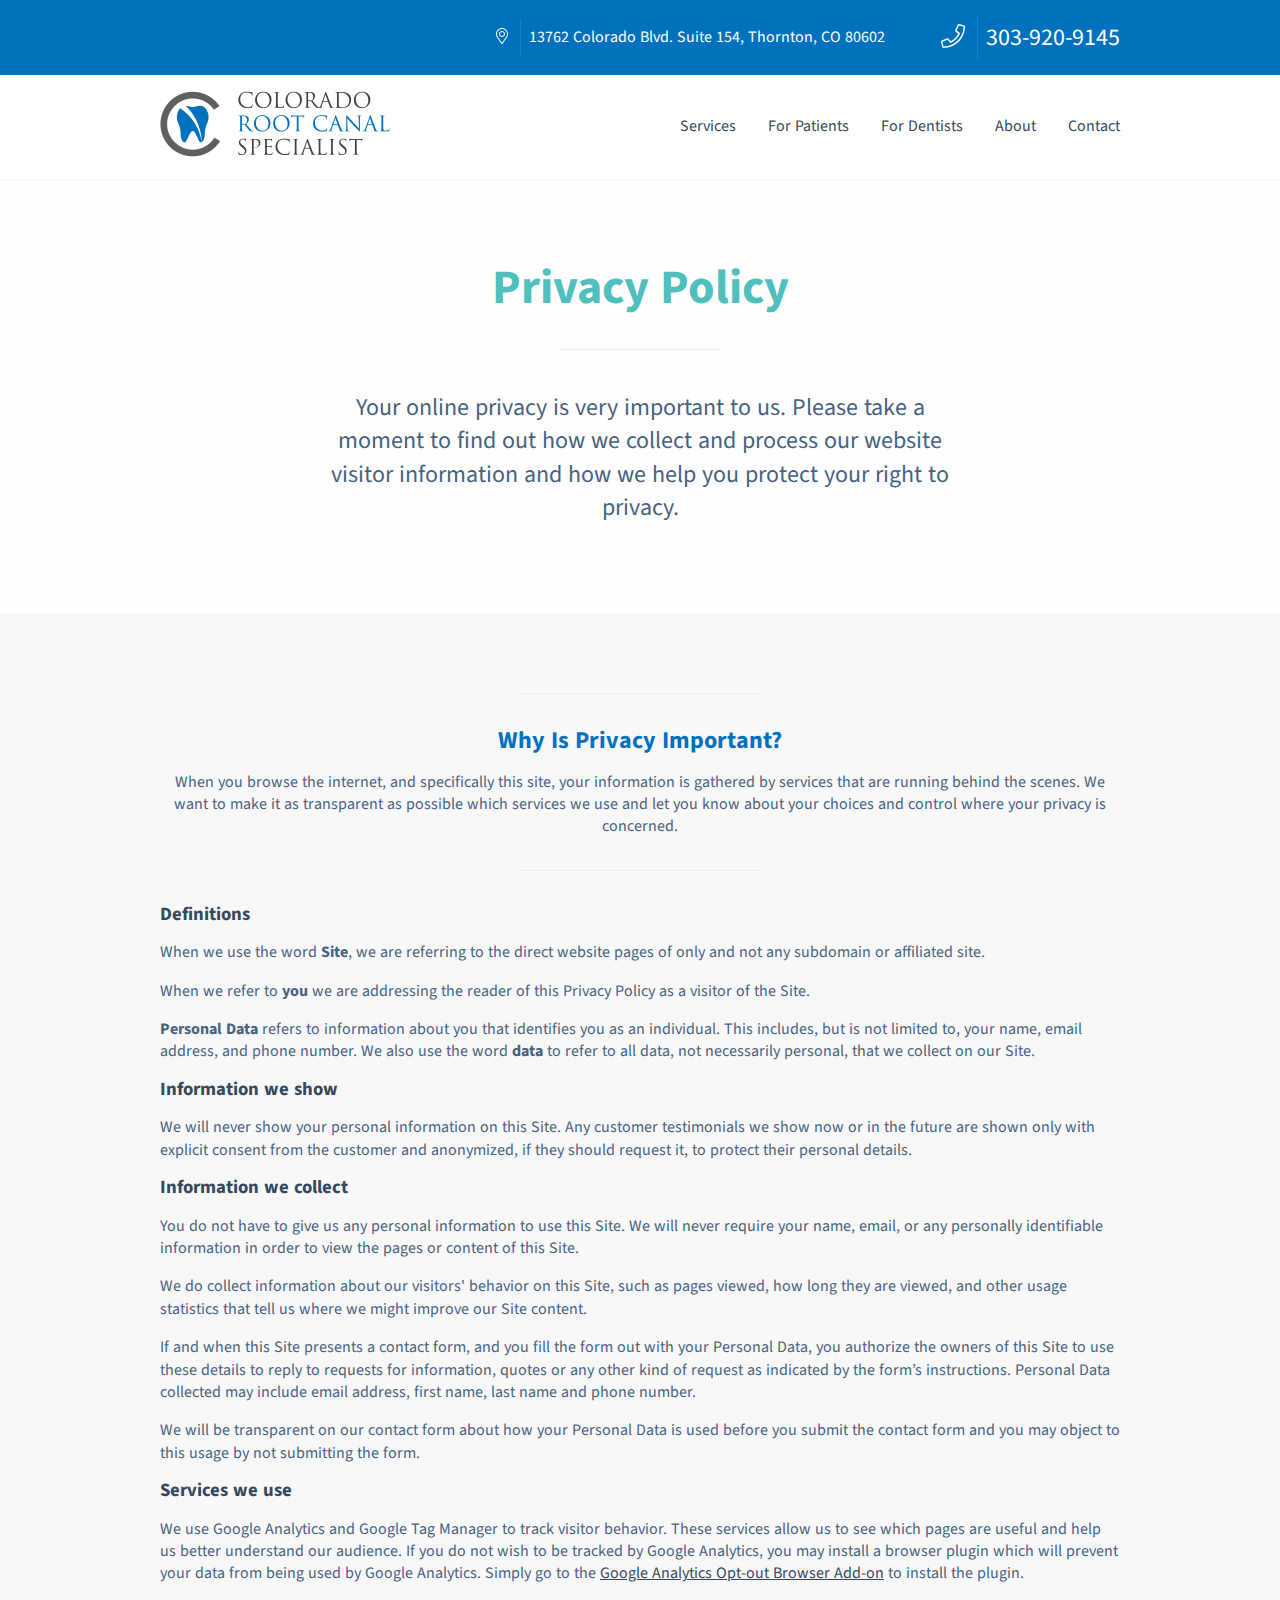
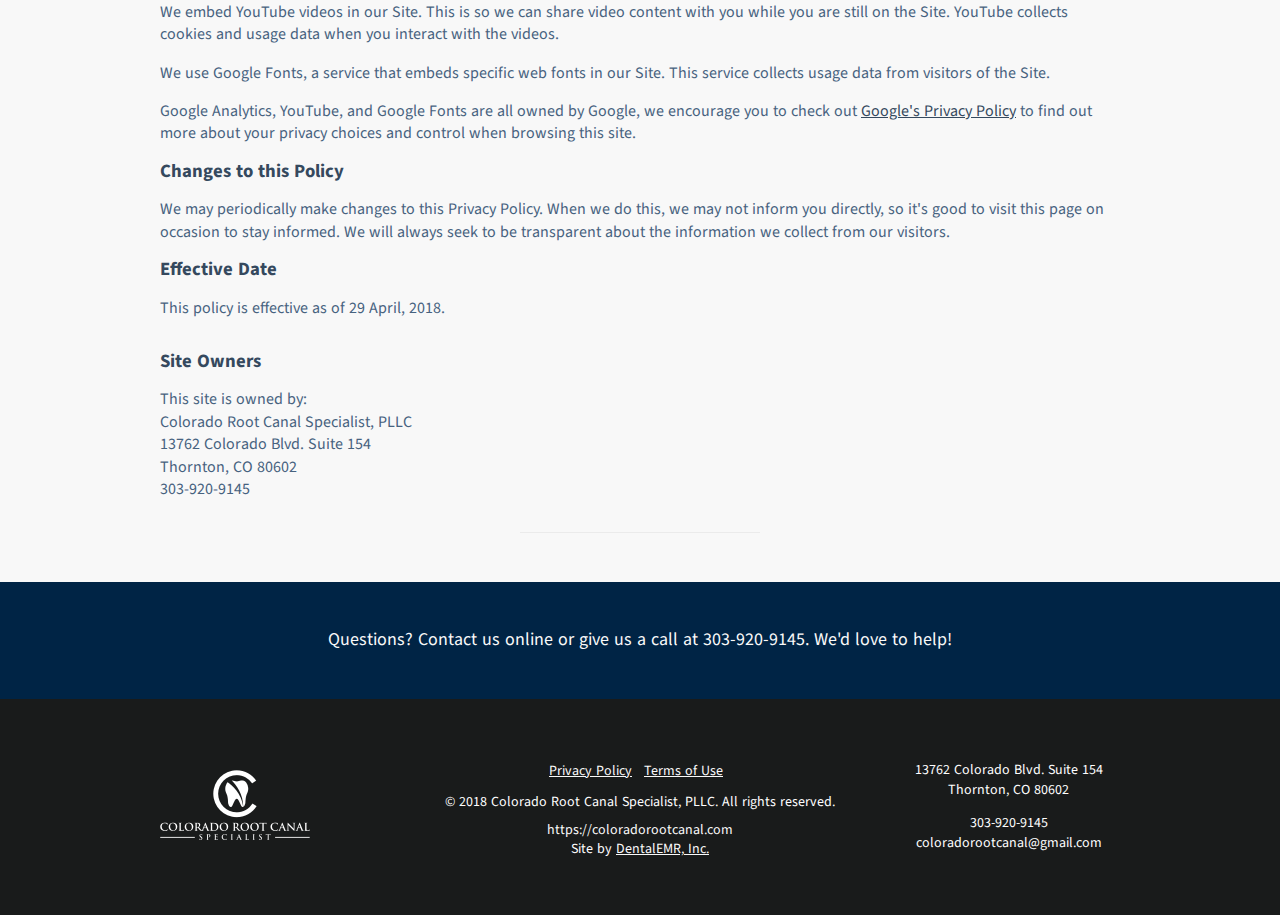
<file: privacy-policy/index.html>
<!DOCTYPE html>
<html data-n-head="lang" data-n-head-ssr="" lang="en-US">

<head>
  <meta data-n-head="true" charset="utf-8">
  <meta data-n-head="true" content="width=device-width,initial-scale=1" name="viewport">
  <meta data-n-head="true" content="#2d89ef" name="msapplication-TileColor">
  <meta data-n-head="true" content="#ffffff" name="theme-color">
  <meta data-n-head="true" content="Your privacy is important to us so we make it easy to understand when and how we collect information from our Site visitors."
    name="description" data-hid="description">
  <meta data-n-head="true" content="Our Privacy Policy | Colorado Root Canal Specialist" property="og:title">
  <meta data-n-head="true" content="Colorado Root Canal Specialist" property="og:site-name">
  <meta data-n-head="true" content="https://coloradorootcanal.com" property="og:url">
  <meta data-n-head="true" content="https://coloradorootcanal.com/images/logo.png" property="og:image">
  <meta data-n-head="true" content="Your privacy is important to us so we make it easy to understand when and how we collect information from our Site visitors."
    property="og:description">
  <meta data-n-head="true" content="summary" name="twitter:card">
  <meta data-n-head="true" content="https://coloradorootcanal.com" name="twitter:site">
  <meta data-n-head="true" content="Our Privacy Policy | Colorado Root Canal Specialist" name="twitter:title">
  <meta data-n-head="true" content="Your privacy is important to us so we make it easy to understand when and how we collect information from our Site visitors."
    name="twitter:description">
  <meta data-n-head="true" content="" name="twitter:creator">
  <meta data-n-head="true" content="" name="twitter:image:src">
  <meta data-n-head="true" content="Our Privacy Policy | Colorado Root Canal Specialist" itemprop="name">
  <meta data-n-head="true" content="Your privacy is important to us so we make it easy to understand when and how we collect information from our Site visitors."
    itemprop="description">
  <meta data-n-head="true" content="" itemprop="image">
  <title data-n-head="true">Our Privacy Policy | Colorado Root Canal Specialist</title>
  <link href="/favicon.ico" rel="icon" data-n-head="true" type="image/x-icon">
  <link href="/apple-touch-icon.png" rel="apple-touch-icon" data-n-head="true" sizes="180x180">
  <link href="/favicon-32x32.png" rel="icon" data-n-head="true" sizes="32x32" type="image/png">
  <link href="/favicon-16x16.png" rel="icon" data-n-head="true" sizes="16x16" type="image/png">
  <link href="/site.webmanifest" rel="manifest" data-n-head="true">
  <link href="https://fonts.googleapis.com/css?family=Source+Sans+Pro" rel="stylesheet" data-n-head="true">
  <link href="/styles/style.css" rel="stylesheet">
  <script src="/jquery-3.3.1.min.js" charset="utf-8"></script>
  <script src="/mobile-menu-toggler.js" charset="utf-8"></script>
</head>

<body data-n-head="">
  <div id="__nuxt" data-server-rendered="true">
    <div class="nuxt-progress" style="width:0%;height:2px;background-color:#0071bc;opacity:0"></div>
    <div id="__layout">
      <div class="body" data-v-314f53c6="">
        <nav data-v-314f53c6="" data-v-738fae98="" itemscope="" itemtype="http://www.schema.org/SiteNavigationElement">
          <div class="mobile mobile-menu" data-v-738fae98="">
            <div class="mobile-header" data-v-738fae98="">
              <div class="mobile-address" data-v-738fae98="">
                <div class="button-group flex" data-v-738fae98="">
                  <div data-v-738fae98="" data-v-8bc7c966="">
                    <a href="https://goo.gl/maps/XCnqJzkNdM52" title="View this address in Google Maps" class="button-split-button"
                      data-v-8bc7c966="" target="_blank">
                      <span class="button-icon" data-v-8bc7c966="">
                        <svg data-v-8bc7c966="" aria-hidden="true" class="svg-inline--fa fa-map-marker-alt fa-w-12" data-icon="map-marker-alt"
                          data-prefix="fal" role="img" viewBox="0 0 384 512" xmlns="http://www.w3.org/2000/svg">
                          <path data-v-8bc7c966="" d="M192 96c-52.935 0-96 43.065-96 96s43.065 96 96 96 96-43.065 96-96-43.065-96-96-96zm0 160c-35.29 0-64-28.71-64-64s28.71-64 64-64 64 28.71 64 64-28.71 64-64 64zm0-256C85.961 0 0 85.961 0 192c0 77.413 26.97 99.031 172.268 309.67 9.534 13.772 29.929 13.774 39.465 0C357.03 291.031 384 269.413 384 192 384 85.961 298.039 0 192 0zm0 473.931C52.705 272.488 32 256.494 32 192c0-42.738 16.643-82.917 46.863-113.137S149.262 32 192 32s82.917 16.643 113.137 46.863S352 149.262 352 192c0 64.49-20.692 80.47-160 281.931z"
                            fill="currentColor"></path>
                        </svg>
                      </span>
                      <span class="button-text" data-v-8bc7c966="">13762 Colorado Blvd. Suite 154, Thornton, CO 80602</span>
                    </a>
                  </div>
                  <div data-v-738fae98="" data-v-8bc7c966="">
                    <a href="tel:303-920-9145" class="button-split-button font-24" data-v-8bc7c966="">
                      <span class="button-icon" data-v-8bc7c966="">
                        <svg data-v-8bc7c966="" aria-hidden="true" class="svg-inline--fa fa-phone fa-w-16" data-icon="phone"
                          data-prefix="fal" role="img" viewBox="0 0 512 512" xmlns="http://www.w3.org/2000/svg">
                          <path data-v-8bc7c966="" d="M487.8 24.1L387 .8c-14.7-3.4-29.8 4.2-35.8 18.1l-46.5 108.5c-5.5 12.7-1.8 27.7 8.9 36.5l53.9 44.1c-34 69.2-90.3 125.6-159.6 159.6l-44.1-53.9c-8.8-10.7-23.8-14.4-36.5-8.9L18.9 351.3C5 357.3-2.6 372.3.8 387L24 487.7C27.3 502 39.9 512 54.5 512 306.7 512 512 307.8 512 54.5c0-14.6-10-27.2-24.2-30.4zM55.1 480l-23-99.6 107.4-46 59.5 72.8c103.6-48.6 159.7-104.9 208.1-208.1l-72.8-59.5 46-107.4 99.6 23C479.7 289.7 289.6 479.7 55.1 480z"
                            fill="currentColor"></path>
                        </svg>
                      </span>
                      <span class="button-text" data-v-8bc7c966="">303-920-9145</span>
                    </a>
                  </div>
                </div>
              </div>
              <div class="flex flex-justify-space-between flex-align-items-center p-1" data-v-738fae98="">
                <a href="/" title="Go to the Colorado Root Canal Specialist home page" data-v-738fae98="" class="logo active-link">
                  <img data-v-5e2fa0e0="" src="/images/logo-vertical-small.png" srcset="/images/logo-vertical-small.png, /images/logo-vertical-small@2x.png 2x, /images/logo-vertical-small@3x.png 3x"
                    alt="Colorado Root Canal Specialist, PLLC">
                </a>
                <div data-v-738fae98="" data-v-8bc7c966="" itemprop="url">
                  <button class="menu-button button-utility" data-v-8bc7c966="" title="Navigation menu">
                    Menu
                  </button>
                </div>
              </div>
            </div>
            <div class="mobile-links" data-v-738fae98="" style="display:none">
              <a href="/services" title="Services" data-v-738fae98="" itemprop="url">Services</a>
              <a href="/patients" title="For Patients" data-v-738fae98="" itemprop="url">For Patients</a>
              <a href="/dentists" title="For Dentists" data-v-738fae98="" itemprop="url">For Dentists</a>
              <a href="/about" title="About" data-v-738fae98="" itemprop="url">About</a>
              <a href="/contact" title="Contact" data-v-738fae98="" itemprop="url">Contact</a>
            </div>
          </div>
          <div class="desktop" data-v-738fae98="">
            <div class="nav-info" data-v-738fae98="">
              <div class="section-wrapper pt-05 pb-05 flex flex-justify-flex-end" data-v-738fae98="">
                <div data-v-738fae98="" data-v-8bc7c966="">
                  <a href="https://goo.gl/maps/XCnqJzkNdM52" title="View this address in Google Maps" class="button-split-button mr-2"
                    data-v-8bc7c966="" target="_blank">
                    <span class="button-icon" data-v-8bc7c966="">
                      <svg data-v-8bc7c966="" aria-hidden="true" class="svg-inline--fa fa-map-marker-alt fa-w-12" data-icon="map-marker-alt"
                        data-prefix="fal" role="img" viewBox="0 0 384 512" xmlns="http://www.w3.org/2000/svg">
                        <path data-v-8bc7c966="" d="M192 96c-52.935 0-96 43.065-96 96s43.065 96 96 96 96-43.065 96-96-43.065-96-96-96zm0 160c-35.29 0-64-28.71-64-64s28.71-64 64-64 64 28.71 64 64-28.71 64-64 64zm0-256C85.961 0 0 85.961 0 192c0 77.413 26.97 99.031 172.268 309.67 9.534 13.772 29.929 13.774 39.465 0C357.03 291.031 384 269.413 384 192 384 85.961 298.039 0 192 0zm0 473.931C52.705 272.488 32 256.494 32 192c0-42.738 16.643-82.917 46.863-113.137S149.262 32 192 32s82.917 16.643 113.137 46.863S352 149.262 352 192c0 64.49-20.692 80.47-160 281.931z"
                          fill="currentColor"></path>
                      </svg>
                    </span>
                    <span class="button-text" data-v-8bc7c966="">13762 Colorado Blvd. Suite 154, Thornton, CO 80602</span>
                  </a>
                </div>
                <div class="pl-1 font-24" data-v-738fae98="" data-v-8bc7c966="">
                  <a href="tel:303-920-9145" class="button-split-button" data-v-8bc7c966="">
                    <span class="button-icon" data-v-8bc7c966="">
                      <svg data-v-8bc7c966="" aria-hidden="true" class="svg-inline--fa fa-phone fa-w-16" data-icon="phone"
                        data-prefix="fal" role="img" viewBox="0 0 512 512" xmlns="http://www.w3.org/2000/svg">
                        <path data-v-8bc7c966="" d="M487.8 24.1L387 .8c-14.7-3.4-29.8 4.2-35.8 18.1l-46.5 108.5c-5.5 12.7-1.8 27.7 8.9 36.5l53.9 44.1c-34 69.2-90.3 125.6-159.6 159.6l-44.1-53.9c-8.8-10.7-23.8-14.4-36.5-8.9L18.9 351.3C5 357.3-2.6 372.3.8 387L24 487.7C27.3 502 39.9 512 54.5 512 306.7 512 512 307.8 512 54.5c0-14.6-10-27.2-24.2-30.4zM55.1 480l-23-99.6 107.4-46 59.5 72.8c103.6-48.6 159.7-104.9 208.1-208.1l-72.8-59.5 46-107.4 99.6 23C479.7 289.7 289.6 479.7 55.1 480z"
                          fill="currentColor"></path>
                      </svg>
                    </span>
                    <span class="button-text" data-v-8bc7c966="">303-920-9145</span>
                  </a>
                </div>
              </div>
            </div>
            <div class="flex flex-align-items-center section-wrapper pt-1 pb-1" data-v-738fae98="">
              <a href="/" title="Go to the Colorado Root Canal Specialist home page" data-v-738fae98="" class="logo mr-auto active-link">
                <img data-v-5e2fa0e0="" src="/images/logo-vertical-small.png" srcset="/images/logo-vertical-small.png, /images/logo-vertical-small@2x.png 2x, /images/logo-vertical-small@3x.png 3x"
                  alt="Colorado Root Canal Specialist, PLLC">
              </a>
              <div data-v-738fae98="">
                <div class="flex flex-justify-flex-end flex-align-items-center" data-v-738fae98="">
                  <a href="/services" title="Services" data-v-738fae98="" itemprop="url" class="ml-2">Services</a>
                  <a href="/patients" title="For Patients" data-v-738fae98="" itemprop="url" class="ml-2">For Patients</a>
                  <a href="/dentists" title="For Dentists" data-v-738fae98="" itemprop="url" class="ml-2">For Dentists</a>
                  <a href="/about" title="About" data-v-738fae98="" itemprop="url" class="ml-2">About</a>
                  <a href="/contact" title="Contact" data-v-738fae98="" itemprop="url" class="ml-2">Contact</a>
                </div>
              </div>
            </div>
          </div>
          <div class="nav-scroll desktop" data-v-738fae98="" style="display:none">
            <div class="section-wrapper flex flex-justify-flex-start flex-align-items-center pt-1 pb-1" data-v-738fae98="">
              <a href="/" title="Go to the Colorado Root Canal Specialist home page" data-v-738fae98="" class="logo mr-auto active-link">
                <img data-v-5e2fa0e0="" src="/images/logo-vertical-small.png" srcset="/images/logo-vertical-small.png, /images/logo-vertical-small@2x.png 2x, /images/logo-vertical-small@3x.png 3x"
                  alt="Colorado Root Canal Specialist, PLLC">
              </a>
              <div data-v-738fae98="">
                <div class="flex flex-justify-space-between flex-align-items-center" data-v-738fae98="">
                  <div data-v-738fae98="" data-v-8bc7c966="">
                    <a href="https://goo.gl/maps/XCnqJzkNdM52" title="View this address in Google Maps" class="button-flat"
                      data-v-8bc7c966="" target="_blank">
                      <span class="button-icon" data-v-8bc7c966="">
                        <svg data-v-8bc7c966="" aria-hidden="true" class="svg-inline--fa fa-map-marker-alt fa-w-12" data-icon="map-marker-alt"
                          data-prefix="fal" role="img" viewBox="0 0 384 512" xmlns="http://www.w3.org/2000/svg">
                          <path data-v-8bc7c966="" d="M192 96c-52.935 0-96 43.065-96 96s43.065 96 96 96 96-43.065 96-96-43.065-96-96-96zm0 160c-35.29 0-64-28.71-64-64s28.71-64 64-64 64 28.71 64 64-28.71 64-64 64zm0-256C85.961 0 0 85.961 0 192c0 77.413 26.97 99.031 172.268 309.67 9.534 13.772 29.929 13.774 39.465 0C357.03 291.031 384 269.413 384 192 384 85.961 298.039 0 192 0zm0 473.931C52.705 272.488 32 256.494 32 192c0-42.738 16.643-82.917 46.863-113.137S149.262 32 192 32s82.917 16.643 113.137 46.863S352 149.262 352 192c0 64.49-20.692 80.47-160 281.931z"
                            fill="currentColor"></path>
                        </svg>
                      </span>
                      <span class="button-text" data-v-8bc7c966="">13762 Colorado Blvd. Suite 154, Thornton, CO 80602</span>
                    </a>
                  </div>
                  <div class="pl-1" data-v-738fae98="" data-v-8bc7c966="">
                    <a href="tel:303-920-9145" class="button-primary" data-v-8bc7c966="">
                      <span class="button-icon" data-v-8bc7c966="">
                        <svg data-v-8bc7c966="" aria-hidden="true" class="svg-inline--fa fa-phone fa-w-16" data-icon="phone"
                          data-prefix="fal" role="img" viewBox="0 0 512 512" xmlns="http://www.w3.org/2000/svg">
                          <path data-v-8bc7c966="" d="M487.8 24.1L387 .8c-14.7-3.4-29.8 4.2-35.8 18.1l-46.5 108.5c-5.5 12.7-1.8 27.7 8.9 36.5l53.9 44.1c-34 69.2-90.3 125.6-159.6 159.6l-44.1-53.9c-8.8-10.7-23.8-14.4-36.5-8.9L18.9 351.3C5 357.3-2.6 372.3.8 387L24 487.7C27.3 502 39.9 512 54.5 512 306.7 512 512 307.8 512 54.5c0-14.6-10-27.2-24.2-30.4zM55.1 480l-23-99.6 107.4-46 59.5 72.8c103.6-48.6 159.7-104.9 208.1-208.1l-72.8-59.5 46-107.4 99.6 23C479.7 289.7 289.6 479.7 55.1 480z"
                            fill="currentColor"></path>
                        </svg>
                      </span>
                      <span class="button-text" data-v-8bc7c966="">303-920-9145</span>
                    </a>
                  </div>
                </div>
                <div class="flex flex-justify-flex-end flex-align-items-center pt-1 pb-05" data-v-738fae98="">
                  <a href="/services" title="Services" data-v-738fae98="" itemprop="url" class="ml-2">Services</a>
                  <a href="/patients" title="For Patients" data-v-738fae98="" itemprop="url" class="ml-2">For Patients</a>
                  <a href="/dentists" title="For Dentists" data-v-738fae98="" itemprop="url" class="ml-2">For Dentists</a>
                  <a href="/about" title="About" data-v-738fae98="" itemprop="url" class="ml-2">About</a>
                  <a href="/contact" title="Contact" data-v-738fae98="" itemprop="url" class="ml-2">Contact</a>
                </div>
              </div>
            </div>
          </div>
        </nav>
        <div class="main" data-v-314f53c6="">
          <div data-v-0ab40050="" data-v-314f53c6="">
            <section class="light-section intro-padding" data-v-3931fc21="" data-v-0ab40050="">
              <div class="section-wrapper" data-v-3931fc21="">
                <div class="section centered col-8-center center" data-v-3931fc21="">
                  <h1 data-v-3931fc21="" class="font-48 green2" data-v-0ab40050="">Privacy Policy</h1>
                  <div class="divider-half mt-2" data-v-3931fc21="" data-v-0ab40050=""></div>
                  <p class="font-24 line-height-1-4 pt-1 pb-1" data-v-3931fc21="" data-v-0ab40050="">Your online privacy is very important to us. Please take a moment to find out how we collect and process
                    our website visitor information and how we help you protect your right to privacy.</p>
                </div>
              </div>
            </section>
            <section class="medium-section" data-v-0ab40050="">
              <div class="section-wrapper" data-v-0ab40050="">
                <div class="divider-half mt-2 pb-2" data-v-0ab40050=""></div>
                <h2 class="blue center" data-v-0ab40050="">Why Is Privacy Important?</h2>
                <p class="font-20 center" data-v-0ab40050="">When you browse the internet, and specifically this site, your information is gathered by services that are
                  running behind the scenes. We want to make it as transparent as possible which services we use and let
                  you know about your choices and control where your privacy is concerned.</p>
                <div class="divider-half mt-2 pb-2"
                  data-v-0ab40050=""></div>
                <h3 data-v-0ab40050="">Definitions</h3>
                <p data-v-0ab40050="">When we use the word
                  <strong data-v-0ab40050="">Site</strong>, we are referring to the direct website pages of only and not any subdomain or affiliated
                  site.</p>
                <p data-v-0ab40050="">When we refer to
                  <strong data-v-0ab40050="">you</strong> we are addressing the reader of this Privacy Policy as a visitor of the Site.</p>
                <p data-v-0ab40050="">
                  <strong data-v-0ab40050="">Personal Data</strong> refers to information about you that identifies you as an individual. This includes,
                  but is not limited to, your name, email address, and phone number. We also use the word
                  <strong data-v-0ab40050="">data</strong> to refer to all data, not necessarily personal, that we collect on our Site.</p>
                <h3 data-v-0ab40050="">Information we show</h3>
                <p data-v-0ab40050="">We will never show your personal information on this Site. Any customer testimonials we show now or in the
                  future are shown only with explicit consent from the customer and anonymized, if they should request it,
                  to protect their personal details.</p>
                <h3 data-v-0ab40050="">Information we collect</h3>
                <p data-v-0ab40050="">You do not have to give us any personal information to use this Site. We will never require your name, email,
                  or any personally identifiable information in order to view the pages or content of this Site.</p>
                <p data-v-0ab40050="">We do collect information about our visitors' behavior on this Site, such as pages viewed, how long they
                  are viewed, and other usage statistics that tell us where we might improve our Site content.</p>
                <p data-v-0ab40050="">If and when this Site presents a contact form, and you fill the form out with your Personal Data, you authorize
                  the owners of this Site to use these details to reply to requests for information, quotes or any other
                  kind of request as indicated by the form’s instructions. Personal Data collected may include email address,
                  first name, last name and phone number.</p>
                <p data-v-0ab40050="">We will be transparent on our contact form about how your Personal Data is used before you submit the contact
                  form and you may object to this usage by not submitting the form.</p>
                <h3 data-v-0ab40050="">Services we use</h3>
                <p data-v-0ab40050="">We use Google Analytics and Google Tag Manager to track visitor behavior. These services allow us to see
                  which pages are useful and help us better understand our audience. If you do not wish to be tracked by
                  Google Analytics, you may install a browser plugin which will prevent your data from being used by Google
                  Analytics. Simply go to the
                  <a href="https://tools.google.com/dlpage/gaoptout" title="Go to the Google Analytics Opt-out Browser Add-on"
                    target="_blank" data-v-0ab40050="">Google Analytics Opt-out Browser Add-on</a> to install the plugin.</p>
                <p data-v-0ab40050="">We embed YouTube videos in our Site. This is so we can share video content with you while you are still on
                  the Site. YouTube collects cookies and usage data when you interact with the videos.</p>
                <p data-v-0ab40050="">We use Google Fonts, a service that embeds specific web fonts in our Site. This service collects usage data
                  from visitors of the Site.</p>
                <p data-v-0ab40050="">Google Analytics, YouTube, and Google Fonts are all owned by Google, we encourage you to check out
                  <a href="https://policies.google.com/privacy"
                    target="_blank" data-v-0ab40050="">Google's Privacy Policy</a> to find out more about your privacy choices and control when browsing this
                  site.</p>
                <h3 data-v-0ab40050="">Changes to this Policy</h3>
                <p data-v-0ab40050="">We may periodically make changes to this Privacy Policy. When we do this, we may not inform you directly,
                  so it's good to visit this page on occasion to stay informed. We will always seek to be transparent about
                  the information we collect from our visitors.</p>
                <h3 data-v-0ab40050="">Effective Date</h3>
                <p class="mb-2" data-v-0ab40050="">This policy is effective as of 29 April, 2018.</p>
                <h3 data-v-0ab40050="">Site Owners</h3>
                <p class="mb-2" data-v-0ab40050="">This site is owned by:
                  <br data-v-0ab40050=""> Colorado Root Canal Specialist, PLLC
                  <br data-v-0ab40050=""> 13762 Colorado Blvd. Suite 154
                  <br data-v-0ab40050=""> Thornton, CO 80602
                  <br data-v-0ab40050=""> 303-920-9145
                </p>
                <div class="divider-half" mt-2="" pb-2="" data-v-0ab40050=""></div>
              </div>
            </section>
          </div>
        </div>
        <section class="dark-section" data-v-3041a415="" data-v-314f53c6="">
          <div class="section-wrapper center" data-v-3041a415="">
            <span class="block mb-1-mobile font-18" data-v-3041a415="">Questions? Contact us online or give us a call at
              <a href="tel:303-920-9145" data-v-3041a415="">303-920-9145</a>. We'd love to help!</span>
          </div>
        </section>
        <footer data-v-0d2d6594="" data-v-314f53c6="" itemscope="" itemtype="http://schema.org/Dentist">
          <div class="section-wrapper flex flex-align-items-center center-mobile-only pt-3 pb-3" data-v-0d2d6594="">
            <div class="section col-3-left" data-v-0d2d6594="">
              <a href="/" class="active-link" data-v-0d2d6594="">
                <img data-v-5e2fa0e0="" src="/images/logo-white-small.png" srcset="/images/logo-white-small.png, /images/logo-white-small@2x.png 2x, /images/logo-white-small@3x.png 3x"
                  data-v-0d2d6594="" imgalt="Colorado Root Canal Specialist, PLLC">
              </a>
            </div>
            <div class="section col-6-center center" data-v-0d2d6594="">
              <div class="footer-links pt-05 font-14" data-v-0d2d6594="" itemscope="" itemtype="http://www.schema.org/SiteNavigationElement">
                <a href="/privacy-policy" title="Privacy Policy" class="nuxt-link-exact-active active-link" itemprop="url"
                  data-v-0d2d6594="">Privacy Policy</a>
                <a href="/terms-of-use" title="Terms of Use" data-v-0d2d6594="" itemprop="url">Terms of Use</a>
              </div>
              <p class="font-14 white mb-0" data-v-0d2d6594="">© 2018 Colorado Root Canal Specialist, PLLC. All rights reserved.
              </p>
              <p class="font-14 pt-05 mt-0 mb-0" data-v-0d2d6594="">
                <a href="https://coloradorootcanal.com" itemprop="url" data-v-0d2d6594="">https://coloradorootcanal.com</a>
                <span class="block white" data-v-0d2d6594="">Site by
                  <a href="https://dentalemr.com" class="underline" itemprop="legalName" data-v-0d2d6594="" target="_blank">DentalEMR, Inc.</a>
                </span>
              </p>
            </div>
            <div class="section col-3-right" data-v-0d2d6594="">
              <p class="font-14 white center" data-v-0d2d6594="">
                <span data-v-0d2d6594="" itemprop="address" itemscope="" itemtype="http://schema.org/PostalAddress">
                  <span data-v-0d2d6594="" itemprop="streetAddress">13762 Colorado Blvd. Suite 154</span>
                  <br data-v-0d2d6594="">
                  <span data-v-0d2d6594="" itemprop="addressLocality">Thornton</span>,
                  <span data-v-0d2d6594="" itemprop="addressRegion">CO </span>
                  <span data-v-0d2d6594="" itemprop="postalCode">80602</span>
                </span>
              </p>
              <p class="font-14 white center" data-v-0d2d6594="">
                <span data-v-0d2d6594="" itemprop="telephone">303-920-9145</span>
                <br data-v-0d2d6594="">
                <span data-v-0d2d6594="" itemprop="email">coloradorootcanal@gmail.com</span>
                <br data-v-0d2d6594="">
              </p>
            </div>
          </div>
        </footer>
      </div>
    </div>
  </div>
</body>

</html>
</file>
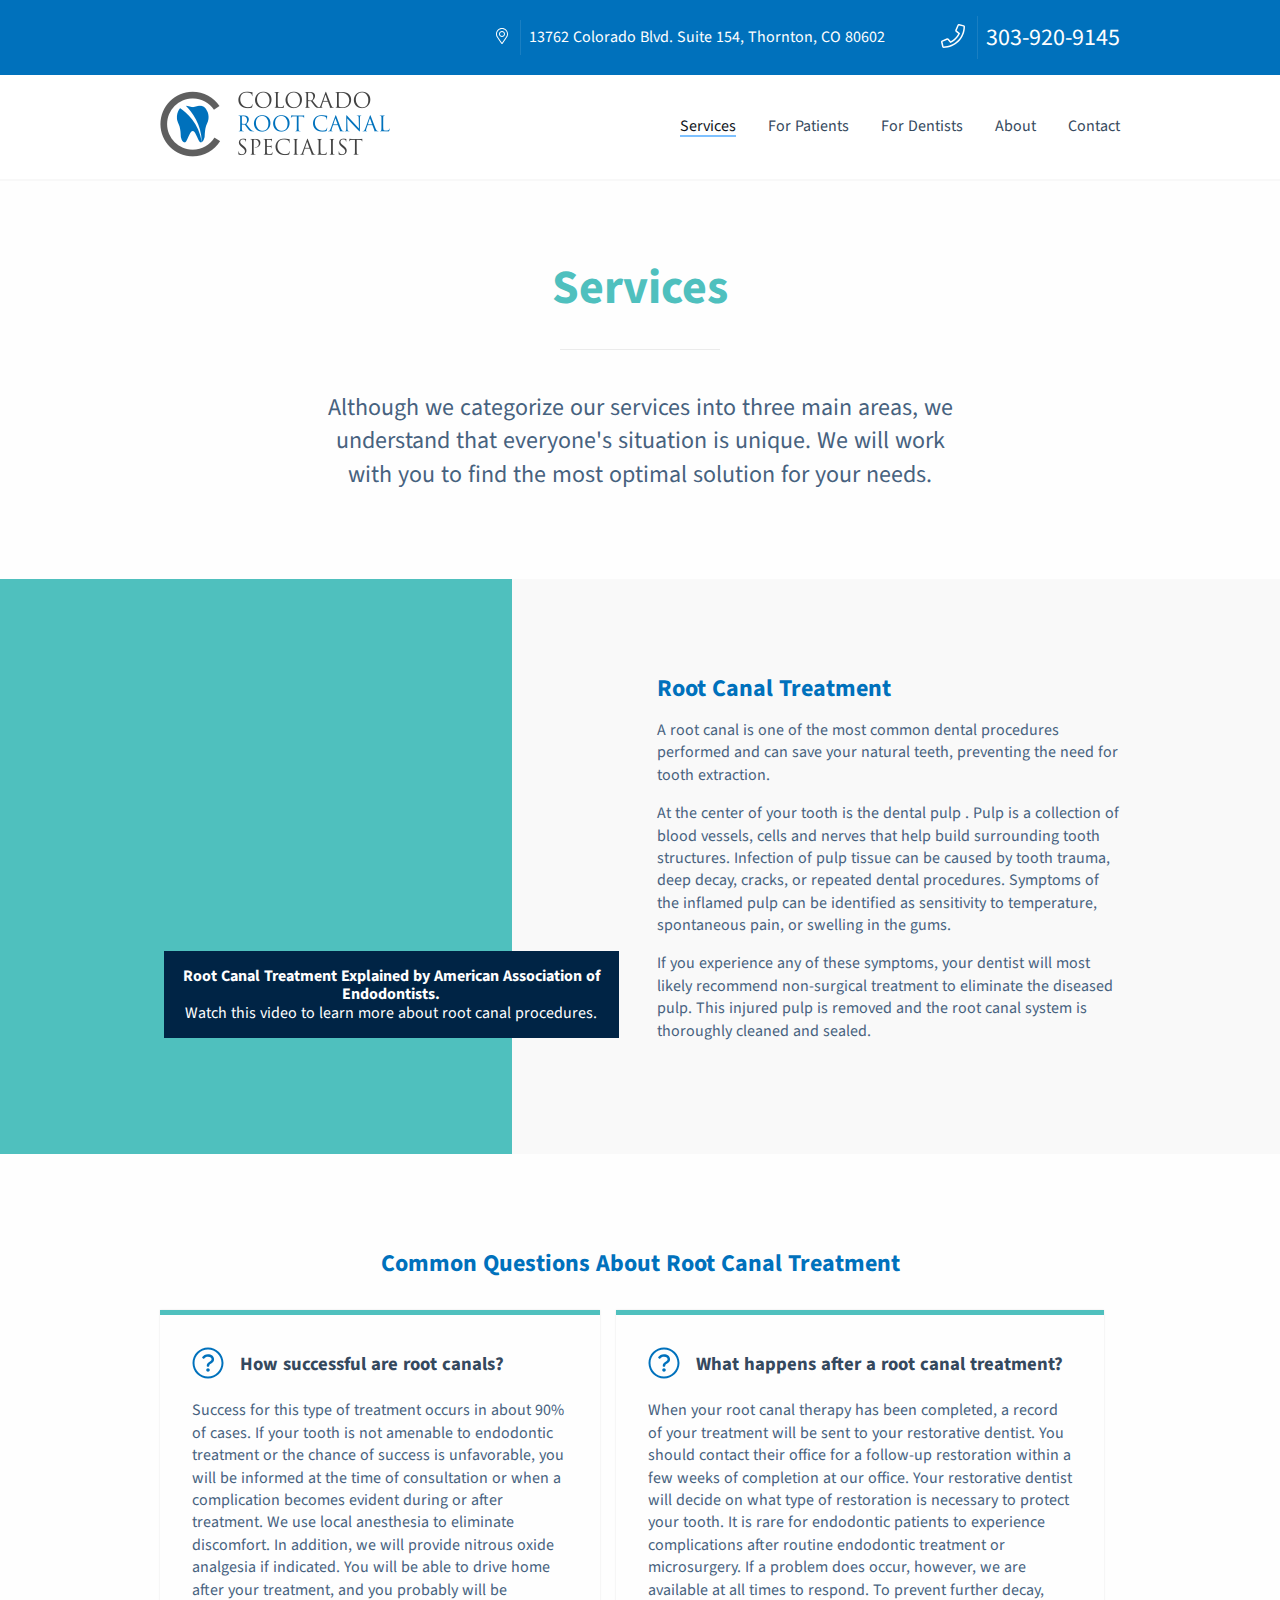
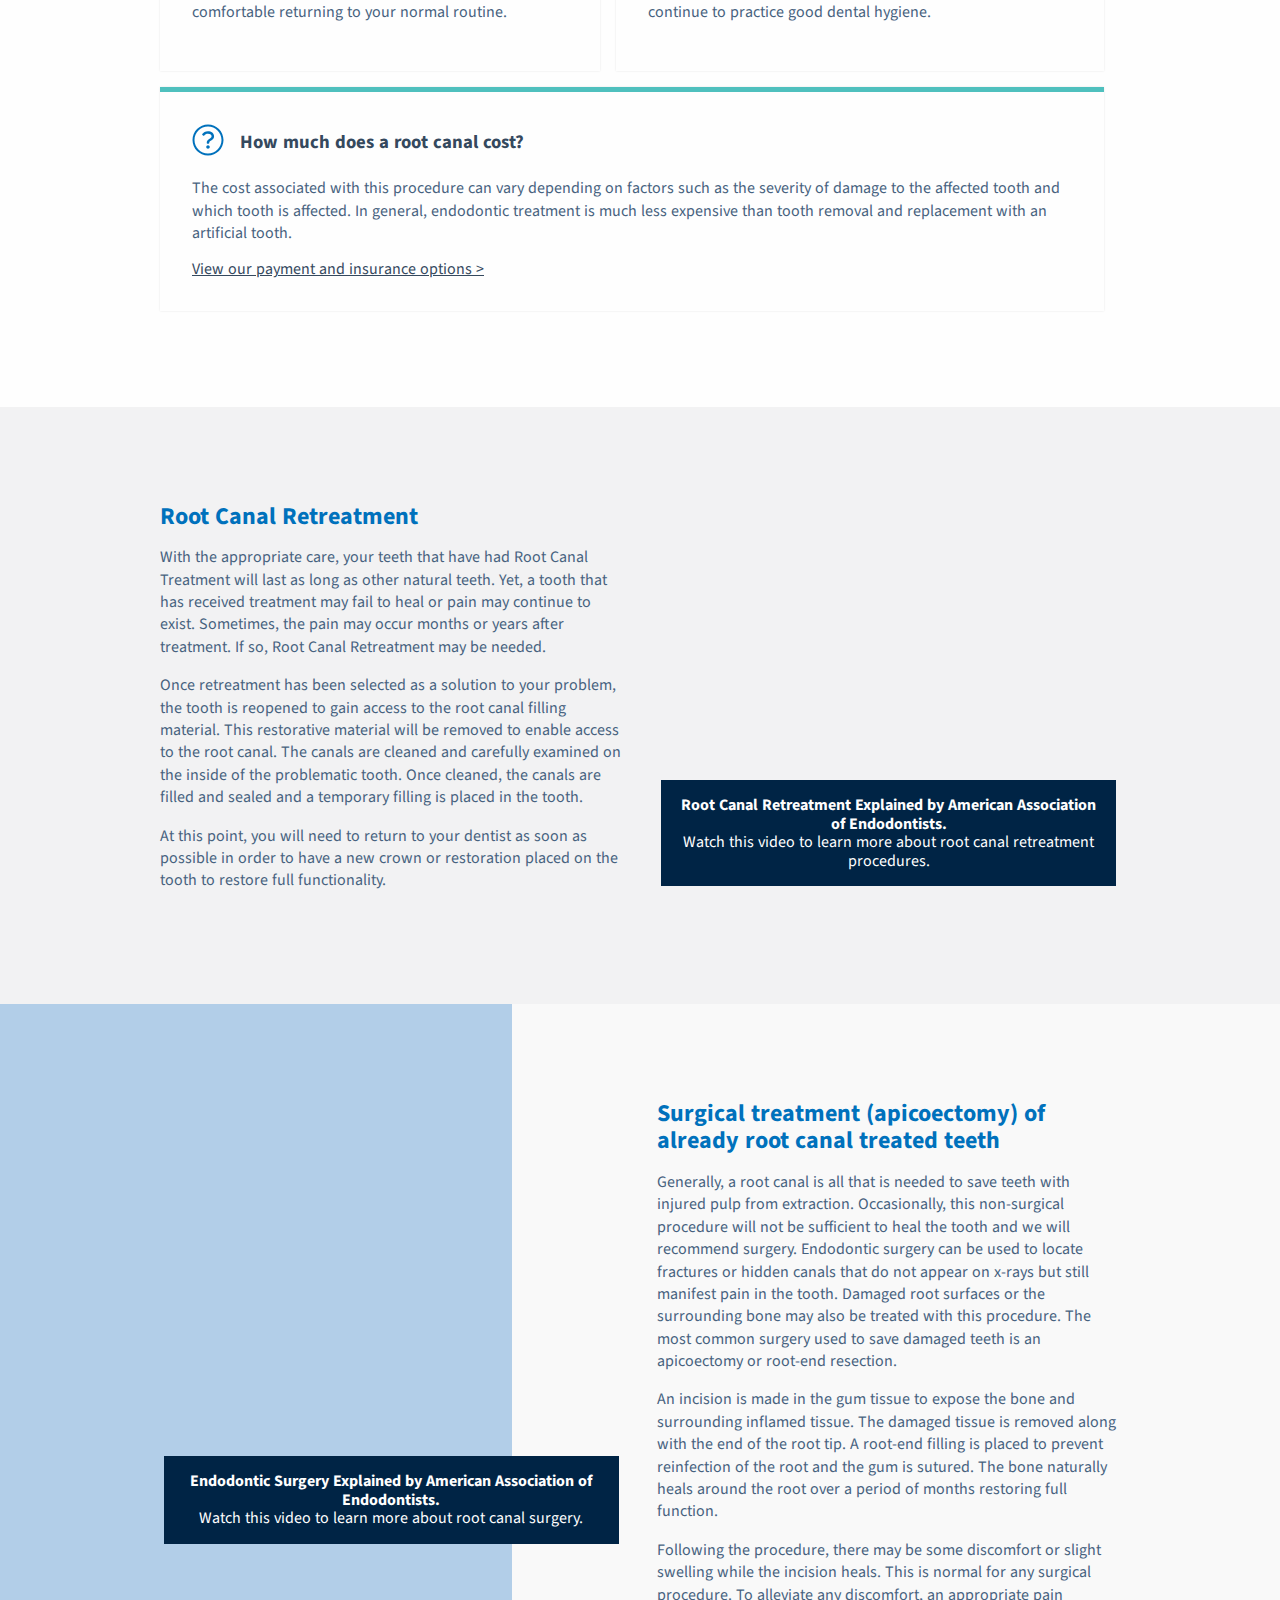
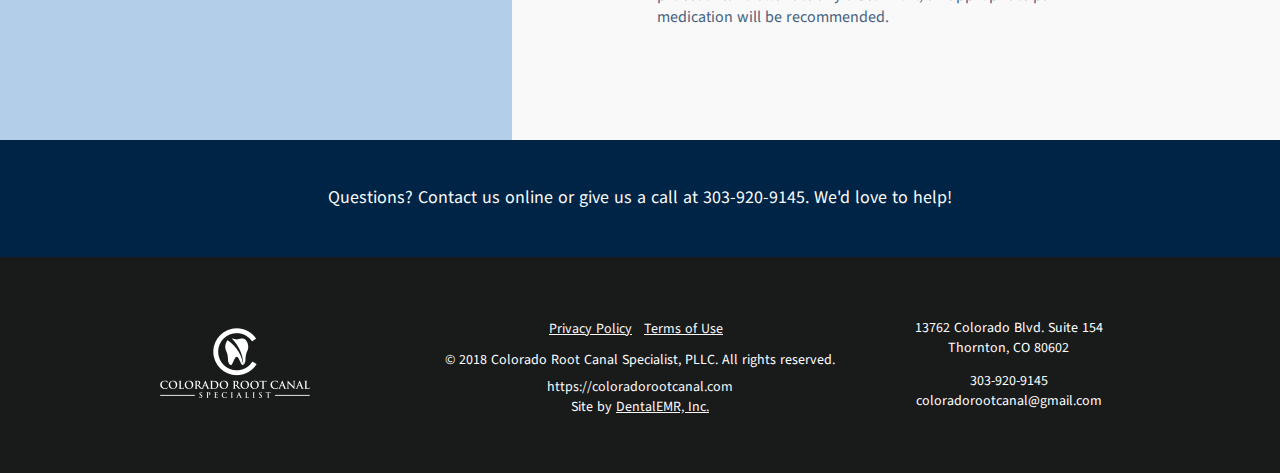
<file: services/index.html>
<!DOCTYPE html>
<html data-n-head="lang" data-n-head-ssr="" lang="en-US">

<head>
  <meta data-n-head="true" charset="utf-8">
  <meta data-n-head="true" content="width=device-width,initial-scale=1" name="viewport">
  <meta data-n-head="true" content="#2d89ef" name="msapplication-TileColor">
  <meta data-n-head="true" content="#ffffff" name="theme-color">
  <meta data-n-head="true" content="We offer non-surgical, root canal treatment, root canal re-treatment, and surgical treatment of teeth that have already undergone a root canal."
    name="description" data-hid="description">
  <meta data-n-head="true" content="Root Canal Services in Denver, Colorado | Colorado Root Canal Specialist" property="og:title">
  <meta data-n-head="true" content="Colorado Root Canal Specialist" property="og:site-name">
  <meta data-n-head="true" content="https://coloradorootcanal.com" property="og:url">
  <meta data-n-head="true" content="https://coloradorootcanal.com/images/logo.png" property="og:image">
  <meta data-n-head="true" content="We offer non-surgical, root canal treatment, root canal re-treatment, and surgical treatment of teeth that have already undergone a root canal."
    property="og:description">
  <meta data-n-head="true" content="summary" name="twitter:card">
  <meta data-n-head="true" content="https://coloradorootcanal.com" name="twitter:site">
  <meta data-n-head="true" content="Root Canal Services in Denver, Colorado | Colorado Root Canal Specialist" name="twitter:title">
  <meta data-n-head="true" content="We offer non-surgical, root canal treatment, root canal re-treatment, and surgical treatment of teeth that have already undergone a root canal."
    name="twitter:description">
  <meta data-n-head="true" content="" name="twitter:creator">
  <meta data-n-head="true" content="" name="twitter:image:src">
  <meta data-n-head="true" content="Root Canal Services in Denver, Colorado | Colorado Root Canal Specialist" itemprop="name">
  <meta data-n-head="true" content="We offer non-surgical, root canal treatment, root canal re-treatment, and surgical treatment of teeth that have already undergone a root canal."
    itemprop="description">
  <meta data-n-head="true" content="" itemprop="image">
  <title data-n-head="true">Root Canal Services in Denver, Colorado | Colorado Root Canal Specialist</title>
  <link href="/favicon.ico" rel="icon" data-n-head="true"
    type="image/x-icon">
  <link href="/apple-touch-icon.png" rel="apple-touch-icon" data-n-head="true" sizes="180x180">
  <link href="/favicon-32x32.png" rel="icon" data-n-head="true" sizes="32x32" type="image/png">
  <link href="/favicon-16x16.png" rel="icon" data-n-head="true" sizes="16x16" type="image/png">
  <link href="/site.webmanifest" rel="manifest" data-n-head="true">
  <link href="https://fonts.googleapis.com/css?family=Source+Sans+Pro" rel="stylesheet" data-n-head="true">
  <link href="/styles/style.css" rel="stylesheet">
  <script src="/jquery-3.3.1.min.js" charset="utf-8"></script>
  <script src="/mobile-menu-toggler.js" charset="utf-8"></script>
</head>

<body data-n-head="">
  <div id="__nuxt" data-server-rendered="true">
    <div class="nuxt-progress" style="width:0%;height:2px;background-color:#0071bc;opacity:0"></div>
    <div id="__layout">
      <div class="body" data-v-314f53c6="">
        <nav data-v-314f53c6="" data-v-738fae98="" itemscope="" itemtype="http://www.schema.org/SiteNavigationElement">
          <div class="mobile mobile-menu" data-v-738fae98="">
            <div class="mobile-header" data-v-738fae98="">
              <div class="mobile-address" data-v-738fae98="">
                <div class="button-group flex" data-v-738fae98="">
                  <div data-v-738fae98="" data-v-8bc7c966="">
                    <a href="https://goo.gl/maps/XCnqJzkNdM52" title="View this address in Google Maps" class="button-split-button"
                      data-v-8bc7c966="" target="_blank">
                      <span class="button-icon" data-v-8bc7c966="">
                        <svg data-v-8bc7c966="" aria-hidden="true" class="svg-inline--fa fa-map-marker-alt fa-w-12" data-icon="map-marker-alt"
                          data-prefix="fal" role="img" viewBox="0 0 384 512" xmlns="http://www.w3.org/2000/svg">
                          <path data-v-8bc7c966="" d="M192 96c-52.935 0-96 43.065-96 96s43.065 96 96 96 96-43.065 96-96-43.065-96-96-96zm0 160c-35.29 0-64-28.71-64-64s28.71-64 64-64 64 28.71 64 64-28.71 64-64 64zm0-256C85.961 0 0 85.961 0 192c0 77.413 26.97 99.031 172.268 309.67 9.534 13.772 29.929 13.774 39.465 0C357.03 291.031 384 269.413 384 192 384 85.961 298.039 0 192 0zm0 473.931C52.705 272.488 32 256.494 32 192c0-42.738 16.643-82.917 46.863-113.137S149.262 32 192 32s82.917 16.643 113.137 46.863S352 149.262 352 192c0 64.49-20.692 80.47-160 281.931z"
                            fill="currentColor"></path>
                        </svg>
                      </span>
                      <span class="button-text" data-v-8bc7c966="">13762 Colorado Blvd. Suite 154, Thornton, CO 80602</span>
                    </a>
                  </div>
                  <div data-v-738fae98="" data-v-8bc7c966="">
                    <a href="tel:303-920-9145" class="button-split-button font-24" data-v-8bc7c966="">
                      <span class="button-icon" data-v-8bc7c966="">
                        <svg data-v-8bc7c966="" aria-hidden="true" class="svg-inline--fa fa-phone fa-w-16" data-icon="phone"
                          data-prefix="fal" role="img" viewBox="0 0 512 512" xmlns="http://www.w3.org/2000/svg">
                          <path data-v-8bc7c966="" d="M487.8 24.1L387 .8c-14.7-3.4-29.8 4.2-35.8 18.1l-46.5 108.5c-5.5 12.7-1.8 27.7 8.9 36.5l53.9 44.1c-34 69.2-90.3 125.6-159.6 159.6l-44.1-53.9c-8.8-10.7-23.8-14.4-36.5-8.9L18.9 351.3C5 357.3-2.6 372.3.8 387L24 487.7C27.3 502 39.9 512 54.5 512 306.7 512 512 307.8 512 54.5c0-14.6-10-27.2-24.2-30.4zM55.1 480l-23-99.6 107.4-46 59.5 72.8c103.6-48.6 159.7-104.9 208.1-208.1l-72.8-59.5 46-107.4 99.6 23C479.7 289.7 289.6 479.7 55.1 480z"
                            fill="currentColor"></path>
                        </svg>
                      </span>
                      <span class="button-text" data-v-8bc7c966="">303-920-9145</span>
                    </a>
                  </div>
                </div>
              </div>
              <div class="flex flex-justify-space-between flex-align-items-center p-1" data-v-738fae98="">
                <a href="/" title="Go to the Colorado Root Canal Specialist home page" data-v-738fae98="" class="logo active-link">
                  <img data-v-5e2fa0e0="" src="/images/logo-vertical-small.png" srcset="/images/logo-vertical-small.png, /images/logo-vertical-small@2x.png 2x, /images/logo-vertical-small@3x.png 3x"
                    alt="Colorado Root Canal Specialist, PLLC">
                </a>
                <div data-v-738fae98="" data-v-8bc7c966="" itemprop="url">
                  <button class="menu-button button-utility" data-v-8bc7c966="" title="Navigation menu">
                    Menu
                  </button>
                </div>
              </div>
            </div>
            <div class="mobile-links" data-v-738fae98="" style="display:none">
              <a href="/services" title="Services" data-v-738fae98="" itemprop="url" class="nuxt-link-exact-active active-link">Services</a>
              <a href="/patients" title="For Patients" data-v-738fae98="" itemprop="url">For Patients</a>
              <a href="/dentists" title="For Dentists" data-v-738fae98="" itemprop="url">For Dentists</a>
              <a href="/about" title="About" data-v-738fae98="" itemprop="url">About</a>
              <a href="/contact" title="Contact" data-v-738fae98="" itemprop="url">Contact</a>
            </div>
          </div>
          <div class="desktop" data-v-738fae98="">
            <div class="nav-info" data-v-738fae98="">
              <div class="section-wrapper pt-05 pb-05 flex flex-justify-flex-end" data-v-738fae98="">
                <div data-v-738fae98="" data-v-8bc7c966="">
                  <a href="https://goo.gl/maps/XCnqJzkNdM52" title="View this address in Google Maps" class="button-split-button mr-2"
                    data-v-8bc7c966="" target="_blank">
                    <span class="button-icon" data-v-8bc7c966="">
                      <svg data-v-8bc7c966="" aria-hidden="true" class="svg-inline--fa fa-map-marker-alt fa-w-12" data-icon="map-marker-alt"
                        data-prefix="fal" role="img" viewBox="0 0 384 512" xmlns="http://www.w3.org/2000/svg">
                        <path data-v-8bc7c966="" d="M192 96c-52.935 0-96 43.065-96 96s43.065 96 96 96 96-43.065 96-96-43.065-96-96-96zm0 160c-35.29 0-64-28.71-64-64s28.71-64 64-64 64 28.71 64 64-28.71 64-64 64zm0-256C85.961 0 0 85.961 0 192c0 77.413 26.97 99.031 172.268 309.67 9.534 13.772 29.929 13.774 39.465 0C357.03 291.031 384 269.413 384 192 384 85.961 298.039 0 192 0zm0 473.931C52.705 272.488 32 256.494 32 192c0-42.738 16.643-82.917 46.863-113.137S149.262 32 192 32s82.917 16.643 113.137 46.863S352 149.262 352 192c0 64.49-20.692 80.47-160 281.931z"
                          fill="currentColor"></path>
                      </svg>
                    </span>
                    <span class="button-text" data-v-8bc7c966="">13762 Colorado Blvd. Suite 154, Thornton, CO 80602</span>
                  </a>
                </div>
                <div class="pl-1 font-24" data-v-738fae98="" data-v-8bc7c966="">
                  <a href="tel:303-920-9145" class="button-split-button" data-v-8bc7c966="">
                    <span class="button-icon" data-v-8bc7c966="">
                      <svg data-v-8bc7c966="" aria-hidden="true" class="svg-inline--fa fa-phone fa-w-16" data-icon="phone"
                        data-prefix="fal" role="img" viewBox="0 0 512 512" xmlns="http://www.w3.org/2000/svg">
                        <path data-v-8bc7c966="" d="M487.8 24.1L387 .8c-14.7-3.4-29.8 4.2-35.8 18.1l-46.5 108.5c-5.5 12.7-1.8 27.7 8.9 36.5l53.9 44.1c-34 69.2-90.3 125.6-159.6 159.6l-44.1-53.9c-8.8-10.7-23.8-14.4-36.5-8.9L18.9 351.3C5 357.3-2.6 372.3.8 387L24 487.7C27.3 502 39.9 512 54.5 512 306.7 512 512 307.8 512 54.5c0-14.6-10-27.2-24.2-30.4zM55.1 480l-23-99.6 107.4-46 59.5 72.8c103.6-48.6 159.7-104.9 208.1-208.1l-72.8-59.5 46-107.4 99.6 23C479.7 289.7 289.6 479.7 55.1 480z"
                          fill="currentColor"></path>
                      </svg>
                    </span>
                    <span class="button-text" data-v-8bc7c966="">303-920-9145</span>
                  </a>
                </div>
              </div>
            </div>
            <div class="flex flex-align-items-center section-wrapper pt-1 pb-1" data-v-738fae98="">
              <a href="/" title="Go to the Colorado Root Canal Specialist home page" data-v-738fae98="" class="logo mr-auto active-link">
                <img data-v-5e2fa0e0="" src="/images/logo-vertical-small.png" srcset="/images/logo-vertical-small.png, /images/logo-vertical-small@2x.png 2x, /images/logo-vertical-small@3x.png 3x"
                  alt="Colorado Root Canal Specialist, PLLC">
              </a>
              <div data-v-738fae98="">
                <div class="flex flex-justify-flex-end flex-align-items-center" data-v-738fae98="">
                  <a href="/services" title="Services" data-v-738fae98="" itemprop="url" class="ml-2 nuxt-link-exact-active active-link">Services</a>
                  <a href="/patients" title="For Patients" data-v-738fae98="" itemprop="url" class="ml-2">For Patients</a>
                  <a href="/dentists" title="For Dentists" data-v-738fae98="" itemprop="url" class="ml-2">For Dentists</a>
                  <a href="/about" title="About" data-v-738fae98="" itemprop="url" class="ml-2">About</a>
                  <a href="/contact" title="Contact" data-v-738fae98="" itemprop="url" class="ml-2">Contact</a>
                </div>
              </div>
            </div>
          </div>
          <div class="nav-scroll desktop" data-v-738fae98="" style="display:none">
            <div class="section-wrapper flex flex-justify-flex-start flex-align-items-center pt-1 pb-1" data-v-738fae98="">
              <a href="/" title="Go to the Colorado Root Canal Specialist home page" data-v-738fae98="" class="logo mr-auto active-link">
                <img data-v-5e2fa0e0="" src="/images/logo-vertical-small.png" srcset="/images/logo-vertical-small.png, /images/logo-vertical-small@2x.png 2x, /images/logo-vertical-small@3x.png 3x"
                  alt="Colorado Root Canal Specialist, PLLC">
              </a>
              <div data-v-738fae98="">
                <div class="flex flex-justify-space-between flex-align-items-center" data-v-738fae98="">
                  <div data-v-738fae98="" data-v-8bc7c966="">
                    <a href="https://goo.gl/maps/XCnqJzkNdM52" title="View this address in Google Maps" class="button-flat"
                      data-v-8bc7c966="" target="_blank">
                      <span class="button-icon" data-v-8bc7c966="">
                        <svg data-v-8bc7c966="" aria-hidden="true" class="svg-inline--fa fa-map-marker-alt fa-w-12" data-icon="map-marker-alt"
                          data-prefix="fal" role="img" viewBox="0 0 384 512" xmlns="http://www.w3.org/2000/svg">
                          <path data-v-8bc7c966="" d="M192 96c-52.935 0-96 43.065-96 96s43.065 96 96 96 96-43.065 96-96-43.065-96-96-96zm0 160c-35.29 0-64-28.71-64-64s28.71-64 64-64 64 28.71 64 64-28.71 64-64 64zm0-256C85.961 0 0 85.961 0 192c0 77.413 26.97 99.031 172.268 309.67 9.534 13.772 29.929 13.774 39.465 0C357.03 291.031 384 269.413 384 192 384 85.961 298.039 0 192 0zm0 473.931C52.705 272.488 32 256.494 32 192c0-42.738 16.643-82.917 46.863-113.137S149.262 32 192 32s82.917 16.643 113.137 46.863S352 149.262 352 192c0 64.49-20.692 80.47-160 281.931z"
                            fill="currentColor"></path>
                        </svg>
                      </span>
                      <span class="button-text" data-v-8bc7c966="">13762 Colorado Blvd. Suite 154, Thornton, CO 80602</span>
                    </a>
                  </div>
                  <div class="pl-1" data-v-738fae98="" data-v-8bc7c966="">
                    <a href="tel:303-920-9145" class="button-primary" data-v-8bc7c966="">
                      <span class="button-icon" data-v-8bc7c966="">
                        <svg data-v-8bc7c966="" aria-hidden="true" class="svg-inline--fa fa-phone fa-w-16" data-icon="phone"
                          data-prefix="fal" role="img" viewBox="0 0 512 512" xmlns="http://www.w3.org/2000/svg">
                          <path data-v-8bc7c966="" d="M487.8 24.1L387 .8c-14.7-3.4-29.8 4.2-35.8 18.1l-46.5 108.5c-5.5 12.7-1.8 27.7 8.9 36.5l53.9 44.1c-34 69.2-90.3 125.6-159.6 159.6l-44.1-53.9c-8.8-10.7-23.8-14.4-36.5-8.9L18.9 351.3C5 357.3-2.6 372.3.8 387L24 487.7C27.3 502 39.9 512 54.5 512 306.7 512 512 307.8 512 54.5c0-14.6-10-27.2-24.2-30.4zM55.1 480l-23-99.6 107.4-46 59.5 72.8c103.6-48.6 159.7-104.9 208.1-208.1l-72.8-59.5 46-107.4 99.6 23C479.7 289.7 289.6 479.7 55.1 480z"
                            fill="currentColor"></path>
                        </svg>
                      </span>
                      <span class="button-text" data-v-8bc7c966="">303-920-9145</span>
                    </a>
                  </div>
                </div>
                <div class="flex flex-justify-flex-end flex-align-items-center pt-1 pb-05" data-v-738fae98="">
                  <a href="/services" title="Services" data-v-738fae98="" itemprop="url" class="ml-2 nuxt-link-exact-active active-link">Services</a>
                  <a href="/patients" title="For Patients" data-v-738fae98="" itemprop="url" class="ml-2">For Patients</a>
                  <a href="/dentists" title="For Dentists" data-v-738fae98="" itemprop="url" class="ml-2">For Dentists</a>
                  <a href="/about" title="About" data-v-738fae98="" itemprop="url" class="ml-2">About</a>
                  <a href="/contact" title="Contact" data-v-738fae98="" itemprop="url" class="ml-2">Contact</a>
                </div>
              </div>
            </div>
          </div>
        </nav>
        <div class="main" data-v-314f53c6="">
          <div data-v-b8422fcc="" data-v-314f53c6="">
            <section class="light-section intro-padding" data-v-3931fc21="" data-v-b8422fcc="">
              <div class="section-wrapper" data-v-3931fc21="">
                <div class="section centered col-8-center center" data-v-3931fc21="">
                  <h1 data-v-3931fc21="" class="font-48 green2" data-v-b8422fcc="">Services</h1>
                  <div class="divider-half mt-2" data-v-3931fc21="" data-v-b8422fcc=""></div>
                  <p class="font-24 line-height-1-4 pt-1 pb-1" data-v-3931fc21="" data-v-b8422fcc="">Although we categorize our services into three main areas, we understand that everyone's situation is unique.
                    We will work with you to find the most optimal solution for your needs.</p>
                </div>
              </div>
            </section>
            <div class="split-section-green pt-3 pb-3" id="root-canal-treatment" data-v-c7bb80e0="" data-v-b8422fcc="">
              <div class="section-wrapper flex flex-align-items-center" data-v-c7bb80e0="">
                <div class="section col-6-left" data-v-c7bb80e0="">
                  <div class="video-container" data-v-54b30ab0="" data-v-b8422fcc="">
                    <div class="responsive-video" itemprop="video" itemscope="" itemtype="http://schema.org/VideoObject" data-v-54b30ab0="">
                      <meta itemprop="duration" content="T2M53S" data-v-54b30ab0="">
                      <meta itemprop="thumbnail" content="https://img.youtube.com/vi/JLeiDmOVfcg/maxresdefault.jpg" data-v-54b30ab0="">
                      <iframe width="560" height="315" src="https://www.youtube.com/embed/JLeiDmOVfcg?rel=0" frameborder="0"
                        allow="autoplay; encrypted-media" allowfullscreen="" data-v-54b30ab0=""></iframe>
                    </div>
                    <div class="video-caption" data-v-54b30ab0="">
                      <h4 itemprop="name" data-v-54b30ab0="">Root Canal Treatment Explained by American Association of Endodontists.</h4>
                      <span itemprop="description"
                        data-v-54b30ab0="">Watch this video to learn more about root canal procedures.</span>
                    </div>
                  </div>
                </div>
                <div class="section col-6-right" data-v-c7bb80e0="">
                  <h2 class="blue" data-v-c7bb80e0="" data-v-b8422fcc="">Root Canal Treatment</h2>
                  <p data-v-c7bb80e0="" data-v-b8422fcc="">A root canal is one of the most common dental procedures performed and can save your natural teeth, preventing
                    the need for tooth extraction.</p>
                  <p data-v-c7bb80e0="" data-v-b8422fcc="">At the center of your tooth is the dental pulp . Pulp is a collection of blood vessels, cells and nerves
                    that help build surrounding tooth structures. Infection of pulp tissue can be caused by tooth trauma,
                    deep decay, cracks, or repeated dental procedures. Symptoms of the inflamed pulp can be identified as
                    sensitivity to temperature, spontaneous pain, or swelling in the gums.</p>
                  <p data-v-c7bb80e0="" data-v-b8422fcc="">If you experience any of these symptoms, your dentist will most likely recommend non-surgical treatment
                    to eliminate the diseased pulp. This injured pulp is removed and the root canal system is thoroughly
                    cleaned and sealed.</p>
                </div>
              </div>
            </div>
            <section class="light-section pt-3 pb-3" data-v-b8422fcc="">
              <div class="section-wrapper" data-v-b8422fcc="">
                <h2 class="blue center pb-2" data-v-b8422fcc="">Common Questions About Root Canal Treatment</h2>
                <div class="flex flex-align-items-stretch" data-v-b8422fcc="">
                  <div class="card mr-1" data-v-b8422fcc="">
                    <div class="flex flex-align-items-center" data-v-b8422fcc="">
                      <div class="font-32 blue pr-1" data-v-b8422fcc="">
                        <svg aria-hidden="true" data-prefix="fal" data-icon="question-circle" role="img" xmlns="http://www.w3.org/2000/svg"
                          viewBox="0 0 512 512" class="svg-inline--fa fa-question-circle fa-w-16" data-v-b8422fcc="">
                          <path fill="currentColor" d="M256 340c-15.464 0-28 12.536-28 28s12.536 28 28 28 28-12.536 28-28-12.536-28-28-28zm7.67-24h-16c-6.627 0-12-5.373-12-12v-.381c0-70.343 77.44-63.619 77.44-107.408 0-20.016-17.761-40.211-57.44-40.211-29.144 0-44.265 9.649-59.211 28.692-3.908 4.98-11.054 5.995-16.248 2.376l-13.134-9.15c-5.625-3.919-6.86-11.771-2.645-17.177C185.658 133.514 210.842 116 255.67 116c52.32 0 97.44 29.751 97.44 80.211 0 67.414-77.44 63.849-77.44 107.408V304c0 6.627-5.373 12-12 12zM256 40c118.621 0 216 96.075 216 216 0 119.291-96.61 216-216 216-119.244 0-216-96.562-216-216 0-119.203 96.602-216 216-216m0-32C119.043 8 8 119.083 8 256c0 136.997 111.043 248 248 248s248-111.003 248-248C504 119.083 392.957 8 256 8z"
                            data-v-b8422fcc=""></path>
                        </svg>
                      </div>
                      <h3 data-v-b8422fcc="">How successful are root canals?</h3>
                    </div>
                    <p data-v-b8422fcc="">Success for this type of treatment occurs in about 90% of cases. If your tooth is not amenable to endodontic
                      treatment or the chance of success is unfavorable, you will be informed at the time of consultation
                      or when a complication becomes evident during or after treatment. We use local anesthesia to eliminate
                      discomfort. In addition, we will provide nitrous oxide analgesia if indicated. You will be able to
                      drive home after your treatment, and you probably will be comfortable returning to your normal routine.</p>
                  </div>
                  <div class="card mr-1" data-v-b8422fcc="">
                    <div class="flex flex-align-items-center" data-v-b8422fcc="">
                      <div class="font-32 blue pr-1" data-v-b8422fcc="">
                        <svg aria-hidden="true" data-prefix="fal" data-icon="question-circle" role="img" xmlns="http://www.w3.org/2000/svg"
                          viewBox="0 0 512 512" class="svg-inline--fa fa-question-circle fa-w-16" data-v-b8422fcc="">
                          <path fill="currentColor" d="M256 340c-15.464 0-28 12.536-28 28s12.536 28 28 28 28-12.536 28-28-12.536-28-28-28zm7.67-24h-16c-6.627 0-12-5.373-12-12v-.381c0-70.343 77.44-63.619 77.44-107.408 0-20.016-17.761-40.211-57.44-40.211-29.144 0-44.265 9.649-59.211 28.692-3.908 4.98-11.054 5.995-16.248 2.376l-13.134-9.15c-5.625-3.919-6.86-11.771-2.645-17.177C185.658 133.514 210.842 116 255.67 116c52.32 0 97.44 29.751 97.44 80.211 0 67.414-77.44 63.849-77.44 107.408V304c0 6.627-5.373 12-12 12zM256 40c118.621 0 216 96.075 216 216 0 119.291-96.61 216-216 216-119.244 0-216-96.562-216-216 0-119.203 96.602-216 216-216m0-32C119.043 8 8 119.083 8 256c0 136.997 111.043 248 248 248s248-111.003 248-248C504 119.083 392.957 8 256 8z"
                            data-v-b8422fcc=""></path>
                        </svg>
                      </div>
                      <h3 data-v-b8422fcc="">What happens after a root canal treatment?</h3>
                    </div>
                    <p data-v-b8422fcc="">When your root canal therapy has been completed, a record of your treatment will be sent to your restorative
                      dentist. You should contact their office for a follow-up restoration within a few weeks of completion
                      at our office. Your restorative dentist will decide on what type of restoration is necessary to protect
                      your tooth. It is rare for endodontic patients to experience complications after routine endodontic
                      treatment or microsurgery. If a problem does occur, however, we are available at all times to respond.
                      To prevent further decay, continue to practice good dental hygiene.</p>
                  </div>
                </div>
                <div class="flex mt-1" data-v-b8422fcc="">
                  <div class="card mr-1" data-v-b8422fcc="">
                    <div class="flex flex-align-items-center" data-v-b8422fcc="">
                      <div class="font-32 blue pr-1" data-v-b8422fcc="">
                        <svg aria-hidden="true" data-prefix="fal" data-icon="question-circle" role="img" xmlns="http://www.w3.org/2000/svg"
                          viewBox="0 0 512 512" class="svg-inline--fa fa-question-circle fa-w-16" data-v-b8422fcc="">
                          <path fill="currentColor" d="M256 340c-15.464 0-28 12.536-28 28s12.536 28 28 28 28-12.536 28-28-12.536-28-28-28zm7.67-24h-16c-6.627 0-12-5.373-12-12v-.381c0-70.343 77.44-63.619 77.44-107.408 0-20.016-17.761-40.211-57.44-40.211-29.144 0-44.265 9.649-59.211 28.692-3.908 4.98-11.054 5.995-16.248 2.376l-13.134-9.15c-5.625-3.919-6.86-11.771-2.645-17.177C185.658 133.514 210.842 116 255.67 116c52.32 0 97.44 29.751 97.44 80.211 0 67.414-77.44 63.849-77.44 107.408V304c0 6.627-5.373 12-12 12zM256 40c118.621 0 216 96.075 216 216 0 119.291-96.61 216-216 216-119.244 0-216-96.562-216-216 0-119.203 96.602-216 216-216m0-32C119.043 8 8 119.083 8 256c0 136.997 111.043 248 248 248s248-111.003 248-248C504 119.083 392.957 8 256 8z"
                            data-v-b8422fcc=""></path>
                        </svg>
                      </div>
                      <h3 data-v-b8422fcc="">How much does a root canal cost?</h3>
                    </div>
                    <p data-v-b8422fcc="">The cost associated with this procedure can vary depending on factors such as the severity of damage
                      to the affected tooth and which tooth is affected. In general, endodontic treatment is much less expensive
                      than tooth removal and replacement with an artificial tooth.</p>
                    <a href="/patients#payment-options"
                      title="View payment and insurance options at Colorado Root Canal Specialist" data-v-b8422fcc="">View our payment and insurance options &gt;</a>
                  </div>
                </div>
              </div>
            </section>
            <div class="medium2-section pt-3 pb-3" id="root-canal-retreatment" data-v-c7bb80e0="" data-v-b8422fcc="">
              <div class="section-wrapper flex flex-align-items-center" data-v-c7bb80e0="">
                <div class="section col-6-left" data-v-c7bb80e0="">
                  <h2 class="blue" data-v-c7bb80e0="" data-v-b8422fcc="">Root Canal Retreatment</h2>
                  <p data-v-c7bb80e0="" data-v-b8422fcc="">With the appropriate care, your teeth that have had Root Canal Treatment will last as long as other natural
                    teeth. Yet, a tooth that has received treatment may fail to heal or pain may continue to exist. Sometimes,
                    the pain may occur months or years after treatment. If so, Root Canal Retreatment may be needed.</p>
                  <p
                    data-v-c7bb80e0="" data-v-b8422fcc="">Once retreatment has been selected as a solution to your problem, the tooth is reopened to gain access to the root 
                    canal filling material. This restorative material will be removed to enable access to the root canal. The canals 
                    are cleaned and carefully examined on the inside of the problematic tooth. Once cleaned, the canals are filled 
                    and sealed and a temporary filling is placed in the tooth.</p>
                    <p
                      data-v-c7bb80e0="" data-v-b8422fcc="">At this point, you will need to return to your dentist as soon as possible in order to have a new crown
                      or restoration placed on the tooth to restore full functionality.</p>
                </div>
                <div class="section col-6-right" data-v-c7bb80e0="">
                  <div class="video-container" data-v-54b30ab0="" data-v-b8422fcc="">
                    <div class="responsive-video" itemprop="video" itemscope="" itemtype="http://schema.org/VideoObject" data-v-54b30ab0="">
                      <meta itemprop="duration" content="T2M53S" data-v-54b30ab0="">
                      <meta itemprop="thumbnail" content="https://img.youtube.com/vi/PHxlvvo0-Po/maxresdefault.jpg" data-v-54b30ab0="">
                      <iframe width="560" height="315" src="https://www.youtube.com/embed/PHxlvvo0-Po?rel=0" frameborder="0"
                        allow="autoplay; encrypted-media" allowfullscreen="" data-v-54b30ab0=""></iframe>
                    </div>
                    <div class="video-caption" data-v-54b30ab0="">
                      <h4 itemprop="name" data-v-54b30ab0="">Root Canal Retreatment Explained by American Association of Endodontists.</h4>
                      <span itemprop="description"
                        data-v-54b30ab0="">Watch this video to learn more about root canal retreatment procedures.</span>
                    </div>
                  </div>
                </div>
              </div>
            </div>
            <div class="split-section-blue pt-3 pb-3" id="surgical-treatment" data-v-c7bb80e0="" data-v-b8422fcc="">
              <div class="section-wrapper flex flex-align-items-center" data-v-c7bb80e0="">
                <div class="section col-6-left" data-v-c7bb80e0="">
                  <div class="video-container" data-v-54b30ab0="" data-v-b8422fcc="">
                    <div class="responsive-video" itemprop="video" itemscope="" itemtype="http://schema.org/VideoObject" data-v-54b30ab0="">
                      <meta itemprop="duration" content="T2M13S" data-v-54b30ab0="">
                      <meta itemprop="thumbnail" content="https://img.youtube.com/vi/JLeiDmOVfcg/maxresdefault.jpg" data-v-54b30ab0="">
                      <iframe width="560" height="315" src="https://www.youtube.com/embed/Usvw_lA3RRM?rel=0" frameborder="0"
                        allow="autoplay; encrypted-media" allowfullscreen="" data-v-54b30ab0=""></iframe>
                    </div>
                    <div class="video-caption" data-v-54b30ab0="">
                      <h4 itemprop="name" data-v-54b30ab0="">Endodontic Surgery Explained by American Association of Endodontists.</h4>
                      <span itemprop="description"
                        data-v-54b30ab0="">Watch this video to learn more about root canal surgery.</span>
                    </div>
                  </div>
                </div>
                <div class="section col-6-right" data-v-c7bb80e0="">
                  <h2 class="blue" data-v-c7bb80e0="" data-v-b8422fcc="">Surgical treatment (apicoectomy) of already root canal treated teeth</h2>
                  <p data-v-c7bb80e0="" data-v-b8422fcc="">Generally, a root canal is all that is needed to save teeth with injured pulp from extraction. Occasionally,
                    this non-surgical procedure will not be sufficient to heal the tooth and we will recommend surgery. Endodontic
                    surgery can be used to locate fractures or hidden canals that do not appear on x-rays but still manifest
                    pain in the tooth. Damaged root surfaces or the surrounding bone may also be treated with this procedure.
                    The most common surgery used to save damaged teeth is an apicoectomy or root-end resection.</p>
                  <p data-v-c7bb80e0=""
                    data-v-b8422fcc="">An incision is made in the gum tissue to expose the bone and surrounding inflamed tissue. The damaged tissue
                    is removed along with the end of the root tip. A root-end filling is placed to prevent reinfection of
                    the root and the gum is sutured. The bone naturally heals around the root over a period of months restoring
                    full function.</p>
                  <p data-v-c7bb80e0="" data-v-b8422fcc="">Following the procedure, there may be some discomfort or slight swelling while the incision heals. This
                    is normal for any surgical procedure. To alleviate any discomfort, an appropriate pain medication will
                    be recommended.</p>
                </div>
              </div>
            </div>
          </div>
        </div>
        <section class="dark-section" data-v-3041a415="" data-v-314f53c6="">
          <div class="section-wrapper center" data-v-3041a415="">
            <span class="block mb-1-mobile font-18" data-v-3041a415="">Questions? Contact us online or give us a call at
              <a href="tel:303-920-9145" data-v-3041a415="">303-920-9145</a>. We'd love to help!</span>
          </div>
        </section>
        <footer data-v-0d2d6594="" data-v-314f53c6="" itemscope="" itemtype="http://schema.org/Dentist">
          <div class="section-wrapper flex flex-align-items-center center-mobile-only pt-3 pb-3" data-v-0d2d6594="">
            <div class="section col-3-left" data-v-0d2d6594="">
              <a href="/" class="active-link" data-v-0d2d6594="">
                <img data-v-5e2fa0e0="" src="/images/logo-white-small.png" srcset="/images/logo-white-small.png, /images/logo-white-small@2x.png 2x, /images/logo-white-small@3x.png 3x"
                  data-v-0d2d6594="" imgalt="Colorado Root Canal Specialist, PLLC">
              </a>
            </div>
            <div class="section col-6-center center" data-v-0d2d6594="">
              <div class="footer-links pt-05 font-14" data-v-0d2d6594="" itemscope="" itemtype="http://www.schema.org/SiteNavigationElement">
                <a href="/privacy-policy" title="Privacy Policy" data-v-0d2d6594="" itemprop="url">Privacy Policy</a>
                <a href="/terms-of-use" title="Terms of Use" data-v-0d2d6594="" itemprop="url">Terms of Use</a>
              </div>
              <p class="font-14 white mb-0" data-v-0d2d6594="">© 2018 Colorado Root Canal Specialist, PLLC. All rights reserved.
              </p>
              <p class="font-14 pt-05 mt-0 mb-0" data-v-0d2d6594="">
                <a href="https://coloradorootcanal.com" itemprop="url" data-v-0d2d6594="">https://coloradorootcanal.com</a>
                <span class="block white" data-v-0d2d6594="">Site by
                  <a href="https://dentalemr.com" class="underline" itemprop="legalName" data-v-0d2d6594="" target="_blank">DentalEMR, Inc.</a>
                </span>
              </p>
            </div>
            <div class="section col-3-right" data-v-0d2d6594="">
              <p class="font-14 white center" data-v-0d2d6594="">
                <span data-v-0d2d6594="" itemprop="address" itemscope="" itemtype="http://schema.org/PostalAddress">
                  <span data-v-0d2d6594="" itemprop="streetAddress">13762 Colorado Blvd. Suite 154</span>
                  <br data-v-0d2d6594="">
                  <span data-v-0d2d6594="" itemprop="addressLocality">Thornton</span>,
                  <span data-v-0d2d6594="" itemprop="addressRegion">CO </span>
                  <span data-v-0d2d6594="" itemprop="postalCode">80602</span>
                </span>
              </p>
              <p class="font-14 white center" data-v-0d2d6594="">
                <span data-v-0d2d6594="" itemprop="telephone">303-920-9145</span>
                <br data-v-0d2d6594="">
                <span data-v-0d2d6594="" itemprop="email">coloradorootcanal@gmail.com</span>
                <br data-v-0d2d6594="">
              </p>
            </div>
          </div>
        </footer>
      </div>
    </div>
  </div>
</body>

</html>
</file>
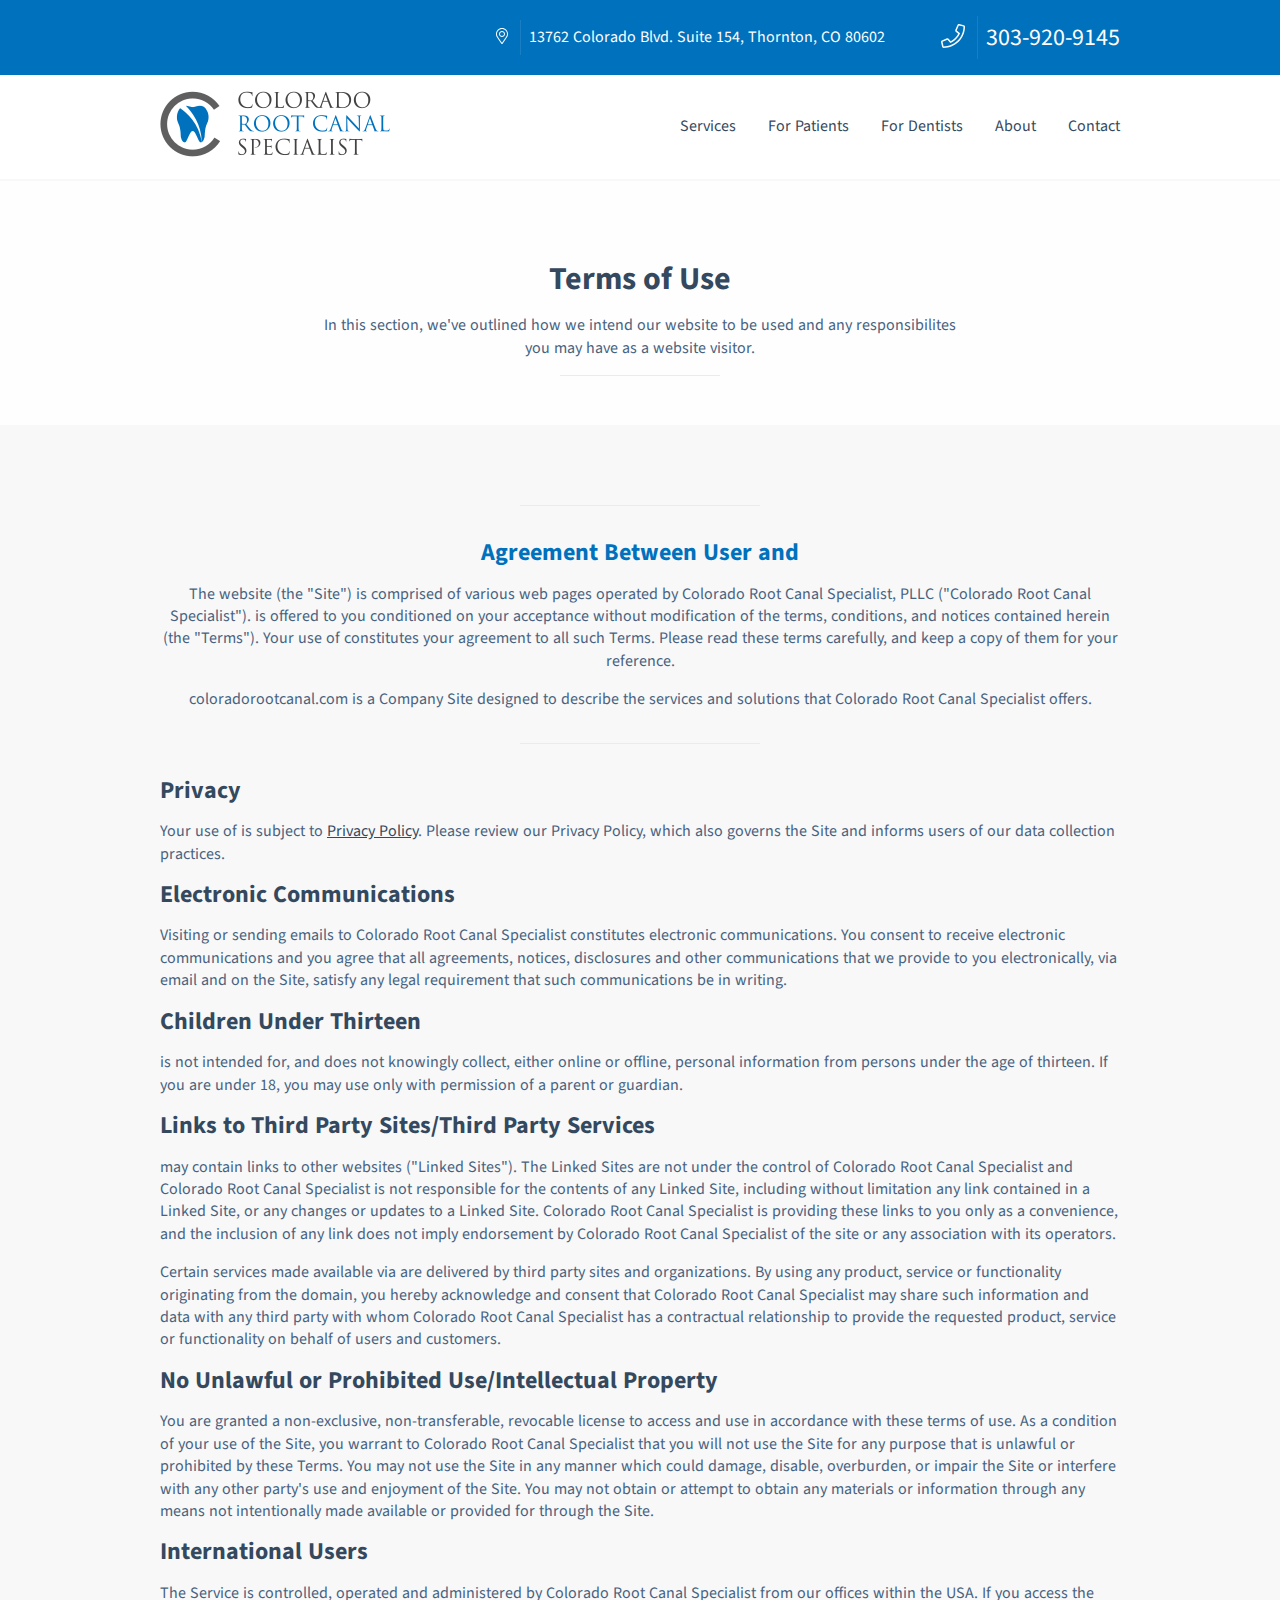
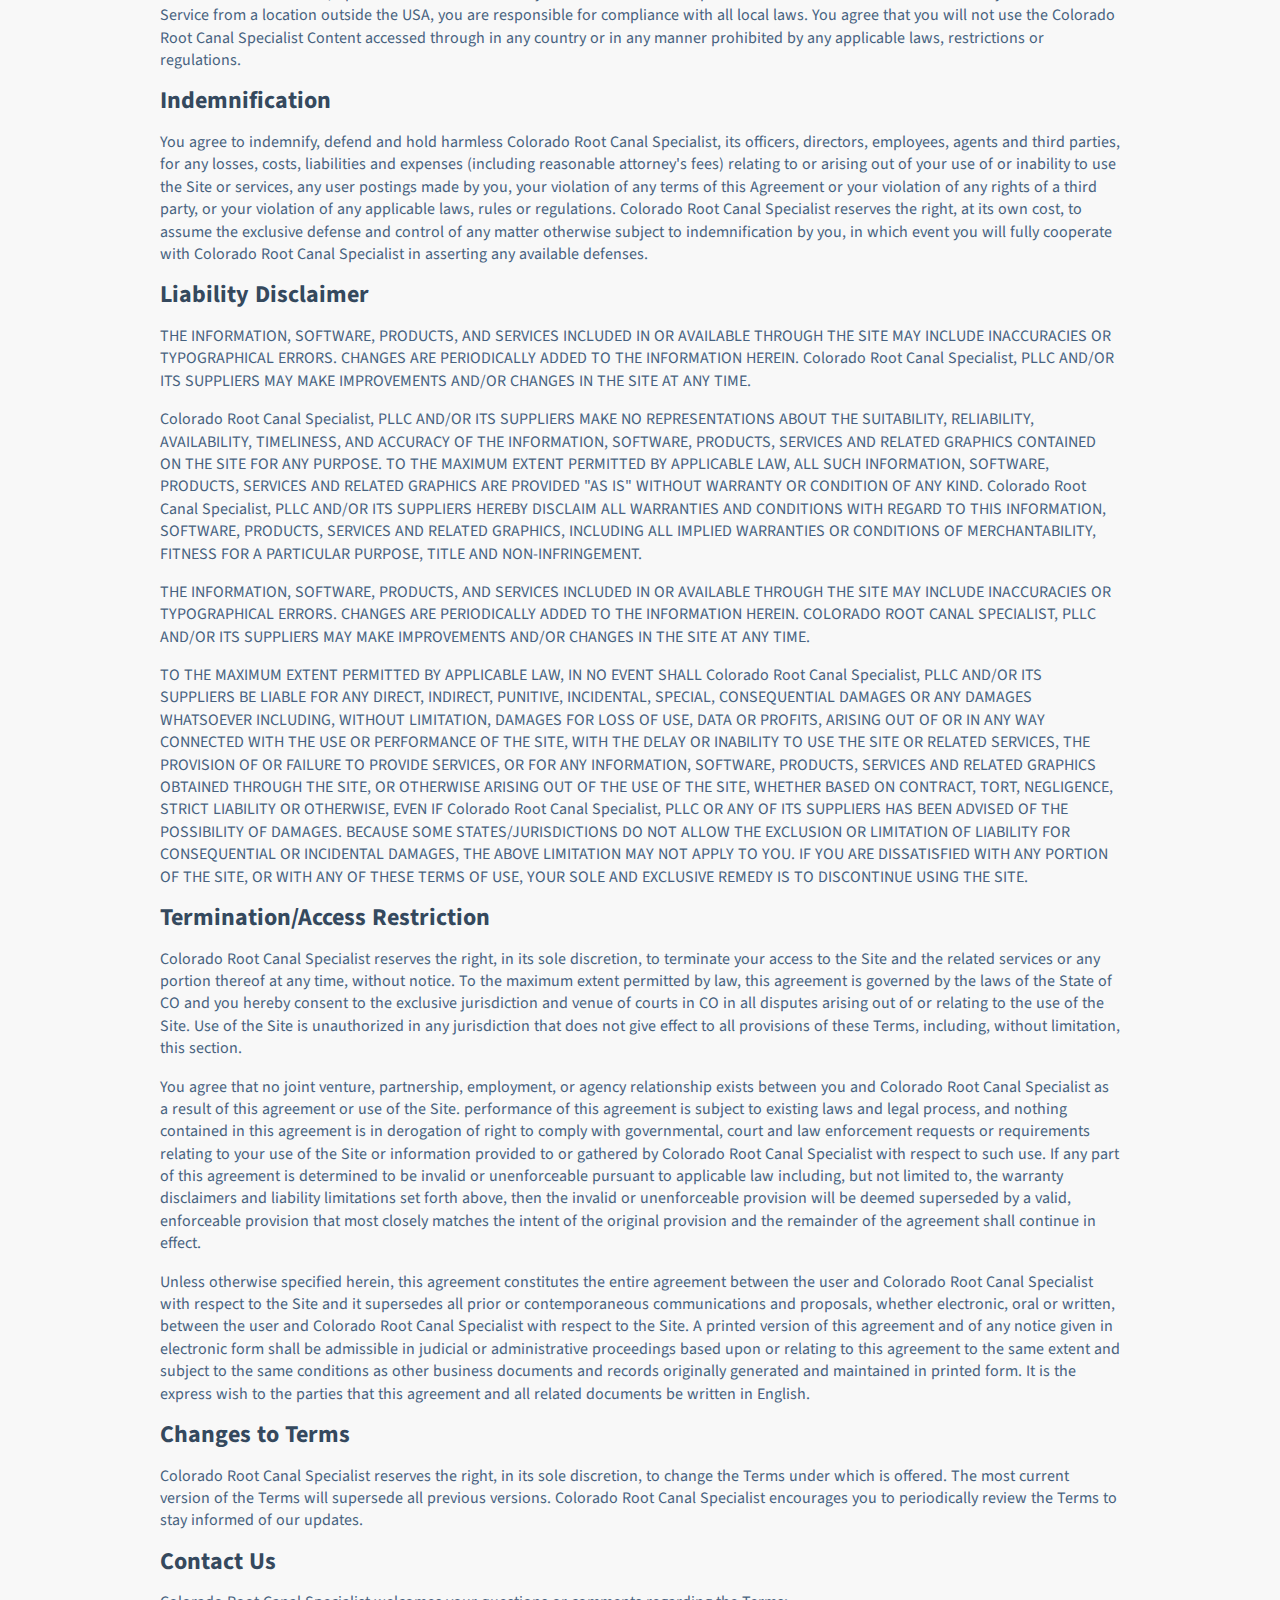
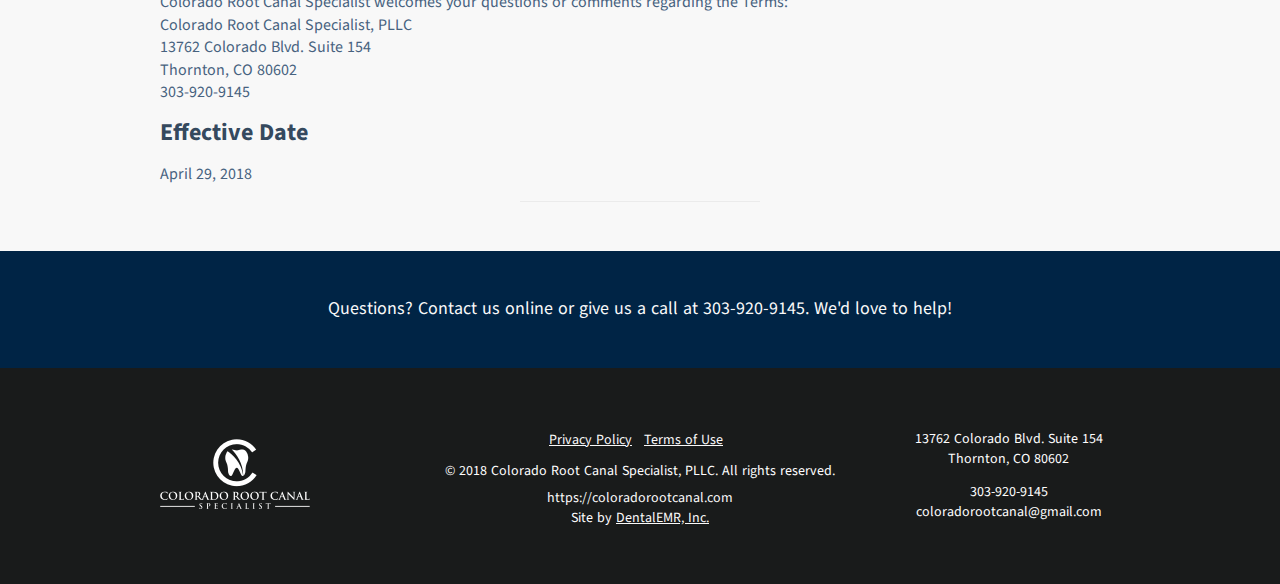
<file: terms-of-use/index.html>
<!DOCTYPE html>
<html data-n-head="lang" data-n-head-ssr="" lang="en-US">

<head>
  <meta data-n-head="true" charset="utf-8">
  <meta data-n-head="true" content="width=device-width,initial-scale=1" name="viewport">
  <meta data-n-head="true" content="#2d89ef" name="msapplication-TileColor">
  <meta data-n-head="true" content="#ffffff" name="theme-color">
  <meta data-n-head="true" content="These Terms of Use explain how we intend this site to be used as well as the restrictions on the use of the content on this site."
    name="description" data-hid="description">
  <meta data-n-head="true" content="Terms for Using Our Website | Colorado Root Canal Specialist" property="og:title">
  <meta data-n-head="true" content="Colorado Root Canal Specialist" property="og:site-name">
  <meta data-n-head="true" content="https://coloradorootcanal.com" property="og:url">
  <meta data-n-head="true" content="https://coloradorootcanal.com/images/logo.png" property="og:image">
  <meta data-n-head="true" content="These Terms of Use explain how we intend this site to be used as well as the restrictions on the use of the content on this site."
    property="og:description">
  <meta data-n-head="true" content="summary" name="twitter:card">
  <meta data-n-head="true" content="https://coloradorootcanal.com" name="twitter:site">
  <meta data-n-head="true" content="Terms for Using Our Website | Colorado Root Canal Specialist" name="twitter:title">
  <meta data-n-head="true" content="These Terms of Use explain how we intend this site to be used as well as the restrictions on the use of the content on this site."
    name="twitter:description">
  <meta data-n-head="true" content="" name="twitter:creator">
  <meta data-n-head="true" content="" name="twitter:image:src">
  <meta data-n-head="true" content="Terms for Using Our Website | Colorado Root Canal Specialist" itemprop="name">
  <meta data-n-head="true" content="These Terms of Use explain how we intend this site to be used as well as the restrictions on the use of the content on this site."
    itemprop="description">
  <meta data-n-head="true" content="" itemprop="image">
  <title data-n-head="true">Terms for Using Our Website | Colorado Root Canal Specialist</title>
  <link href="/favicon.ico" rel="icon" data-n-head="true"
    type="image/x-icon">
  <link href="/apple-touch-icon.png" rel="apple-touch-icon" data-n-head="true" sizes="180x180">
  <link href="/favicon-32x32.png" rel="icon" data-n-head="true" sizes="32x32" type="image/png">
  <link href="/favicon-16x16.png" rel="icon" data-n-head="true" sizes="16x16" type="image/png">
  <link href="/site.webmanifest" rel="manifest" data-n-head="true">
  <link href="https://fonts.googleapis.com/css?family=Source+Sans+Pro" rel="stylesheet" data-n-head="true">
  <link href="/styles/style.css" rel="stylesheet">
  <script src="/jquery-3.3.1.min.js" charset="utf-8"></script>
  <script src="/mobile-menu-toggler.js" charset="utf-8"></script>
</head>

<body data-n-head="">
  <div id="__nuxt" data-server-rendered="true">
    <div class="nuxt-progress" style="width:0%;height:2px;background-color:#0071bc;opacity:0"></div>
    <div id="__layout">
      <div class="body" data-v-314f53c6="">
        <nav data-v-314f53c6="" data-v-738fae98="" itemscope="" itemtype="http://www.schema.org/SiteNavigationElement">
          <div class="mobile mobile-menu" data-v-738fae98="">
            <div class="mobile-header" data-v-738fae98="">
              <div class="mobile-address" data-v-738fae98="">
                <div class="button-group flex" data-v-738fae98="">
                  <div data-v-738fae98="" data-v-8bc7c966="">
                    <a href="https://goo.gl/maps/XCnqJzkNdM52" title="View this address in Google Maps" class="button-split-button"
                      data-v-8bc7c966="" target="_blank">
                      <span class="button-icon" data-v-8bc7c966="">
                        <svg data-v-8bc7c966="" aria-hidden="true" class="svg-inline--fa fa-map-marker-alt fa-w-12" data-icon="map-marker-alt"
                          data-prefix="fal" role="img" viewBox="0 0 384 512" xmlns="http://www.w3.org/2000/svg">
                          <path data-v-8bc7c966="" d="M192 96c-52.935 0-96 43.065-96 96s43.065 96 96 96 96-43.065 96-96-43.065-96-96-96zm0 160c-35.29 0-64-28.71-64-64s28.71-64 64-64 64 28.71 64 64-28.71 64-64 64zm0-256C85.961 0 0 85.961 0 192c0 77.413 26.97 99.031 172.268 309.67 9.534 13.772 29.929 13.774 39.465 0C357.03 291.031 384 269.413 384 192 384 85.961 298.039 0 192 0zm0 473.931C52.705 272.488 32 256.494 32 192c0-42.738 16.643-82.917 46.863-113.137S149.262 32 192 32s82.917 16.643 113.137 46.863S352 149.262 352 192c0 64.49-20.692 80.47-160 281.931z"
                            fill="currentColor"></path>
                        </svg>
                      </span>
                      <span class="button-text" data-v-8bc7c966="">13762 Colorado Blvd. Suite 154, Thornton, CO 80602</span>
                    </a>
                  </div>
                  <div data-v-738fae98="" data-v-8bc7c966="">
                    <a href="tel:303-920-9145" class="button-split-button font-24" data-v-8bc7c966="">
                      <span class="button-icon" data-v-8bc7c966="">
                        <svg data-v-8bc7c966="" aria-hidden="true" class="svg-inline--fa fa-phone fa-w-16" data-icon="phone"
                          data-prefix="fal" role="img" viewBox="0 0 512 512" xmlns="http://www.w3.org/2000/svg">
                          <path data-v-8bc7c966="" d="M487.8 24.1L387 .8c-14.7-3.4-29.8 4.2-35.8 18.1l-46.5 108.5c-5.5 12.7-1.8 27.7 8.9 36.5l53.9 44.1c-34 69.2-90.3 125.6-159.6 159.6l-44.1-53.9c-8.8-10.7-23.8-14.4-36.5-8.9L18.9 351.3C5 357.3-2.6 372.3.8 387L24 487.7C27.3 502 39.9 512 54.5 512 306.7 512 512 307.8 512 54.5c0-14.6-10-27.2-24.2-30.4zM55.1 480l-23-99.6 107.4-46 59.5 72.8c103.6-48.6 159.7-104.9 208.1-208.1l-72.8-59.5 46-107.4 99.6 23C479.7 289.7 289.6 479.7 55.1 480z"
                            fill="currentColor"></path>
                        </svg>
                      </span>
                      <span class="button-text" data-v-8bc7c966="">303-920-9145</span>
                    </a>
                  </div>
                </div>
              </div>
              <div class="flex flex-justify-space-between flex-align-items-center p-1" data-v-738fae98="">
                <a href="/" title="Go to the Colorado Root Canal Specialist home page" data-v-738fae98="" class="logo active-link">
                  <img data-v-5e2fa0e0="" src="/images/logo-vertical-small.png" srcset="/images/logo-vertical-small.png, /images/logo-vertical-small@2x.png 2x, /images/logo-vertical-small@3x.png 3x"
                    alt="Colorado Root Canal Specialist, PLLC">
                </a>
                <div data-v-738fae98="" data-v-8bc7c966="" itemprop="url">
                  <button class="menu-button button-utility" data-v-8bc7c966="" title="Navigation menu">
                    Menu
                  </button>
                </div>
              </div>
            </div>
            <div class="mobile-links" data-v-738fae98="" style="display:none">
              <a href="/services" title="Services" data-v-738fae98="" itemprop="url">Services</a>
              <a href="/patients" title="For Patients" data-v-738fae98="" itemprop="url">For Patients</a>
              <a href="/dentists" title="For Dentists" data-v-738fae98="" itemprop="url">For Dentists</a>
              <a href="/about" title="About" data-v-738fae98="" itemprop="url">About</a>
              <a href="/contact" title="Contact" data-v-738fae98="" itemprop="url">Contact</a>
            </div>
          </div>
          <div class="desktop" data-v-738fae98="">
            <div class="nav-info" data-v-738fae98="">
              <div class="section-wrapper pt-05 pb-05 flex flex-justify-flex-end" data-v-738fae98="">
                <div data-v-738fae98="" data-v-8bc7c966="">
                  <a href="https://goo.gl/maps/XCnqJzkNdM52" title="View this address in Google Maps" class="button-split-button mr-2"
                    data-v-8bc7c966="" target="_blank">
                    <span class="button-icon" data-v-8bc7c966="">
                      <svg data-v-8bc7c966="" aria-hidden="true" class="svg-inline--fa fa-map-marker-alt fa-w-12" data-icon="map-marker-alt"
                        data-prefix="fal" role="img" viewBox="0 0 384 512" xmlns="http://www.w3.org/2000/svg">
                        <path data-v-8bc7c966="" d="M192 96c-52.935 0-96 43.065-96 96s43.065 96 96 96 96-43.065 96-96-43.065-96-96-96zm0 160c-35.29 0-64-28.71-64-64s28.71-64 64-64 64 28.71 64 64-28.71 64-64 64zm0-256C85.961 0 0 85.961 0 192c0 77.413 26.97 99.031 172.268 309.67 9.534 13.772 29.929 13.774 39.465 0C357.03 291.031 384 269.413 384 192 384 85.961 298.039 0 192 0zm0 473.931C52.705 272.488 32 256.494 32 192c0-42.738 16.643-82.917 46.863-113.137S149.262 32 192 32s82.917 16.643 113.137 46.863S352 149.262 352 192c0 64.49-20.692 80.47-160 281.931z"
                          fill="currentColor"></path>
                      </svg>
                    </span>
                    <span class="button-text" data-v-8bc7c966="">13762 Colorado Blvd. Suite 154, Thornton, CO 80602</span>
                  </a>
                </div>
                <div class="pl-1 font-24" data-v-738fae98="" data-v-8bc7c966="">
                  <a href="tel:303-920-9145" class="button-split-button" data-v-8bc7c966="">
                    <span class="button-icon" data-v-8bc7c966="">
                      <svg data-v-8bc7c966="" aria-hidden="true" class="svg-inline--fa fa-phone fa-w-16" data-icon="phone"
                        data-prefix="fal" role="img" viewBox="0 0 512 512" xmlns="http://www.w3.org/2000/svg">
                        <path data-v-8bc7c966="" d="M487.8 24.1L387 .8c-14.7-3.4-29.8 4.2-35.8 18.1l-46.5 108.5c-5.5 12.7-1.8 27.7 8.9 36.5l53.9 44.1c-34 69.2-90.3 125.6-159.6 159.6l-44.1-53.9c-8.8-10.7-23.8-14.4-36.5-8.9L18.9 351.3C5 357.3-2.6 372.3.8 387L24 487.7C27.3 502 39.9 512 54.5 512 306.7 512 512 307.8 512 54.5c0-14.6-10-27.2-24.2-30.4zM55.1 480l-23-99.6 107.4-46 59.5 72.8c103.6-48.6 159.7-104.9 208.1-208.1l-72.8-59.5 46-107.4 99.6 23C479.7 289.7 289.6 479.7 55.1 480z"
                          fill="currentColor"></path>
                      </svg>
                    </span>
                    <span class="button-text" data-v-8bc7c966="">303-920-9145</span>
                  </a>
                </div>
              </div>
            </div>
            <div class="flex flex-align-items-center section-wrapper pt-1 pb-1" data-v-738fae98="">
              <a href="/" title="Go to the Colorado Root Canal Specialist home page" data-v-738fae98="" class="logo mr-auto active-link">
                <img data-v-5e2fa0e0="" src="/images/logo-vertical-small.png" srcset="/images/logo-vertical-small.png, /images/logo-vertical-small@2x.png 2x, /images/logo-vertical-small@3x.png 3x"
                  alt="Colorado Root Canal Specialist, PLLC">
              </a>
              <div data-v-738fae98="">
                <div class="flex flex-justify-flex-end flex-align-items-center" data-v-738fae98="">
                  <a href="/services" title="Services" data-v-738fae98="" itemprop="url" class="ml-2">Services</a>
                  <a href="/patients" title="For Patients" data-v-738fae98="" itemprop="url" class="ml-2">For Patients</a>
                  <a href="/dentists" title="For Dentists" data-v-738fae98="" itemprop="url" class="ml-2">For Dentists</a>
                  <a href="/about" title="About" data-v-738fae98="" itemprop="url" class="ml-2">About</a>
                  <a href="/contact" title="Contact" data-v-738fae98="" itemprop="url" class="ml-2">Contact</a>
                </div>
              </div>
            </div>
          </div>
          <div class="nav-scroll desktop" data-v-738fae98="" style="display:none">
            <div class="section-wrapper flex flex-justify-flex-start flex-align-items-center pt-1 pb-1" data-v-738fae98="">
              <a href="/" title="Go to the Colorado Root Canal Specialist home page" data-v-738fae98="" class="logo mr-auto active-link">
                <img data-v-5e2fa0e0="" src="/images/logo-vertical-small.png" srcset="/images/logo-vertical-small.png, /images/logo-vertical-small@2x.png 2x, /images/logo-vertical-small@3x.png 3x"
                  alt="Colorado Root Canal Specialist, PLLC">
              </a>
              <div data-v-738fae98="">
                <div class="flex flex-justify-space-between flex-align-items-center" data-v-738fae98="">
                  <div data-v-738fae98="" data-v-8bc7c966="">
                    <a href="https://goo.gl/maps/XCnqJzkNdM52" title="View this address in Google Maps" class="button-flat"
                      data-v-8bc7c966="" target="_blank">
                      <span class="button-icon" data-v-8bc7c966="">
                        <svg data-v-8bc7c966="" aria-hidden="true" class="svg-inline--fa fa-map-marker-alt fa-w-12" data-icon="map-marker-alt"
                          data-prefix="fal" role="img" viewBox="0 0 384 512" xmlns="http://www.w3.org/2000/svg">
                          <path data-v-8bc7c966="" d="M192 96c-52.935 0-96 43.065-96 96s43.065 96 96 96 96-43.065 96-96-43.065-96-96-96zm0 160c-35.29 0-64-28.71-64-64s28.71-64 64-64 64 28.71 64 64-28.71 64-64 64zm0-256C85.961 0 0 85.961 0 192c0 77.413 26.97 99.031 172.268 309.67 9.534 13.772 29.929 13.774 39.465 0C357.03 291.031 384 269.413 384 192 384 85.961 298.039 0 192 0zm0 473.931C52.705 272.488 32 256.494 32 192c0-42.738 16.643-82.917 46.863-113.137S149.262 32 192 32s82.917 16.643 113.137 46.863S352 149.262 352 192c0 64.49-20.692 80.47-160 281.931z"
                            fill="currentColor"></path>
                        </svg>
                      </span>
                      <span class="button-text" data-v-8bc7c966="">13762 Colorado Blvd. Suite 154, Thornton, CO 80602</span>
                    </a>
                  </div>
                  <div class="pl-1" data-v-738fae98="" data-v-8bc7c966="">
                    <a href="tel:303-920-9145" class="button-primary" data-v-8bc7c966="">
                      <span class="button-icon" data-v-8bc7c966="">
                        <svg data-v-8bc7c966="" aria-hidden="true" class="svg-inline--fa fa-phone fa-w-16" data-icon="phone"
                          data-prefix="fal" role="img" viewBox="0 0 512 512" xmlns="http://www.w3.org/2000/svg">
                          <path data-v-8bc7c966="" d="M487.8 24.1L387 .8c-14.7-3.4-29.8 4.2-35.8 18.1l-46.5 108.5c-5.5 12.7-1.8 27.7 8.9 36.5l53.9 44.1c-34 69.2-90.3 125.6-159.6 159.6l-44.1-53.9c-8.8-10.7-23.8-14.4-36.5-8.9L18.9 351.3C5 357.3-2.6 372.3.8 387L24 487.7C27.3 502 39.9 512 54.5 512 306.7 512 512 307.8 512 54.5c0-14.6-10-27.2-24.2-30.4zM55.1 480l-23-99.6 107.4-46 59.5 72.8c103.6-48.6 159.7-104.9 208.1-208.1l-72.8-59.5 46-107.4 99.6 23C479.7 289.7 289.6 479.7 55.1 480z"
                            fill="currentColor"></path>
                        </svg>
                      </span>
                      <span class="button-text" data-v-8bc7c966="">303-920-9145</span>
                    </a>
                  </div>
                </div>
                <div class="flex flex-justify-flex-end flex-align-items-center pt-1 pb-05" data-v-738fae98="">
                  <a href="/services" title="Services" data-v-738fae98="" itemprop="url" class="ml-2">Services</a>
                  <a href="/patients" title="For Patients" data-v-738fae98="" itemprop="url" class="ml-2">For Patients</a>
                  <a href="/dentists" title="For Dentists" data-v-738fae98="" itemprop="url" class="ml-2">For Dentists</a>
                  <a href="/about" title="About" data-v-738fae98="" itemprop="url" class="ml-2">About</a>
                  <a href="/contact" title="Contact" data-v-738fae98="" itemprop="url" class="ml-2">Contact</a>
                </div>
              </div>
            </div>
          </div>
        </nav>
        <div class="main" data-v-314f53c6="">
          <div data-v-62e0bde0="" data-v-314f53c6="">
            <section class="light-section intro-padding" data-v-62e0bde0="" data-v-3931fc21="">
              <div class="section-wrapper" data-v-3931fc21="">
                <div class="section centered col-8-center center" data-v-3931fc21="">
                  <h1 data-v-3931fc21="" data-v-62e0bde0="">Terms of Use</h1>
                  <p data-v-62e0bde0="" data-v-3931fc21="">In this section, we've outlined how we intend our website to be used and any responsibilites you may have
                    as a website visitor.</p>
                  <div class="divider-half" data-v-62e0bde0="" data-v-3931fc21=""></div>
                </div>
              </div>
            </section>
            <section class="medium-section" data-v-62e0bde0="">
              <div class="section-wrapper" data-v-62e0bde0="">
                <div class="divider-half mt-2 pb-2" data-v-62e0bde0=""></div>
                <h2 class="blue center" data-v-62e0bde0="">Agreement Between User and </h2>
                <p data-v-62e0bde0="" class="font-20 center">The website (the "Site") is comprised of various web pages operated by Colorado Root Canal Specialist, PLLC
                  ("Colorado Root Canal Specialist"). is offered to you conditioned on your acceptance without modification
                  of the terms, conditions, and notices contained herein (the "Terms"). Your use of constitutes your agreement
                  to all such Terms. Please read these terms carefully, and keep a copy of them for your reference.</p>
                <p
                  data-v-62e0bde0="" class="font-20 center">coloradorootcanal.com is a Company Site designed to describe the services and solutions that Colorado Root
                  Canal Specialist offers.</p>
                  <div class="divider-half mt-2 pb-2" data-v-62e0bde0=""></div>
                  <h3 class="font-24" data-v-62e0bde0="">Privacy</h3>
                  <p data-v-62e0bde0="">Your use of is subject to
                    <a href="/privacy-policy" title="Our Privacy Policy" data-v-62e0bde0="">Privacy Policy</a>. Please review our Privacy Policy, which also governs the Site and informs users of
                    our data collection practices.</p>
                  <h3 class="font-24" data-v-62e0bde0="">Electronic Communications</h3>
                  <p data-v-62e0bde0="">Visiting or sending emails to Colorado Root Canal Specialist constitutes electronic communications. You
                    consent to receive electronic communications and you agree that all agreements, notices, disclosures
                    and other communications that we provide to you electronically, via email and on the Site, satisfy any
                    legal requirement that such communications be in writing.</p>
                  <h3 class="font-24" data-v-62e0bde0="">Children Under Thirteen</h3>
                  <p data-v-62e0bde0=""> is not intended for, and does not knowingly collect, either online or offline, personal information from
                    persons under the age of thirteen. If you are under 18, you may use only with permission of a parent
                    or guardian.</p>
                  <h3 class="font-24" data-v-62e0bde0="">Links to Third Party Sites/Third Party Services</h3>
                  <p data-v-62e0bde0=""> may contain links to other websites ("Linked Sites"). The Linked Sites are not under the control of Colorado
                    Root Canal Specialist and Colorado Root Canal Specialist is not responsible for the contents of any Linked
                    Site, including without limitation any link contained in a Linked Site, or any changes or updates to
                    a Linked Site. Colorado Root Canal Specialist is providing these links to you only as a convenience,
                    and the inclusion of any link does not imply endorsement by Colorado Root Canal Specialist of the site
                    or any association with its operators.</p>
                  <p data-v-62e0bde0="">Certain services made available via are delivered by third party sites and organizations. By using any
                    product, service or functionality originating from the domain, you hereby acknowledge and consent that
                    Colorado Root Canal Specialist may share such information and data with any third party with whom Colorado
                    Root Canal Specialist has a contractual relationship to provide the requested product, service or functionality
                    on behalf of users and customers.</p>
                  <h3 class="font-24" data-v-62e0bde0="">No Unlawful or Prohibited Use/Intellectual Property</h3>
                  <p data-v-62e0bde0="">You are granted a non-exclusive, non-transferable, revocable license to access and use in accordance with
                    these terms of use. As a condition of your use of the Site, you warrant to Colorado Root Canal Specialist
                    that you will not use the Site for any purpose that is unlawful or prohibited by these Terms. You may
                    not use the Site in any manner which could damage, disable, overburden, or impair the Site or interfere
                    with any other party's use and enjoyment of the Site. You may not obtain or attempt to obtain any materials
                    or information through any means not intentionally made available or provided for through the Site.</p>
                  <h3
                    class="font-24" data-v-62e0bde0="">International Users</h3>
                    <p data-v-62e0bde0="">The Service is controlled, operated and administered by Colorado Root Canal Specialist from our offices
                      within the USA. If you access the Service from a location outside the USA, you are responsible for
                      compliance with all local laws. You agree that you will not use the Colorado Root Canal Specialist
                      Content accessed through in any country or in any manner prohibited by any applicable laws, restrictions
                      or regulations.</p>
                    <h3 class="font-24" data-v-62e0bde0="">Indemnification</h3>
                    <p data-v-62e0bde0="">You agree to indemnify, defend and hold harmless Colorado Root Canal Specialist, its officers, directors,
                      employees, agents and third parties, for any losses, costs, liabilities and expenses (including reasonable
                      attorney's fees) relating to or arising out of your use of or inability to use the Site or services,
                      any user postings made by you, your violation of any terms of this Agreement or your violation of any
                      rights of a third party, or your violation of any applicable laws, rules or regulations. Colorado Root
                      Canal Specialist reserves the right, at its own cost, to assume the exclusive defense and control of
                      any matter otherwise subject to indemnification by you, in which event you will fully cooperate with
                      Colorado Root Canal Specialist in asserting any available defenses.</p>
                    <h3 class="font-24" data-v-62e0bde0="">Liability Disclaimer</h3>
                    <p data-v-62e0bde0="">THE INFORMATION, SOFTWARE, PRODUCTS, AND SERVICES INCLUDED IN OR AVAILABLE THROUGH THE SITE MAY INCLUDE
                      INACCURACIES OR TYPOGRAPHICAL ERRORS. CHANGES ARE PERIODICALLY ADDED TO THE INFORMATION HEREIN. Colorado
                      Root Canal Specialist, PLLC AND/OR ITS SUPPLIERS MAY MAKE IMPROVEMENTS AND/OR CHANGES IN THE SITE AT
                      ANY TIME.</p>
                    <p data-v-62e0bde0="">Colorado Root Canal Specialist, PLLC AND/OR ITS SUPPLIERS MAKE NO REPRESENTATIONS ABOUT THE SUITABILITY,
                      RELIABILITY, AVAILABILITY, TIMELINESS, AND ACCURACY OF THE INFORMATION, SOFTWARE, PRODUCTS, SERVICES
                      AND RELATED GRAPHICS CONTAINED ON THE SITE FOR ANY PURPOSE. TO THE MAXIMUM EXTENT PERMITTED BY APPLICABLE
                      LAW, ALL SUCH INFORMATION, SOFTWARE, PRODUCTS, SERVICES AND RELATED GRAPHICS ARE PROVIDED "AS IS" WITHOUT
                      WARRANTY OR CONDITION OF ANY KIND. Colorado Root Canal Specialist, PLLC AND/OR ITS SUPPLIERS HEREBY
                      DISCLAIM ALL WARRANTIES AND CONDITIONS WITH REGARD TO THIS INFORMATION, SOFTWARE, PRODUCTS, SERVICES
                      AND RELATED GRAPHICS, INCLUDING ALL IMPLIED WARRANTIES OR CONDITIONS OF MERCHANTABILITY, FITNESS FOR
                      A PARTICULAR PURPOSE, TITLE AND NON-INFRINGEMENT.</p>
                    <p data-v-62e0bde0="">THE INFORMATION, SOFTWARE, PRODUCTS, AND SERVICES INCLUDED IN OR AVAILABLE THROUGH THE SITE MAY INCLUDE
                      INACCURACIES OR TYPOGRAPHICAL ERRORS. CHANGES ARE PERIODICALLY ADDED TO THE INFORMATION HEREIN. COLORADO
                      ROOT CANAL SPECIALIST, PLLC AND/OR ITS SUPPLIERS MAY MAKE IMPROVEMENTS AND/OR CHANGES IN THE SITE AT
                      ANY TIME.</p>
                    <p data-v-62e0bde0="">TO THE MAXIMUM EXTENT PERMITTED BY APPLICABLE LAW, IN NO EVENT SHALL Colorado Root Canal Specialist,
                      PLLC AND/OR ITS SUPPLIERS BE LIABLE FOR ANY DIRECT, INDIRECT, PUNITIVE, INCIDENTAL, SPECIAL, CONSEQUENTIAL
                      DAMAGES OR ANY DAMAGES WHATSOEVER INCLUDING, WITHOUT LIMITATION, DAMAGES FOR LOSS OF USE, DATA OR PROFITS,
                      ARISING OUT OF OR IN ANY WAY CONNECTED WITH THE USE OR PERFORMANCE OF THE SITE, WITH THE DELAY OR INABILITY
                      TO USE THE SITE OR RELATED SERVICES, THE PROVISION OF OR FAILURE TO PROVIDE SERVICES, OR FOR ANY INFORMATION,
                      SOFTWARE, PRODUCTS, SERVICES AND RELATED GRAPHICS OBTAINED THROUGH THE SITE, OR OTHERWISE ARISING OUT
                      OF THE USE OF THE SITE, WHETHER BASED ON CONTRACT, TORT, NEGLIGENCE, STRICT LIABILITY OR OTHERWISE,
                      EVEN IF Colorado Root Canal Specialist, PLLC OR ANY OF ITS SUPPLIERS HAS BEEN ADVISED OF THE POSSIBILITY
                      OF DAMAGES. BECAUSE SOME STATES/JURISDICTIONS DO NOT ALLOW THE EXCLUSION OR LIMITATION OF LIABILITY
                      FOR CONSEQUENTIAL OR INCIDENTAL DAMAGES, THE ABOVE LIMITATION MAY NOT APPLY TO YOU. IF YOU ARE DISSATISFIED
                      WITH ANY PORTION OF THE SITE, OR WITH ANY OF THESE TERMS OF USE, YOUR SOLE AND EXCLUSIVE REMEDY IS
                      TO DISCONTINUE USING THE SITE.</p>
                    <h3 class="font-24" data-v-62e0bde0="">Termination/Access Restriction</h3>
                    <p data-v-62e0bde0="">Colorado Root Canal Specialist reserves the right, in its sole discretion, to terminate your access to
                      the Site and the related services or any portion thereof at any time, without notice. To the maximum
                      extent permitted by law, this agreement is governed by the laws of the State of CO and you hereby consent
                      to the exclusive jurisdiction and venue of courts in CO in all disputes arising out of or relating
                      to the use of the Site. Use of the Site is unauthorized in any jurisdiction that does not give effect
                      to all provisions of these Terms, including, without limitation, this section.</p>
                    <p data-v-62e0bde0="">You agree that no joint venture, partnership, employment, or agency relationship exists between you and
                      Colorado Root Canal Specialist as a result of this agreement or use of the Site. performance of this
                      agreement is subject to existing laws and legal process, and nothing contained in this agreement is
                      in derogation of right to comply with governmental, court and law enforcement requests or requirements
                      relating to your use of the Site or information provided to or gathered by Colorado Root Canal Specialist
                      with respect to such use. If any part of this agreement is determined to be invalid or unenforceable
                      pursuant to applicable law including, but not limited to, the warranty disclaimers and liability limitations
                      set forth above, then the invalid or unenforceable provision will be deemed superseded by a valid,
                      enforceable provision that most closely matches the intent of the original provision and the remainder
                      of the agreement shall continue in effect.</p>
                    <p data-v-62e0bde0="">Unless otherwise specified herein, this agreement constitutes the entire agreement between the user and
                      Colorado Root Canal Specialist with respect to the Site and it supersedes all prior or contemporaneous
                      communications and proposals, whether electronic, oral or written, between the user and Colorado Root
                      Canal Specialist with respect to the Site. A printed version of this agreement and of any notice given
                      in electronic form shall be admissible in judicial or administrative proceedings based upon or relating
                      to this agreement to the same extent and subject to the same conditions as other business documents
                      and records originally generated and maintained in printed form. It is the express wish to the parties
                      that this agreement and all related documents be written in English.</p>
                    <h3 class="font-24" data-v-62e0bde0="">Changes to Terms</h3>
                    <p data-v-62e0bde0="">Colorado Root Canal Specialist reserves the right, in its sole discretion, to change the Terms under
                      which is offered. The most current version of the Terms will supersede all previous versions. Colorado
                      Root Canal Specialist encourages you to periodically review the Terms to stay informed of our updates.</p>
                    <h3
                      class="font-24" data-v-62e0bde0="">Contact Us</h3>
                      <p data-v-62e0bde0="">Colorado Root Canal Specialist welcomes your questions or comments regarding the Terms:
                        <br data-v-62e0bde0=""> Colorado Root Canal Specialist, PLLC
                        <br data-v-62e0bde0=""> 13762 Colorado Blvd. Suite 154
                        <br data-v-62e0bde0=""> Thornton, CO 80602
                        <br data-v-62e0bde0=""> 303-920-9145
                      </p>
                      <h3 class="font-24" data-v-62e0bde0="">Effective Date</h3>
                      <p data-v-62e0bde0="">April 29, 2018</p>
                      <div class="divider-half" data-v-62e0bde0="" mt-2="" pb-2=""></div>
              </div>
            </section>
          </div>
        </div>
        <section class="dark-section" data-v-3041a415="" data-v-314f53c6="">
          <div class="section-wrapper center" data-v-3041a415="">
            <span class="block mb-1-mobile font-18" data-v-3041a415="">Questions? Contact us online or give us a call at
              <a href="tel:303-920-9145" data-v-3041a415="">303-920-9145</a>. We'd love to help!</span>
          </div>
        </section>
        <footer data-v-0d2d6594="" data-v-314f53c6="" itemscope="" itemtype="http://schema.org/Dentist">
          <div class="section-wrapper flex flex-align-items-center center-mobile-only pt-3 pb-3" data-v-0d2d6594="">
            <div class="section col-3-left" data-v-0d2d6594="">
              <a href="/" class="active-link" data-v-0d2d6594="">
                <img data-v-5e2fa0e0="" src="/images/logo-white-small.png" srcset="/images/logo-white-small.png, /images/logo-white-small@2x.png 2x, /images/logo-white-small@3x.png 3x"
                  data-v-0d2d6594="" imgalt="Colorado Root Canal Specialist, PLLC">
              </a>
            </div>
            <div class="section col-6-center center" data-v-0d2d6594="">
              <div class="footer-links pt-05 font-14" data-v-0d2d6594="" itemscope="" itemtype="http://www.schema.org/SiteNavigationElement">
                <a href="/privacy-policy" title="Privacy Policy" data-v-0d2d6594="" itemprop="url">Privacy Policy</a>
                <a href="/terms-of-use" title="Terms of Use" class="nuxt-link-exact-active active-link"
                  itemprop="url" data-v-0d2d6594="">Terms of Use</a>
              </div>
              <p class="font-14 white mb-0" data-v-0d2d6594="">© 2018 Colorado Root Canal Specialist, PLLC. All rights reserved.
              </p>
              <p class="font-14 pt-05 mt-0 mb-0" data-v-0d2d6594="">
                <a href="https://coloradorootcanal.com" itemprop="url" data-v-0d2d6594="">https://coloradorootcanal.com</a>
                <span class="block white" data-v-0d2d6594="">Site by
                  <a href="https://dentalemr.com" class="underline" itemprop="legalName" data-v-0d2d6594="" target="_blank">DentalEMR, Inc.</a>
                </span>
              </p>
            </div>
            <div class="section col-3-right" data-v-0d2d6594="">
              <p class="font-14 white center" data-v-0d2d6594="">
                <span data-v-0d2d6594="" itemprop="address" itemscope="" itemtype="http://schema.org/PostalAddress">
                  <span data-v-0d2d6594="" itemprop="streetAddress">13762 Colorado Blvd. Suite 154</span>
                  <br data-v-0d2d6594="">
                  <span data-v-0d2d6594="" itemprop="addressLocality">Thornton</span>,
                  <span data-v-0d2d6594="" itemprop="addressRegion">CO </span>
                  <span data-v-0d2d6594="" itemprop="postalCode">80602</span>
                </span>
              </p>
              <p class="font-14 white center" data-v-0d2d6594="">
                <span data-v-0d2d6594="" itemprop="telephone">303-920-9145</span>
                <br data-v-0d2d6594="">
                <span data-v-0d2d6594="" itemprop="email">coloradorootcanal@gmail.com</span>
                <br data-v-0d2d6594="">
              </p>
            </div>
          </div>
        </footer>
      </div>
    </div>
  </div>

</body>

</html>
</file>
<file: styles/style.css>
.intro-padding[data-v-3931fc21]{padding-top:192px;padding-top:12rem}@media screen and (min-width:947px){.intro-padding[data-v-3931fc21]{padding-top:2rem}}.hero-small[data-v-5b33903c]{background-position:top;background-repeat:no-repeat;background-size:cover;height:200px}.img-box-shadow[data-v-5e2fa0e0]{-webkit-box-shadow:0 0 6px 0 rgba(0,0,0,.3);box-shadow:0 0 6px 0 rgba(0,0,0,.3)}.img-box-shadow-2[data-v-5e2fa0e0]{-webkit-box-shadow:0 0 3px 0 rgba(0,0,0,.9);box-shadow:0 0 3px 0 rgba(0,0,0,.9)}.img-radius[data-v-5e2fa0e0]{border-radius:100%}.img-border[data-v-5e2fa0e0]{border:2px solid hsla(0,0%,100%,.2);padding:8px;padding:.5rem}.img-circle[data-v-5e2fa0e0]{background:hsla(0,0%,100%,.3);padding:16px;padding:1rem}.button-primary[data-v-8bc7c966],a.button-primary[data-v-8bc7c966]{-webkit-appearance:none;-moz-appearance:none;appearance:none;border-radius:0;-webkit-box-shadow:1px 1px 1px 0 rgba(0,0,0,.1);box-shadow:1px 1px 1px 0 rgba(0,0,0,.1);cursor:pointer;font-size:14px;font-size:.875rem;font-weight:700;display:inline-block;letter-spacing:.5px;padding:11.2px 13.6px;padding:.7rem .85rem;text-decoration:none;text-transform:uppercase;-webkit-transition:all .25s ease-in-out;transition:all .25s ease-in-out;background-color:transparent;border:2px solid #0071bc;color:#0071bc}.button-primary[data-v-8bc7c966]:hover,a.button-primary[data-v-8bc7c966]:hover{border-color:#0062a3;color:#0062a3}.button-primary[data-v-8bc7c966]:active,a.button-primary[data-v-8bc7c966]:active{color:#0071bc}.button-primary.dark-text[data-v-8bc7c966],a.button-primary.dark-text[data-v-8bc7c966]{color:#35495e}.button-primary.dark-text[data-v-8bc7c966]:hover,a.button-primary.dark-text[data-v-8bc7c966]:hover{background-color:transparent;color:#2c3c4e}.button-secondary[data-v-8bc7c966],a.button-secondary[data-v-8bc7c966]{-webkit-appearance:none;-moz-appearance:none;appearance:none;border-radius:0;-webkit-box-shadow:1px 1px 1px 0 rgba(0,0,0,.1);box-shadow:1px 1px 1px 0 rgba(0,0,0,.1);cursor:pointer;font-size:14px;font-size:.875rem;font-weight:700;display:inline-block;letter-spacing:.5px;padding:11.2px 13.6px;padding:.7rem .85rem;text-decoration:none;text-transform:uppercase;-webkit-transition:all .25s ease-in-out;transition:all .25s ease-in-out;background-color:transparent;border:2px solid #fefefe;color:#fefefe}.button-secondary[data-v-8bc7c966]:hover,a.button-secondary[data-v-8bc7c966]:hover{border-color:#e5e5e5;color:#fefefe}.button-secondary[data-v-8bc7c966]:active,a.button-secondary[data-v-8bc7c966]:active{color:#fefefe}.button-secondary.dark-text[data-v-8bc7c966],a.button-secondary.dark-text[data-v-8bc7c966]{color:#35495e}.button-secondary.dark-text[data-v-8bc7c966]:hover,a.button-secondary.dark-text[data-v-8bc7c966]:hover{background-color:transparent;color:#2c3c4e}.button-flat[data-v-8bc7c966],a.button-flat[data-v-8bc7c966]{-webkit-appearance:none;-moz-appearance:none;appearance:none;border-radius:0;-webkit-box-shadow:1px 1px 1px 0 rgba(0,0,0,.1);box-shadow:1px 1px 1px 0 rgba(0,0,0,.1);cursor:pointer;font-size:14px;font-size:.875rem;font-weight:700;display:inline-block;letter-spacing:.5px;padding:11.2px 13.6px;padding:.7rem .85rem;text-decoration:none;text-transform:uppercase;-webkit-transition:all .25s ease-in-out;transition:all .25s ease-in-out;background-color:transparent;border:none;-webkit-box-shadow:none;box-shadow:none;color:#35495e}.button-flat[data-v-8bc7c966]:hover,a.button-flat[data-v-8bc7c966]:hover{background-color:transparent;color:#10161d}.button-flat[data-v-8bc7c966]:active,a.button-flat[data-v-8bc7c966]:active{color:#35495e}.button-utility[data-v-8bc7c966],a.button-utility[data-v-8bc7c966]{-webkit-appearance:none;-moz-appearance:none;appearance:none;border-radius:0;-webkit-box-shadow:1px 1px 1px 0 rgba(0,0,0,.1);box-shadow:1px 1px 1px 0 rgba(0,0,0,.1);cursor:pointer;font-size:14px;font-size:.875rem;font-weight:700;display:inline-block;letter-spacing:.5px;padding:11.2px 13.6px;padding:.7rem .85rem;text-decoration:none;text-transform:uppercase;-webkit-transition:all .25s ease-in-out;transition:all .25s ease-in-out;background-color:transparent;border:2px solid #f8f8f8;-webkit-box-shadow:none;box-shadow:none;color:#35495e}.button-utility[data-v-8bc7c966]:hover,a.button-utility[data-v-8bc7c966]:hover{background-color:transparent;border-color:#dfdfdf;color:#10161d}.button-utility[data-v-8bc7c966]:active,a.button-utility[data-v-8bc7c966]:active{color:#35495e}.button-group[data-v-8bc7c966]{display:-webkit-box;display:-ms-flexbox;display:flex}.button-group>div[data-v-8bc7c966]{padding:8px;padding:.5rem;width:50%}.button-group div[data-v-8bc7c966]:first-of-type{border-right:1px solid rgba(0,36,69,.2)}.button-split-button[data-v-8bc7c966]{-webkit-box-align:center;-ms-flex-align:center;align-items:center;color:#fefefe;display:-webkit-box;display:-ms-flexbox;display:flex;height:100%;text-decoration:none}.button-split-button .button-icon[data-v-8bc7c966]{border-right:1px solid hsla(0,0%,100%,.1);padding:8px;padding:.5rem}.button-split-button .button-text[data-v-8bc7c966]{padding-left:8px;padding-left:.5rem}.button-split-button[data-v-8bc7c966]:active,.button-split-button[data-v-8bc7c966]:hover{color:#fefefe}.video-container[data-v-54b30ab0]{padding:4px;padding:.25rem}@media screen and (max-width:947px){.video-container[data-v-54b30ab0]{margin-bottom:1rem}}.video-container .responsive-video[data-v-54b30ab0]{overflow:hidden;padding-bottom:56.25%;position:relative;height:0}.video-container .responsive-video iframe[data-v-54b30ab0]{left:0;top:0;height:100%;width:100%;position:absolute}.video-container .video-caption[data-v-54b30ab0]{background:#002445;color:#fefefe;padding:16px;padding:1rem;text-align:center}

.hero[data-v-2a183b29] {
  /* background: url("/images/hero-img.png") top no-repeat; */
  background: url("/images/hero-mountain-1/hero-img.png") top no-repeat;
  background-color: #002445;
  background-position: top;
  background-repeat: no-repeat;
  background-size: cover;
  color: #fefefe;
  height: 65vh;
  padding-top: 240px;
  padding-top: 15rem;
}

@media screen and (max-width:947px) {
  .hero[data-v-2a183b29] {
    /* background-image: url("/images/hero-img-small.png"); */
    background-image: url("/images/hero-mountain-1/hero-img-small.png");
    height: auto;
    margin-top: 5rem;
    padding-top: 10rem;
  }
}

@media screen and (max-width:499px) {
  .hero[data-v-2a183b29] {
    /* background-image: url("/images/hero-img-mobile.png"); */
    background-image: url("/images/hero-mountain-1/hero-img-mobile.png");
    height: auto;
    margin-top: 5rem;
    padding-top: 15rem;
  }
}

.hero-text a[data-v-2a183b29] {
  color: #fefefe !important;
}

.hero-text a[data-v-2a183b29]:hover {
  color: #e5e5e5;
}

.nuxt-progress{position:fixed;top:0;left:0;right:0;height:2px;width:0;-webkit-transition:width .2s,opacity .4s;transition:width .2s,opacity .4s;opacity:1;background-color:#efc14e;z-index:999999}/*! normalize.css v8.0.0 | MIT License | github.com/necolas/normalize.css */
/*!
 * Font Awesome Free 5.0.7 by @fontawesome - https://fontawesome.com
 * License - https://fontawesome.com/license (Icons: CC BY 4.0, Fonts: SIL OFL 1.1, Code: MIT License)
 */.svg-inline--fa,svg:not(:root).svg-inline--fa{overflow:visible}.svg-inline--fa{display:inline-block;font-size:inherit;height:1em;vertical-align:-.125em}.svg-inline--fa.fa-lg{vertical-align:-.225em}.svg-inline--fa.fa-w-1{width:.0625em}.svg-inline--fa.fa-w-2{width:.125em}.svg-inline--fa.fa-w-3{width:.1875em}.svg-inline--fa.fa-w-4{width:.25em}.svg-inline--fa.fa-w-5{width:.3125em}.svg-inline--fa.fa-w-6{width:.375em}.svg-inline--fa.fa-w-7{width:.4375em}.svg-inline--fa.fa-w-8{width:.5em}.svg-inline--fa.fa-w-9{width:.5625em}.svg-inline--fa.fa-w-10{width:.625em}.svg-inline--fa.fa-w-11{width:.6875em}.svg-inline--fa.fa-w-12{width:.75em}.svg-inline--fa.fa-w-13{width:.8125em}.svg-inline--fa.fa-w-14{width:.875em}.svg-inline--fa.fa-w-15{width:.9375em}.svg-inline--fa.fa-w-16{width:1em}.svg-inline--fa.fa-w-17{width:1.0625em}.svg-inline--fa.fa-w-18{width:1.125em}.svg-inline--fa.fa-w-19{width:1.1875em}.svg-inline--fa.fa-w-20{width:1.25em}.svg-inline--fa.fa-pull-left{margin-right:.3em;width:auto}.svg-inline--fa.fa-pull-right{margin-left:.3em;width:auto}.svg-inline--fa.fa-border{height:1.5em}.svg-inline--fa.fa-li{width:2em}.svg-inline--fa.fa-fw{width:1.25em}.fa-layers svg.svg-inline--fa{bottom:0;left:0;margin:auto;position:absolute;right:0;top:0}.fa-layers{display:inline-block;height:1em;position:relative;text-align:center;vertical-align:-.125em;width:1em}.fa-layers svg.svg-inline--fa{-webkit-transform-origin:center center;transform-origin:center center}.fa-layers-counter,.fa-layers-text{display:inline-block;position:absolute;text-align:center}.fa-layers-text{left:50%;top:50%;-webkit-transform:translate(-50%,-50%);transform:translate(-50%,-50%);-webkit-transform-origin:center center;transform-origin:center center}.fa-layers-counter{background-color:#ff253a;border-radius:1em;color:#fff;height:1.5em;line-height:1;max-width:5em;min-width:1.5em;overflow:hidden;padding:.25em;right:0;text-overflow:ellipsis;top:0;-webkit-transform:scale(.25);transform:scale(.25);-webkit-transform-origin:top right;transform-origin:top right}.fa-layers-bottom-right{bottom:0;right:0;top:auto;-webkit-transform:scale(.25);transform:scale(.25);-webkit-transform-origin:bottom right;transform-origin:bottom right}.fa-layers-bottom-left{bottom:0;left:0;right:auto;top:auto;-webkit-transform:scale(.25);transform:scale(.25);-webkit-transform-origin:bottom left;transform-origin:bottom left}.fa-layers-top-right{right:0;top:0;-webkit-transform:scale(.25);transform:scale(.25);-webkit-transform-origin:top right;transform-origin:top right}.fa-layers-top-left{left:0;right:auto;top:0;-webkit-transform:scale(.25);transform:scale(.25);-webkit-transform-origin:top left;transform-origin:top left}.fa-lg{font-size:1.33333em;line-height:.75em;vertical-align:-.0667em}.fa-xs{font-size:.75em}.fa-sm{font-size:.875em}.fa-1x{font-size:1em}.fa-2x{font-size:2em}.fa-3x{font-size:3em}.fa-4x{font-size:4em}.fa-5x{font-size:5em}.fa-6x{font-size:6em}.fa-7x{font-size:7em}.fa-8x{font-size:8em}.fa-9x{font-size:9em}.fa-10x{font-size:10em}.fa-fw{text-align:center;width:1.25em}.fa-ul{list-style-type:none;margin-left:2.5em;padding-left:0}.fa-ul>li{position:relative}.fa-li{left:-2em;position:absolute;text-align:center;width:2em;line-height:inherit}.fa-border{border:.08em solid #eee;border-radius:.1em;padding:.2em .25em .15em}.fa-pull-left{float:left}.fa-pull-right{float:right}.fa.fa-pull-left,.fab.fa-pull-left,.fal.fa-pull-left,.far.fa-pull-left,.fas.fa-pull-left{margin-right:.3em}.fa.fa-pull-right,.fab.fa-pull-right,.fal.fa-pull-right,.far.fa-pull-right,.fas.fa-pull-right{margin-left:.3em}.fa-spin{-webkit-animation:fa-spin 2s infinite linear;animation:fa-spin 2s infinite linear}.fa-pulse{-webkit-animation:fa-spin 1s infinite steps(8);animation:fa-spin 1s infinite steps(8)}@-webkit-keyframes fa-spin{0%{-webkit-transform:rotate(0deg);transform:rotate(0deg)}to{-webkit-transform:rotate(1turn);transform:rotate(1turn)}}@keyframes fa-spin{0%{-webkit-transform:rotate(0deg);transform:rotate(0deg)}to{-webkit-transform:rotate(1turn);transform:rotate(1turn)}}.fa-rotate-90{-ms-filter:"progid:DXImageTransform.Microsoft.BasicImage(rotation=1)";-webkit-transform:rotate(90deg);transform:rotate(90deg)}.fa-rotate-180{-ms-filter:"progid:DXImageTransform.Microsoft.BasicImage(rotation=2)";-webkit-transform:rotate(180deg);transform:rotate(180deg)}.fa-rotate-270{-ms-filter:"progid:DXImageTransform.Microsoft.BasicImage(rotation=3)";-webkit-transform:rotate(270deg);transform:rotate(270deg)}.fa-flip-horizontal{-ms-filter:"progid:DXImageTransform.Microsoft.BasicImage(rotation=0, mirror=1)";-webkit-transform:scaleX(-1);transform:scaleX(-1)}.fa-flip-vertical{-webkit-transform:scaleY(-1);transform:scaleY(-1)}.fa-flip-horizontal.fa-flip-vertical,.fa-flip-vertical{-ms-filter:"progid:DXImageTransform.Microsoft.BasicImage(rotation=2, mirror=1)"}.fa-flip-horizontal.fa-flip-vertical{-webkit-transform:scale(-1);transform:scale(-1)}:root .fa-flip-horizontal,:root .fa-flip-vertical,:root .fa-rotate-90,:root .fa-rotate-180,:root .fa-rotate-270{-webkit-filter:none;filter:none}.fa-stack{display:inline-block;height:2em;position:relative;width:2em}.fa-stack-1x,.fa-stack-2x{bottom:0;left:0;margin:auto;position:absolute;right:0;top:0}.svg-inline--fa.fa-stack-1x{height:1em;width:1em}.svg-inline--fa.fa-stack-2x{height:2em;width:2em}.fa-inverse{color:#fff}.sr-only{border:0;clip:rect(0,0,0,0);height:1px;margin:-1px;overflow:hidden;padding:0;position:absolute;width:1px}.sr-only-focusable:active,.sr-only-focusable:focus{clip:auto;height:auto;margin:0;overflow:visible;position:static;width:auto}html{line-height:1.15;-webkit-text-size-adjust:100%}body{margin:0}h1{font-size:2em;margin:.67em 0}hr{-webkit-box-sizing:content-box;box-sizing:content-box;height:0;overflow:visible}pre{font-family:monospace,monospace;font-size:1em}a{background-color:transparent}abbr[title]{border-bottom:none;text-decoration:underline;-webkit-text-decoration:underline dotted;text-decoration:underline dotted}b,strong{font-weight:bolder}code,kbd,samp{font-family:monospace,monospace;font-size:1em}small{font-size:80%}sub,sup{font-size:75%;line-height:0;position:relative;vertical-align:baseline}sub{bottom:-.25em}sup{top:-.5em}img{border-style:none}button,input,optgroup,select,textarea{font-family:inherit;font-size:100%;line-height:1.15;margin:0}button,input{overflow:visible}button,select{text-transform:none}[type=button],[type=reset],[type=submit],button{-webkit-appearance:button}[type=button]::-moz-focus-inner,[type=reset]::-moz-focus-inner,[type=submit]::-moz-focus-inner,button::-moz-focus-inner{border-style:none;padding:0}[type=button]:-moz-focusring,[type=reset]:-moz-focusring,[type=submit]:-moz-focusring,button:-moz-focusring{outline:1px dotted ButtonText}fieldset{padding:.35em .75em .625em}legend{-webkit-box-sizing:border-box;box-sizing:border-box;color:inherit;display:table;max-width:100%;padding:0;white-space:normal}progress{vertical-align:baseline}textarea{overflow:auto}[type=checkbox],[type=radio]{-webkit-box-sizing:border-box;box-sizing:border-box;padding:0}[type=number]::-webkit-inner-spin-button,[type=number]::-webkit-outer-spin-button{height:auto}[type=search]{-webkit-appearance:textfield;outline-offset:-2px}[type=search]::-webkit-search-decoration{-webkit-appearance:none}::-webkit-file-upload-button{-webkit-appearance:button;font:inherit}details{display:block}summary{display:list-item}[hidden],template{display:none}html{background-color:#f9f9f9;font-family:Source Sans Pro,-apple-system,BlinkMacSystemFont,Segoe UI,Roboto,Helvetica Neue,Arial,sans-serif;color:#35495e;font-size:16px;word-spacing:1px;*-ms-text-size-adjust:100%;*-webkit-text-size-adjust:100%;-moz-osx-font-smoothing:grayscale;-webkit-font-smoothing:antialiased}.body{display:-webkit-box;display:-ms-flexbox;display:flex;-webkit-box-orient:vertical;-webkit-box-direction:normal;-ms-flex-direction:column;flex-direction:column;min-height:100vh}.main{min-height:75vh}a,a:active,a:visited{color:#35495e;-webkit-transition:all .25s ease-in-out;transition:all .25s ease-in-out}a:active:hover,a:hover,a:visited:hover{color:#10161d}blockquote{color:#5a7c9f;font-style:italic;line-height:1.3;margin:0}blockquote:after,blockquote:before{content:'"'}h1,h2,h3,h4,h5{margin:0}p{color:#47627f;line-height:1.4}ul{list-style-type:none;padding:0}ul.disc{list-style-type:disc}ul.outside{list-style-position:outside}ul.flex-list li{-webkit-box-align:center;-ms-flex-align:center;align-items:center;display:-webkit-box;display:-ms-flexbox;display:flex;margin-bottom:8px;margin-bottom:.5rem}.font-48{font-size:48px!important;font-size:3rem!important}@media screen and (max-width:499px){.font-48{font-size:2rem!important}}.font-32{font-size:32px!important;font-size:2rem!important}@media screen and (max-width:499px){.font-32{font-size:1.5rem!important}}.font-24{font-size:24px!important;font-size:1.5rem!important}@media screen and (max-width:499px){.font-24{font-size:1.124rem!important}}.font-18{font-size:17.984px!important;font-size:1.124rem!important}@media screen and (max-width:499px){.font-18{font-size:1rem!important}}.font-16{font-size:16px!important;font-size:1rem!important}@media screen and (max-width:499px){.font-16{font-size:.875rem!important}}.font-14{font-size:14px!important;font-size:.875rem!important}@media screen and (max-width:499px){.font-14{font-size:.75rem!important}}.font-12{font-size:12px!important;font-size:.75rem!important}.light{color:#5a7c9f}.strong{font-weight:700}.underline{text-decoration:underline!important}.uppercase{text-transform:uppercase}.line-height-1-2{line-height:1.2}.line-height-1-3{line-height:1.3}.line-height-1-4{line-height:1.4}.line-height-1-5{line-height:1.5}.mt-0{margin-top:0!important}.mt-05{margin-top:8px!important;margin-top:.5rem!important}.mt-1{margin-top:16px!important;margin-top:1rem!important}.mt-2{margin-top:32px!important;margin-top:2rem!important}.mt-3{margin-top:48px!important;margin-top:3rem!important}.mr-auto{margin-right:auto!important}.mr-05{margin-right:8px!important;margin-right:.5rem!important}.mr-1{margin-right:16px!important;margin-right:1rem!important}.mr-2{margin-right:32px!important;margin-right:2rem!important}.mb-05{margin-bottom:8px!important;margin-bottom:.5rem!important}.mb-1{margin-bottom:16px!important;margin-bottom:1rem!important}@media screen and (max-width:947px){.mb-1-mobile{margin-bottom:1rem!important}}.mb-2{margin-bottom:32px!important;margin-bottom:2rem!important}.ml-auto{margin-left:auto!important}.ml-05{margin-left:8px!important;margin-left:.5rem!important}.ml-1{margin-left:16px!important;margin-left:1rem!important}.ml-2{margin-left:32px!important;margin-left:2rem!important}.mb-0{margin-bottom:0!important}@media screen and (max-width:947px){.mb-0-mobile{margin-bottom:0!important}}.p-0{padding:0!important}.p-05{padding:8px!important;padding:.5rem!important}.p-1{padding:16px!important;padding:1rem!important}.pt-0{padding-top:0!important}.pt-05{padding-top:8px!important;padding-top:.5rem!important}.pt-1{padding-top:16px!important;padding-top:1rem!important}.pt-2{padding-top:32px!important;padding-top:2rem!important}.pt-3{padding-top:48px!important;padding-top:3rem!important}.pr-1{padding-right:16px!important;padding-right:1rem!important}.pr-2{padding-right:32px!important;padding-right:2rem!important}.pb-0{padding-bottom:0!important}.pb-05{padding-bottom:8px!important;padding-bottom:.5rem!important}.pb-1{padding-bottom:16px!important;padding-bottom:1rem!important}.pb-2{padding-bottom:32px!important;padding-bottom:2rem!important}.pb-3{padding-bottom:48px!important;padding-bottom:3rem!important}.pl-1{padding-left:16px!important;padding-left:1rem!important}.pl-2{padding-left:32px!important;padding-left:2rem!important}.blue-gradient-section{background:-webkit-gradient(linear,left top,left bottom,from(#01558d),to(#002751));background:linear-gradient(#01558d,#002751)}.dark-section{background:#002445;color:#f9f9f9}.dark-section a,.dark-section a:active,.dark-section a:visited{color:#f9f9f9}.dark-section a:active:hover,.dark-section a:hover,.dark-section a:visited:hover{color:#e0e0e0}.medium-section{background:#f8f8f8}.medium2-section{background:#f2f2f3}.light-section{background:#fefefe}.split-section-blue{background:-webkit-gradient(linear,left top,right top,from(#b2cee8),color-stop(40%,#b2cee8),color-stop(40%,#f9f9f9),to(#f9f9f9));background:linear-gradient(90deg,#b2cee8,#b2cee8 40%,#f9f9f9 0,#f9f9f9)}@media screen and (max-width:947px){.split-section-blue{background:#f9f9f9}}.split-section-blue-right{background:-webkit-gradient(linear,right top,left top,from(#0071bc),color-stop(60%,#0071bc),color-stop(60%,#f9f9f9),to(#f9f9f9));background:linear-gradient(270deg,#0071bc,#0071bc 60%,#f9f9f9 0,#f9f9f9)}@media screen and (max-width:947px){.split-section-blue-right{background:#f9f9f9}}.split-section-green{background:-webkit-gradient(linear,left top,right top,from(#4fc0be),color-stop(40%,#4fc0be),color-stop(40%,#f9f9f9),to(#f9f9f9));background:linear-gradient(90deg,#4fc0be,#4fc0be 40%,#f9f9f9 0,#f9f9f9)}@media screen and (max-width:947px){.split-section-green{background:#f9f9f9}}.split-section-green-60{background:-webkit-gradient(linear,right top,left top,from(#7dd296),color-stop(60%,#7dd296),color-stop(60%,#f9f9f9),to(#f9f9f9));background:linear-gradient(270deg,#7dd296,#7dd296 60%,#f9f9f9 0,#f9f9f9)}@media screen and (max-width:947px){.split-section-green-60{background:#f9f9f9}}.section-wrapper{display:block;margin:0 auto;max-width:960px;padding:48px 16px;padding:3rem 1rem}@media screen and (max-width:947px){.section-wrapper{padding:1.5rem 1rem}.section-wrapper.flex,.section-wrapper .flex{display:block}}.section img{height:auto;max-width:100%}@media screen and (max-width:947px){.section img{display:block;margin:1rem auto;max-width:80%}}.section.centered,.section .centered{margin:0 auto}.section.col-3-left{padding-right:17.072px;padding-right:1.067rem;width:25%}@media screen and (max-width:947px){.section.col-3-left{padding-right:0;width:100%}}.section.col-3-center{padding-right:17.072px;padding-right:1.067rem;padding-left:17.072px;padding-left:1.067rem;width:25%}@media screen and (max-width:947px){.section.col-3-center{padding-right:0;padding-left:0;width:100%}}.section.col-3-right{padding-left:17.072px;padding-left:1.067rem;width:25%}@media screen and (max-width:947px){.section.col-3-right{padding-left:0;width:100%}}.section.col-4-left{padding-right:17.072px;padding-right:1.067rem;width:33.33%}@media screen and (max-width:947px){.section.col-4-left{padding-right:0;padding-left:0;width:100%}}.section.col-4-center{padding-right:17.072px;padding-right:1.067rem;padding-left:17.072px;padding-left:1.067rem;width:33.33%}@media screen and (max-width:947px){.section.col-4-center{padding-right:0;padding-left:0;width:100%}}.section.col-4-right{padding-left:17.072px;padding-left:1.067rem;width:33.33%}@media screen and (max-width:947px){.section.col-4-right{padding-right:0;padding-left:0;width:100%}}.section.col-6-left{padding-right:17.072px;padding-right:1.067rem;width:50%}@media screen and (max-width:947px){.section.col-6-left{padding-right:0;width:100%}}.section.col-6-center{padding-right:17.072px;padding-right:1.067rem;padding-left:17.072px;padding-left:1.067rem;width:50%}@media screen and (max-width:947px){.section.col-6-center{padding-right:0;padding-left:0;width:100%}}.section.col-6-right{padding-left:17.072px;padding-left:1.067rem;width:50%}@media screen and (max-width:947px){.section.col-6-right{padding-left:0;width:100%}}.section.col-8-left{padding-right:17.072px;padding-right:1.067rem;width:66.67%}@media screen and (max-width:947px){.section.col-8-left{padding-right:0;width:100%}}.section.col-8-center{padding-right:17.072px;padding-right:1.067rem;padding-left:17.072px;padding-left:1.067rem;width:66.67%}@media screen and (max-width:947px){.section.col-8-center{padding-right:0;padding-left:0;width:100%}}.section.col-8-right{padding-left:17.072px;padding-left:1.067rem;width:66.67%}@media screen and (max-width:947px){.section.col-8-right{padding-left:1.067rem;width:100%}}.wrapper{display:block;margin:0 auto;max-width:960px}.blue{color:#0071bc!important}.green2{color:#4fc0be!important}.dark-blue{color:#002445!important}.orange{color:#ffa112!important}.white{color:#fefefe!important}@media screen and (min-width:947px){.white-desktop-only{color:#fefefe!important}}span>.svg-inline--fa{padding-right:4px;padding-right:.25rem}.border-blue-3{border:3px solid #0071bc}.border-green-2{border:3px solid #4fc0be}.border-white{border:3px solid #fefefe}.border-primary{border:3px solid #35495e}.card{border-top:5px solid #4fc0be;-webkit-box-shadow:0 0 2px 0 rgba(0,0,0,.1);box-shadow:0 0 2px 0 rgba(0,0,0,.1);padding:32px;padding:2rem}.divider-half{border-top:1px solid #ebebeb;display:block;height:1px;margin:0 auto;width:25%}.divider-half.divider-left{margin:0}.img-box-shadow{-webkit-box-shadow:0 0 6px 0 rgba(0,0,0,.3);box-shadow:0 0 6px 0 rgba(0,0,0,.3)}@-webkit-keyframes slide-down{0%{-webkit-transform:translateY(-100%);transform:translateY(-100%)}to{-webkit-transform:translateY(0);transform:translateY(0)}}@keyframes slide-down{0%{-webkit-transform:translateY(-100%);transform:translateY(-100%)}to{-webkit-transform:translateY(0);transform:translateY(0)}}@-webkit-keyframes slide-up{0%{-webkit-transform:translateY(0);transform:translateY(0)}to{-webkit-transform:translateY(-100%);transform:translateY(-100%)}}@keyframes slide-up{0%{-webkit-transform:translateY(0);transform:translateY(0)}to{-webkit-transform:translateY(-100%);transform:translateY(-100%)}}@-webkit-keyframes move-down{0%{-webkit-transform:translateY(-90px);transform:translateY(-90px)}to{-webkit-transform:translateY(0);transform:translateY(0)}}@keyframes move-down{0%{-webkit-transform:translateY(-90px);transform:translateY(-90px)}to{-webkit-transform:translateY(0);transform:translateY(0)}}@-webkit-keyframes move-up{0%{-webkit-transform:translateY(0);transform:translateY(0)}to{-webkit-transform:translateY(-90px);transform:translateY(-90px)}}@keyframes move-up{0%{-webkit-transform:translateY(0);transform:translateY(0)}to{-webkit-transform:translateY(-90px);transform:translateY(-90px)}}.slide-enter-active{-webkit-animation:slide-down .5s;animation:slide-down .5s}.slide-leave-active{-webkit-animation:slide-up .25s;animation:slide-up .25s}.move-enter-active{-webkit-animation:move-down .15s;animation:move-down .15s}.move-leave-active{-webkit-animation:move-up .15s;animation:move-up .15s}.center{text-align:center}@media screen and (max-width:947px){.center-mobile-only{text-align:center}}.flex{display:-webkit-box;display:-ms-flexbox;display:flex}.flex.flex-align-items-center{-webkit-box-align:center;-ms-flex-align:center;align-items:center}.flex.flex-align-items-stretch{-webkit-box-align:stretch;-ms-flex-align:stretch;align-items:stretch}.flex.flex-align-content-center{-ms-flex-line-pack:center;align-content:center}.flex.flex-direction-column{-webkit-box-orient:vertical;-webkit-box-direction:normal;-ms-flex-direction:column;flex-direction:column}.flex.flex-justify-center{-webkit-box-pack:center;-ms-flex-pack:center;justify-content:center}.flex.flex-justify-space-between{-webkit-box-pack:justify;-ms-flex-pack:justify;justify-content:space-between}.flex.flex-justify-space-evenly{-webkit-box-pack:space-evenly;-ms-flex-pack:space-evenly;justify-content:space-evenly}.flex.flex-justify-flex-start{-webkit-box-pack:start;-ms-flex-pack:start;justify-content:flex-start}.flex.flex-justify-flex-end{-webkit-box-pack:end;-ms-flex-pack:end;justify-content:flex-end}.flex.flex-wrap{-ms-flex-wrap:wrap;flex-wrap:wrap}.block{display:block!important}@media screen and (max-width:1200px){.desktop-hd{display:none!important}}@media screen and (max-width:947px){.desktop{display:none!important}}@media screen and (min-width:947px){.mobile{display:none!important}}@media screen and (max-width:947px){.mobile-no-flex{display:block!important}}.video-container{padding:4px;padding:.25rem}@media screen and (max-width:947px){.video-container{margin-bottom:1rem}}.video-container .responsive-video{overflow:hidden;padding-bottom:56.25%;position:relative;height:0}.video-container .responsive-video iframe{left:0;top:0;height:100%;width:100%;position:absolute}.video-container .video-caption{background:#002445;color:#fefefe;padding:16px;padding:1rem;text-align:center}nav[data-v-738fae98]{background-color:#fff;border-bottom:2px solid #f8f8f8;display:block}nav a[data-v-738fae98]{border-bottom:1px solid #f8f8f8;display:block;margin:0;padding:16px;padding:1rem;text-align:center;text-decoration:none}nav a.active-link[data-v-738fae98]:not(.logo){border-bottom:2px solid #7ec1ff;color:#10161d}nav a[data-v-738fae98]:hover:not(.logo){border-bottom-color:#7ec1ff}@media screen and (min-width:947px){nav a[data-v-738fae98]{border-bottom:2px solid transparent;padding:0}}nav .nav-info[data-v-738fae98]{background:#0071bc}nav .mobile-menu[data-v-738fae98]{position:fixed;width:100%;z-index:9999}nav .mobile-menu .mobile-header[data-v-738fae98]{background:#fff;-webkit-box-shadow:0 0 2px 0 rgba(0,0,0,.1);box-shadow:0 0 2px 0 rgba(0,0,0,.1);position:relative;z-index:9999}nav .mobile-menu .mobile-header a[data-v-738fae98]{padding:0;border:none}nav .mobile-menu .mobile-links[data-v-738fae98]{background:#fff}nav .mobile-menu .mobile-address[data-v-738fae98]{background:#0071bc;color:#fefefe}nav .mobile-menu .mobile-address a[data-v-738fae98]{color:#fefefe;display:block}nav .nav-scroll[data-v-738fae98]{background:#fff;-webkit-box-shadow:0 0 2px 0 rgba(0,0,0,.1);box-shadow:0 0 2px 0 rgba(0,0,0,.1);position:fixed;top:0;width:100%;z-index:9999}nav .nav-scroll a[data-v-738fae98]{margin:0}footer[data-v-0d2d6594]{background-color:#191b1b;color:#f9f9f9;margin-top:auto}footer a[data-v-0d2d6594],footer a[data-v-0d2d6594]:active{color:#f9f9f9;text-decoration:none}footer a[data-v-0d2d6594]:active:hover,footer a[data-v-0d2d6594]:hover{color:#ececec}footer .footer-links a[data-v-0d2d6594]{padding-right:8px;padding-right:.5rem;text-decoration:underline}footer .section-wrapper[data-v-0d2d6594]{padding:16px;padding:1rem}a[data-v-3041a415]{text-decoration:none} .nav-info .section-wrapper {height: 59px;}
</file>
